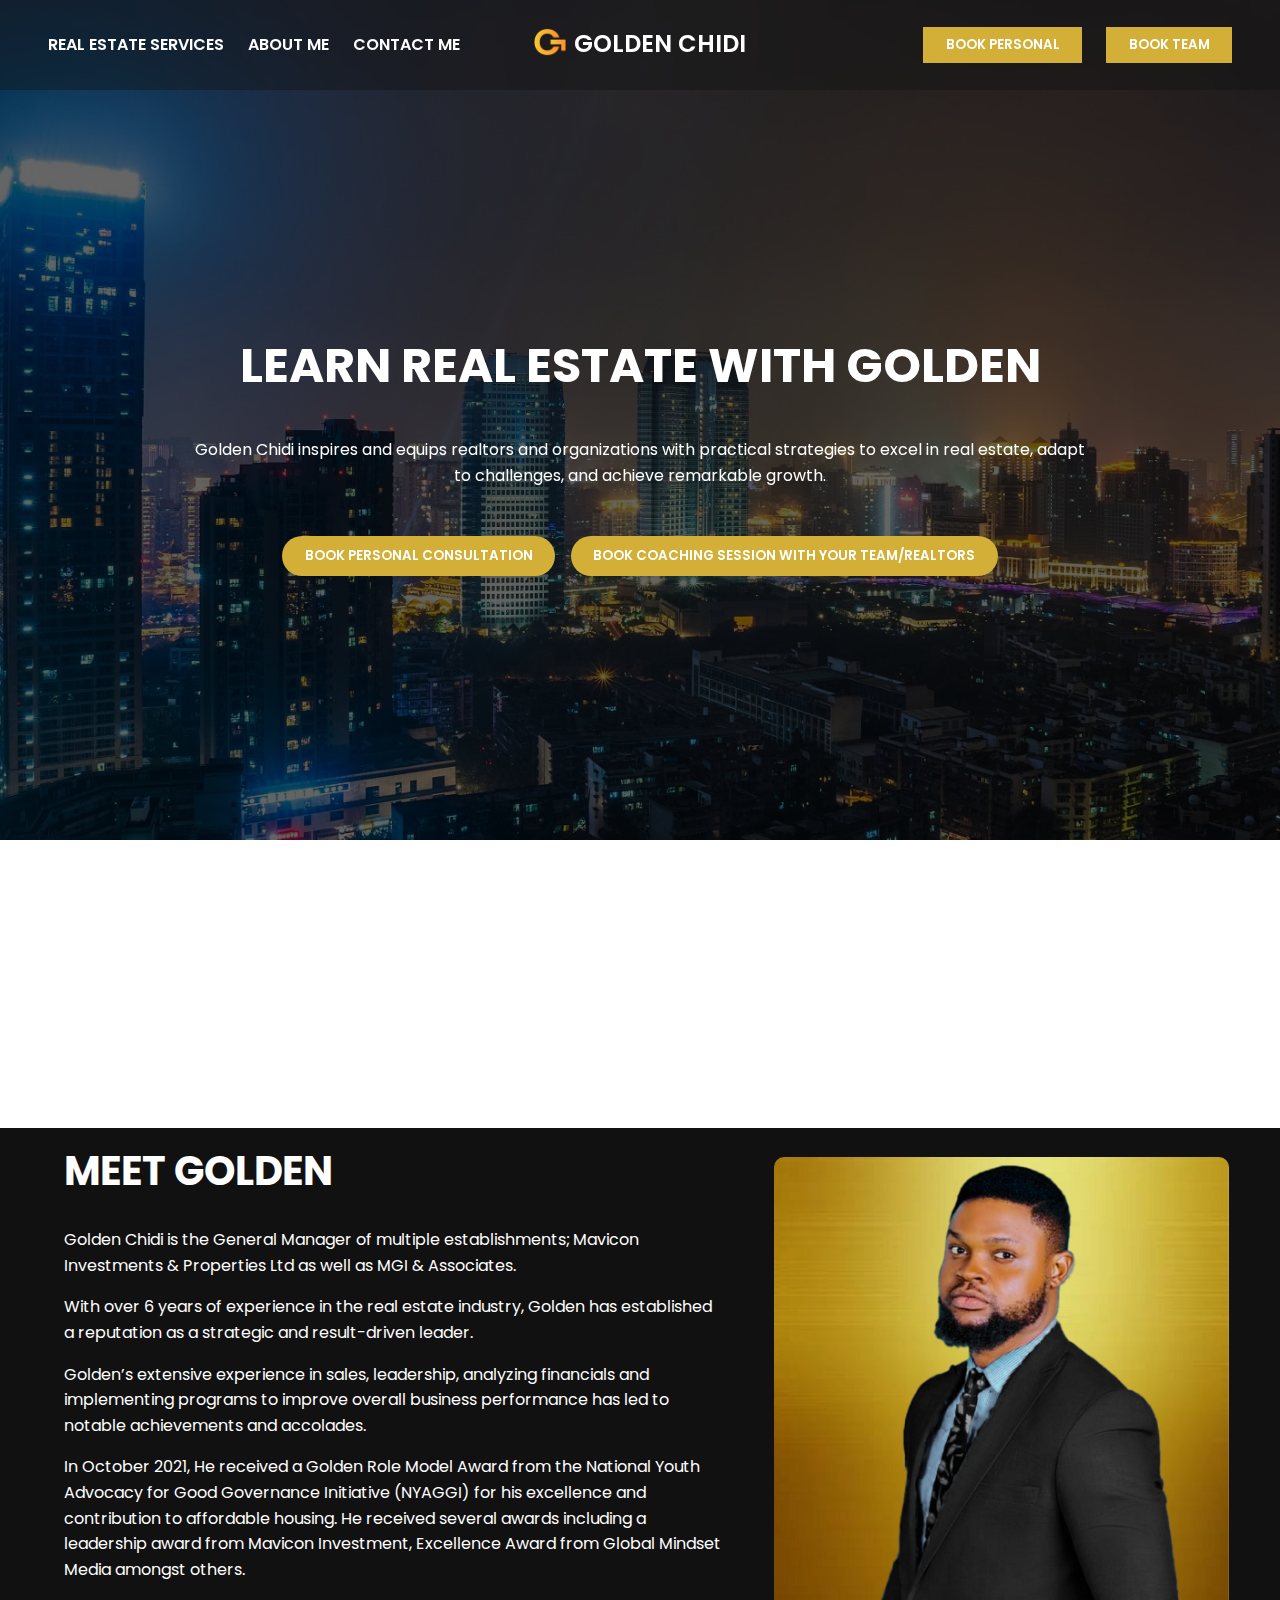
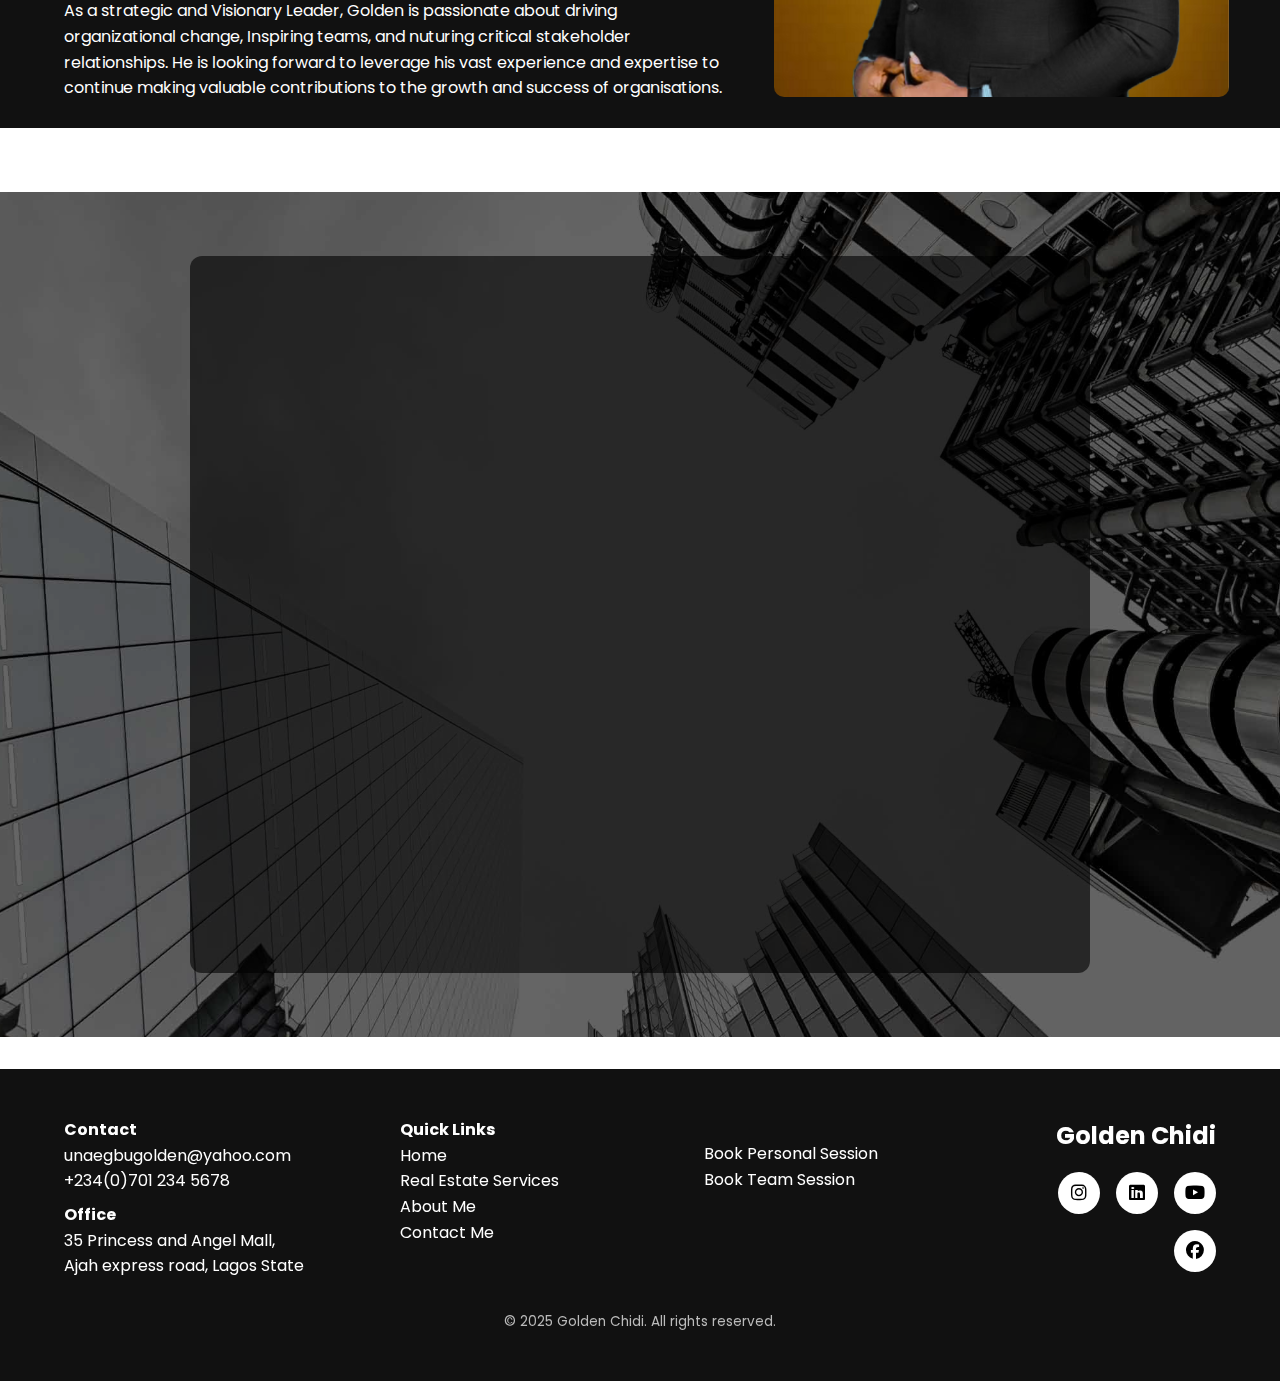
<file: index.html>
<!DOCTYPE html>
<html lang="en">
  <head>
    <meta charset="UTF-8" />
    <meta name="viewport" content="width=device-width, initial-scale=1.0" />
    <meta name="keywords" content="Real Estate, Lands" />
    <meta name="description" content="Real Estate with Golden Chidi" />
    <title>Golden Chidi</title>
    <!-- Favicon -->
    <link rel="icon" type="image/x-icon" href="images/favicon.png" />
    <link rel="icon" type="image/x-icon" href="images/favicon.png" />
    <link rel="stylesheet" href="styles.css" />
    <link rel="preconnect" href="https://fonts.googleapis.com" />
    <link rel="preconnect" href="https://fonts.gstatic.com" crossorigin />
    <link
      href="https://fonts.googleapis.com/css2?family=Lora&family=Poppins:wght@400;600&display=swap"
      rel="stylesheet"
    />

    <link
      rel="preload"
      href="https://cdnjs.cloudflare.com/ajax/libs/font-awesome/6.7.2/css/all.min.css"
      as="style"
      onload="this.onload=null;this.rel='stylesheet'"
    />
    <noscript
      ><link
        rel="stylesheet"
        href="https://cdnjs.cloudflare.com/ajax/libs/font-awesome/6.7.2/css/all.min.css"
    /></noscript>
  </head>
  <body>
    <div class="fixed-hero-bg desktop-only"></div>
    <nav class="navbar">
      <div class="container">
        <div class="nav-bar-row">
          <div class="nav-left">
            <a href="/pages/real-estate.html">REAL ESTATE SERVICES</a>
            <a href="pages/about.html">ABOUT ME</a>
            <a href="pages/contact-me.html">CONTACT ME</a>
          </div>
          <div class="nav-center">
            <a href="/" class="nav-logo-link">
              <img src="images/website logo.png" alt="Logo" class="nav-logo" />
            </a>
            <a href="/" class="nav-title">GOLDEN CHIDI</a>
          </div>
          <div class="nav-right">
            <a href="pages/book-personal.html" class="nav-btn"
              ><button>BOOK PERSONAL</button></a
            >
            <a href="pages/book-team.html" class="nav-btn"
              ><button>BOOK TEAM</button></a
            >
          </div>

          <div class="hamburger" onclick="toggleMenu(this)">
            <span></span>
            <span></span>
            <span></span>
          </div>
        </div>
        <ul class="mobile-menu">
          <li><a href="/pages/real-estate.html">REAL ESTATE SERVICES</a></li>
          <li><a href="pages/about.html">ABOUT ME</a></li>
          <li><a href="pages/book-personal.html">BOOK PERSONAL</a></li>
          <li><a href="pages/book-team.html">BOOK TEAM</a></li>
          <li><a href="pages/contact-me.html">CONTACT ME</a></li>
        </ul>
      </div>
    </nav>

    <section class="hero-section index-hero">
      <div class="text fade-slide-left delay-1">
        <h1 id="hero-heading">LEARN REAL ESTATE WITH GOLDEN</h1>
        <p class="fade-slide-right delay-2">
          Golden Chidi inspires and equips realtors and organizations with
          practical strategies to excel in real estate, adapt to challenges, and
          achieve remarkable growth.
        </p>
        <div class="hero-buttons scale-in delay-3">
          <a href="/pages/book-personal.html"
            ><button>BOOK PERSONAL CONSULTATION</button></a
          >
          <a href="/pages/book-team.html"
            ><button>BOOK COACHING SESSION WITH YOUR TEAM/REALTORS</button></a
          >
        </div>
      </div>
    </section>

    <section class="welcome-to">
      <h2 class="slide-up delay-4 welcome-heading">
        <span class="desktop-text"
          >Welcome to the official website of Golden Chidi</span
        >
        <span class="mobile-text"
          >Welcome to the Official<br />Website of<br />Golden Chidi</span
        >
      </h2>
      <p class="fade-in delay-5">Step into the world of Golden Chidi</p>
      <p class="slide-up delay-6">
        Discover proven real estate insights, powerful sales tactics, and the
        art of winning deals
      </p>
    </section>

    <section class="meet-golden" id="meet-golden">
      <div class="text">
        <h2>MEET GOLDEN</h2>
        <p>
          Golden Chidi is the General Manager of multiple establishments;
          Mavicon Investments & Properties Ltd as well as MGI & Associates.
        </p>
        <p>
          With over 6 years of experience in the real estate industry, Golden
          has established a reputation as a strategic and result-driven leader.
        </p>
        <p>
          Golden’s extensive experience in sales, leadership, analyzing
          financials and implementing programs to improve overall business
          performance has led to notable achievements and accolades.
        </p>
        <p>
          In October 2021, He received a Golden Role Model Award from the
          National Youth Advocacy for Good Governance Initiative (NYAGGI) for
          his excellence and contribution to affordable housing. He received
          several awards including a leadership award from Mavicon Investment,
          Excellence Award from Global Mindset Media amongst others.
        </p>
        <p>
          As a strategic and Visionary Leader, Golden is passionate about
          driving organizational change, Inspiring teams, and nuturing critical
          stakeholder relationships. He is looking forward to leverage his vast
          experience and expertise to continue making valuable contributions to
          the growth and success of organisations.
        </p>
      </div>

      <div class="profile-pic">
        <img
          src="images/profile.png"
          alt="Profile Picture"
          class="profile-img"
        />
      </div>
    </section>

    <div class="white-gap"></div>

    <section class="book-golden" id="book-golden">
      <div class="rotated-bg"></div>
      <div class="form-wrapper">
        <h2 class="fade-slide-left delay-1">WORK WITH GOLDEN</h2>
        <p class="fade-in delay-2">
          Golden Chidi is one of the world's most successful real estate agents
          and has helped hundreds of buyers find their dream home in Lagos,
          Nigeria, resulting in over $3 Billion of closed real estate
          transactions.
        </p>
        <form class="contact-form scale-in delay-3">
          <div class="form-row">
            <div class="form-group fade-in delay-4">
              <label for="name">Name*</label>
              <input type="text" id="name" name="name" required />
            </div>
            <div class="form-group fade-in delay-5">
              <label for="email">Email*</label>
              <input type="email" id="email" name="email" required />
            </div>
            <div class="form-group fade-in delay-6">
              <label for="phone">Phone*</label>
              <input type="tel" id="phone" name="phone" required />
            </div>
          </div>
          <div class="form-group fade-in delay-7">
            <label for="message">Message*</label>
            <textarea id="message" name="message" rows="5" required></textarea>
          </div>
          <div class="form-check fade-in delay-8">
            <input type="checkbox" id="privacy" required />
            <label for="privacy"
              >I Agree to
              <a href="/pages/privacy-policy.html">Privacy Policy</a></label
            >
          </div>
          <button type="submit" class="submit-btn scale-in delay-9">
            Submit
          </button>
        </form>
      </div>
    </section>

    <div class="white-gap" style="height: 2rem"></div>

    <footer class="site-footer">
      <div class="footer-content">
        <div class="footer-columns">
          <div class="footer-section align-left">
            <p><strong>Contact</strong></p>
            <p>unaegbugolden@yahoo.com</p>
            <p>+234(0)701 234 5678</p>
            <p class="office"><strong>Office</strong></p>
            <p>
              35 Princess and Angel Mall,<br />Ajah express road, Lagos State
            </p>
          </div>
          <div class="footer-section align-center">
            <p><strong>Quick Links</strong></p>
            <a href="/">Home</a>
            <a href="pages/real-estate.html">Real Estate Services</a>
            <a href="pages/about.html">About Me</a>
            <a href="pages/contact-me.html">Contact Me</a>
          </div>
          <div class="footer-section align-center2">
            <a href="pages/book-personal.html">Book Personal Session</a>
            <a href="pages/book-team.html">Book Team Session</a>
          </div>
          <div class="footer-section align-right">
            <p class="footer-name">Golden Chidi</p>
            <div class="social-icons right-icons">
              <a
                href="https://www.instagram.com/listings_bygolden"
                target="_blank"
                rel="noopener"
              >
                <i class="fab fa-instagram"></i>
              </a>
              <a
                href="https://www.linkedin.com/in/golden-chidi-unaegbu-52b3b5150"
                target="_blank"
                rel="noopener"
              >
                <i class="fab fa-linkedin"></i>
              </a>
              <a
                href="https://youtube.com/@thegoldenchidi"
                target="_blank"
                rel="noopener"
              >
                <i class="fab fa-youtube"></i>
              </a>
              <a
                href="https://www.facebook.com/unaegbu.golden"
                target="_blank"
                rel="noopener"
              >
                <i class="fab fa-facebook"></i>
              </a>
            </div>
          </div>
        </div>
        <p class="footer-copy">© 2025 Golden Chidi. All rights reserved.</p>
      </div>
    </footer>

    <script>
      function toggleMenu(el) {
        const menu = document.querySelector(".mobile-menu");
        el.classList.toggle("active");
        menu.classList.toggle("active");
      }

      document.addEventListener("click", function (event) {
        const hamburger = document.querySelector(".hamburger");
        const menu = document.querySelector(".mobile-menu");

        if (
          !hamburger.contains(event.target) &&
          !menu.contains(event.target) &&
          hamburger.classList.contains("active")
        ) {
          hamburger.classList.remove("active");
          menu.classList.remove("active");
        }
      });

      const observer = new IntersectionObserver(
        (entries) => {
          entries.forEach((entry) => {
            if (entry.isIntersecting) {
              entry.target.classList.add("revealed");
              observer.unobserve(entry.target);
            }
          });
        },
        { threshold: 0.1 }
      );

      document
        .querySelectorAll(
          ".fade-in, .fade-slide-left, .fade-slide-right, .scale-in, .slide-up"
        )
        .forEach((el) => {
          observer.observe(el);
        });

      // Rotating text for hero heading
      const texts = [
        "LEARN REAL ESTATE WITH GOLDEN",
        "PREMIUM & TRUSTED PROPERTY DEALS",
        "PROFESSIONAL PROPERTY BROKER",
      ];

      let count = 0;
      const heading = document.getElementById("hero-heading");

      setInterval(() => {
        // Add animation class
        heading.classList.add("fade-change");

        // Wait for fade-out, then swap text
        setTimeout(() => {
          count = (count + 1) % texts.length;
          heading.textContent = texts[count];
        }, 1000); // matches first half of animation

        // Remove animation class after full cycle
        setTimeout(() => {
          heading.classList.remove("fade-change");
        }, 2000);
      }, 3000); // every 3 seconds
    </script>
  </body>
</html>
</file>
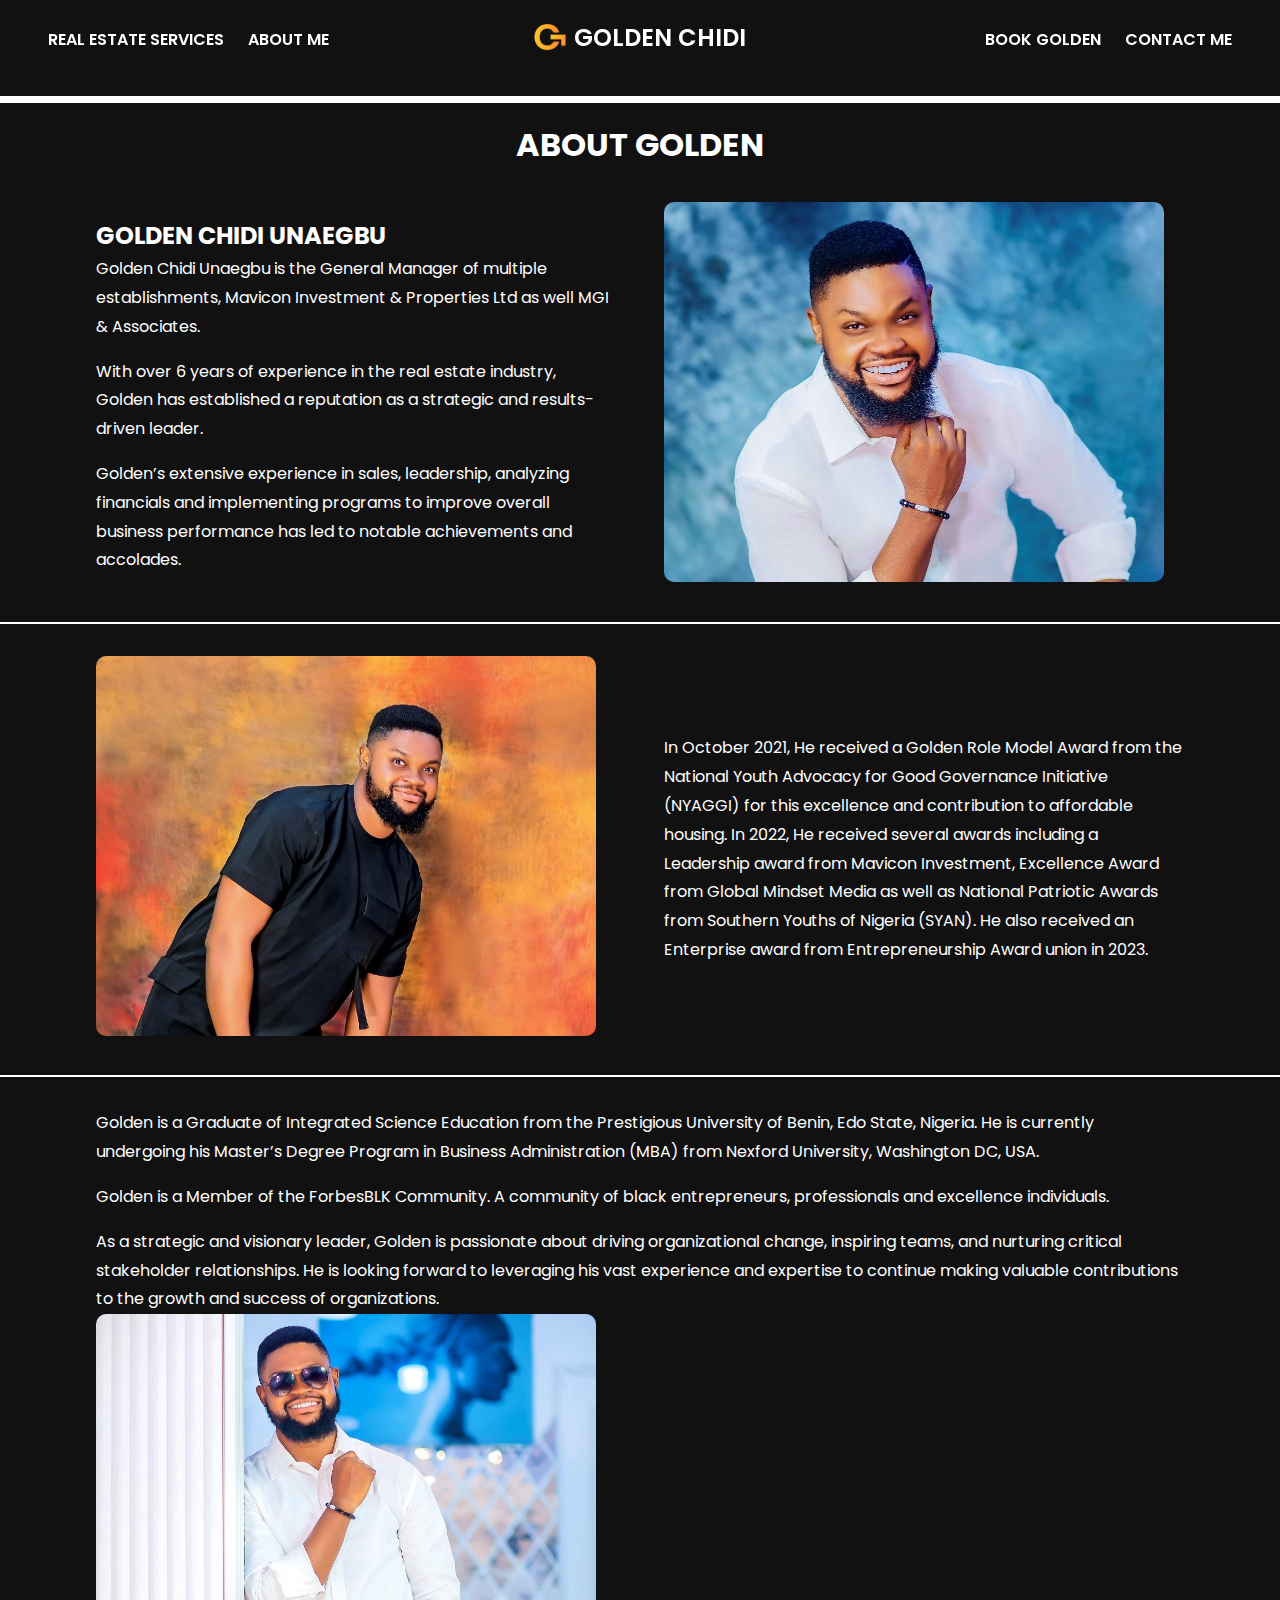
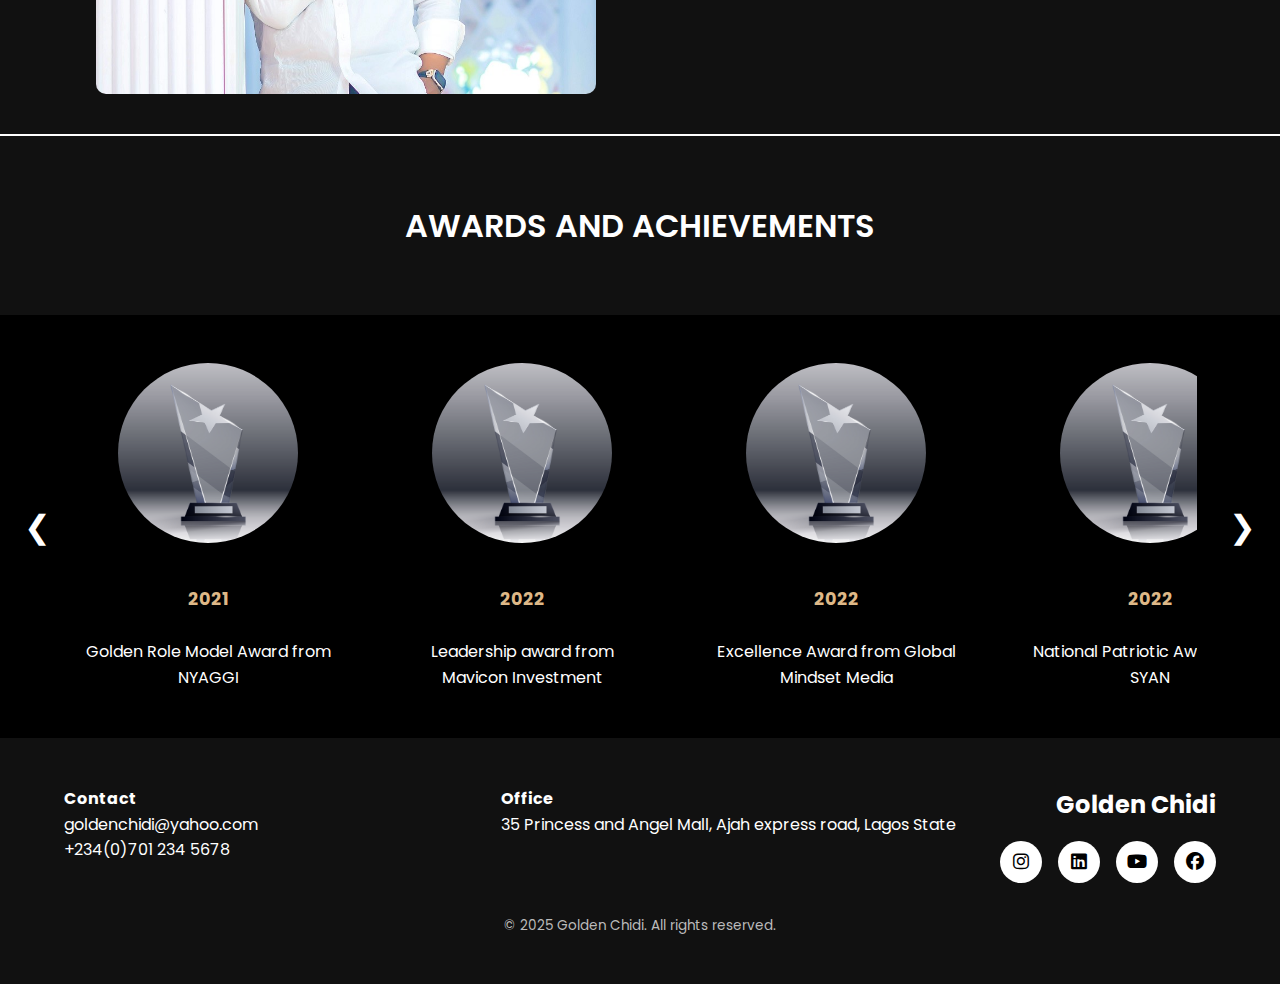
<file: aboutme/index.html>
<!DOCTYPE html>
<html lang="en">
  <head>
    <meta charset="UTF-8" />
    <meta name="viewport" content="width=device-width, initial-scale=1.0" />
    <meta name="keywords" content="Real Estate, Lands" />
    <meta name="description" content="Real Estate with Golden Chidi" />
    <title>About Golden</title>
    <link rel="icon" type="image/x-icon" href="/images/favicon.png" />
    <link rel="stylesheet" href="/styles.css" />
    <link rel="preconnect" href="https://fonts.googleapis.com" />
    <link rel="preconnect" href="https://fonts.gstatic.com" crossorigin />
    <link
      href="https://fonts.googleapis.com/css2?family=Poppins:wght@400;600&display=swap"
      rel="stylesheet"
    />
    <link
      rel="preload"
      href="https://cdnjs.cloudflare.com/ajax/libs/font-awesome/6.7.2/css/all.min.css"
      as="style"
      onload="this.onload=null;this.rel='stylesheet'"
    />
    <noscript>
      <link
        rel="stylesheet"
        href="https://cdnjs.cloudflare.com/ajax/libs/font-awesome/6.7.2/css/all.min.css"
      />
    </noscript>
  </head>

  <body class="about-page">
    <!-- Nav Bar -->
    <nav class="navbar">
      <div class="container">
        <div class="nav-bar-row">
          <div class="nav-left">
            <a href="/#search-home">REAL ESTATE SERVICES</a>
            <a href="/aboutme/">ABOUT ME</a>
          </div>
          <div class="nav-center">
            <a href="/" class="nav-logo-link">
              <img src="/images/website logo.png" alt="Logo" class="nav-logo" />
            </a>
            <a href="/" class="nav-title">GOLDEN CHIDI</a>
          </div>
          <div class="nav-right">
            <a href="/#book-golden" class="nav-btn">BOOK GOLDEN</a>
            <a href="/#contact-me" class="nav-btn">CONTACT ME</a>
          </div>
          <div class="hamburger" onclick="toggleMenu(this)">
            <span></span>
            <span></span>
            <span></span>
          </div>
          <ul class="mobile-menu">
            <li><a href="/#search-home">REAL ESTATE SERVICES</a></li>
            <li><a href="/aboutme/">ABOUT ME</a></li>
            <li><a href="/#book-golden">BOOK GOLDEN</a></li>
            <li><a href="/#contact-me">CONTACT ME</a></li>
          </ul>
        </div>
      </div>
    </nav>

    <section class="about-me" id="about-me">
      <div class="text">
        <h2>ABOUT GOLDEN</h2>
      </div>

      <div class="about-row right">
        <div class="about-text">
          <h2>GOLDEN CHIDI UNAEGBU</h2>
          <p>
            Golden Chidi Unaegbu is the General Manager of multiple
            establishments, Mavicon Investment & Properties Ltd as well MGI &
            Associates.
          </p>
          <p>
            With over 6 years of experience in the real estate industry, Golden
            has established a reputation as a strategic and results-driven
            leader.
          </p>
          <p>
            Golden’s extensive experience in sales, leadership, analyzing
            financials and implementing programs to improve overall business
            performance has led to notable achievements and accolades.
          </p>
        </div>
        <div class="about-img-wrapper">
          <img
            src="/images/golden.jpg"
            alt="Golden’s Picture"
            class="about-img"
          />
        </div>
      </div>

      <div class="about-row left">
        <div class="about-img-wrapper">
          <img
            src="/images/golden2.jpg"
            alt="Golden’s Picture 2"
            class="about-img"
          />
        </div>
        <div class="about-text">
          <p>
            In October 2021, He received a Golden Role Model Award from the
            National Youth Advocacy for Good Governance Initiative (NYAGGI) for
            this excellence and contribution to affordable housing. In 2022, He
            received several awards including a Leadership award from Mavicon
            Investment, Excellence Award from Global Mindset Media as well as
            National Patriotic Awards from Southern Youths of Nigeria (SYAN). He
            also received an Enterprise award from Entrepreneurship Award union
            in 2023.
          </p>
        </div>
      </div>

      <div class="about-row right">
        <div class="about-text">
          <p>
            Golden is a Graduate of Integrated Science Education from the
            Prestigious University of Benin, Edo State, Nigeria. He is currently
            undergoing his Master’s Degree Program in Business Administration
            (MBA) from Nexford University, Washington DC, USA.
          </p>
          <p>
            Golden is a Member of the ForbesBLK Community. A community of black
            entrepreneurs, professionals and excellence individuals.
          </p>
          <p>
            As a strategic and visionary leader, Golden is passionate about
            driving organizational change, inspiring teams, and nurturing
            critical stakeholder relationships. He is looking forward to
            leveraging his vast experience and expertise to continue making
            valuable contributions to the growth and success of organizations.
          </p>
        <div class="about-img-wrapper">
          <img
            src="/images/golden3.jpg"
            alt="Golden’s Picture 3"
            class="about-img"
          />
        </div>
      </div>
    </section>

    <div class="text2"><h2>AWARDS AND ACHIEVEMENTS</h2></div>

    <section class="awards-scroll-wrapper">
      <button class="scroll-btn left" onclick="scrollAwards('left')">
        &#10094;
      </button>
      <div class="awards-scroll" id="awards-scroll">
        <div class="awards-container">
          <div class="award-item">
            <img
              src="/images/award1.jpg"
              alt="Award 1"
              class="achievement-img"
            />
            <h3>2021</h3>
            <p>Golden Role Model Award from NYAGGI</p>
          </div>
          <div class="award-item">
            <img
              src="/images/award2.jpg"
              alt="Award 2"
              class="achievement-img"
            />
            <h3>2022</h3>
            <p>Leadership award from Mavicon Investment</p>
          </div>
          <div class="award-item">
            <img
              src="/images/award3.jpg"
              alt="Award 3"
              class="achievement-img"
            />
            <h3>2022</h3>
            <p>Excellence Award from Global Mindset Media</p>
          </div>
          <div class="award-item">
            <img
              src="/images/award4.jpg"
              alt="Award 4"
              class="achievement-img"
            />
            <h3>2022</h3>
            <p>National Patriotic Award from SYAN</p>
          </div>
          <div class="award-item">
            <img
              src="/images/award5.jpg"
              alt="Award 5"
              class="achievement-img"
            />
            <h3>2023</h3>
            <p>Enterprise award from Entrepreneurship Award Union</p>
          </div>
        </div>
      </div>
      <button class="scroll-btn right" onclick="scrollAwards('right')">
        &#10095;
      </button>
    </section>

    <footer class="site-footer">
      <div class="footer-content">
        <div class="footer-columns">
          <div class="footer-section align-left">
            <p><strong>Contact</strong></p>
            <p>goldenchidi@yahoo.com</p>
            <p>+234(0)701 234 5678</p>
          </div>
          <div class="footer-section align-center">
            <p><strong>Office</strong></p>
            <p>35 Princess and Angel Mall, Ajah express road, Lagos State</p>
          </div>
          <div class="footer-section align-right">
            <p class="footer-name">Golden Chidi</p>
            <div class="social-icons right-icons">
              <a
                href="https://www.instagram.com/listings_bygolden"
                target="_blank"
                rel="noopener"
                ><i class="fab fa-instagram"></i
              ></a>
              <a
                href="https://www.linkedin.com/in/golden-chidi-unaegbu-52b3b5150"
                target="_blank"
                rel="noopener"
                ><i class="fab fa-linkedin"></i
              ></a>
              <a
                href="https://youtube.com/@thegoldenchidi"
                target="_blank"
                rel="noopener"
                ><i class="fab fa-youtube"></i
              ></a>
              <a
                href="https://www.facebook.com/unaegbu.golden"
                target="_blank"
                rel="noopener"
                ><i class="fab fa-facebook"></i
              ></a>
            </div>
          </div>
        </div>
        <p class="footer-copy">© 2025 Golden Chidi. All rights reserved.</p>
      </div>
    </footer>

    <script>
      function toggleMenu(el) {
        const menu = document.querySelector(".mobile-menu");
        el.classList.toggle("active");
        menu.classList.toggle("active");
      }

      document.addEventListener("click", function (event) {
        const hamburger = document.querySelector(".hamburger");
        const menu = document.querySelector(".mobile-menu");

        if (
          !hamburger.contains(event.target) &&
          !menu.contains(event.target) &&
          hamburger.classList.contains("active")
        ) {
          hamburger.classList.remove("active");
          menu.classList.remove("active");
        }
      });

      function scrollAwards(direction) {
        const scrollContainer = document.querySelector(".awards-scroll");
        const scrollAmount = 330;
        scrollContainer.scrollBy({
          left: direction === "left" ? -scrollAmount : scrollAmount,
          behavior: "smooth",
        });
      }
    </script>
  </body>
</html>
</file>
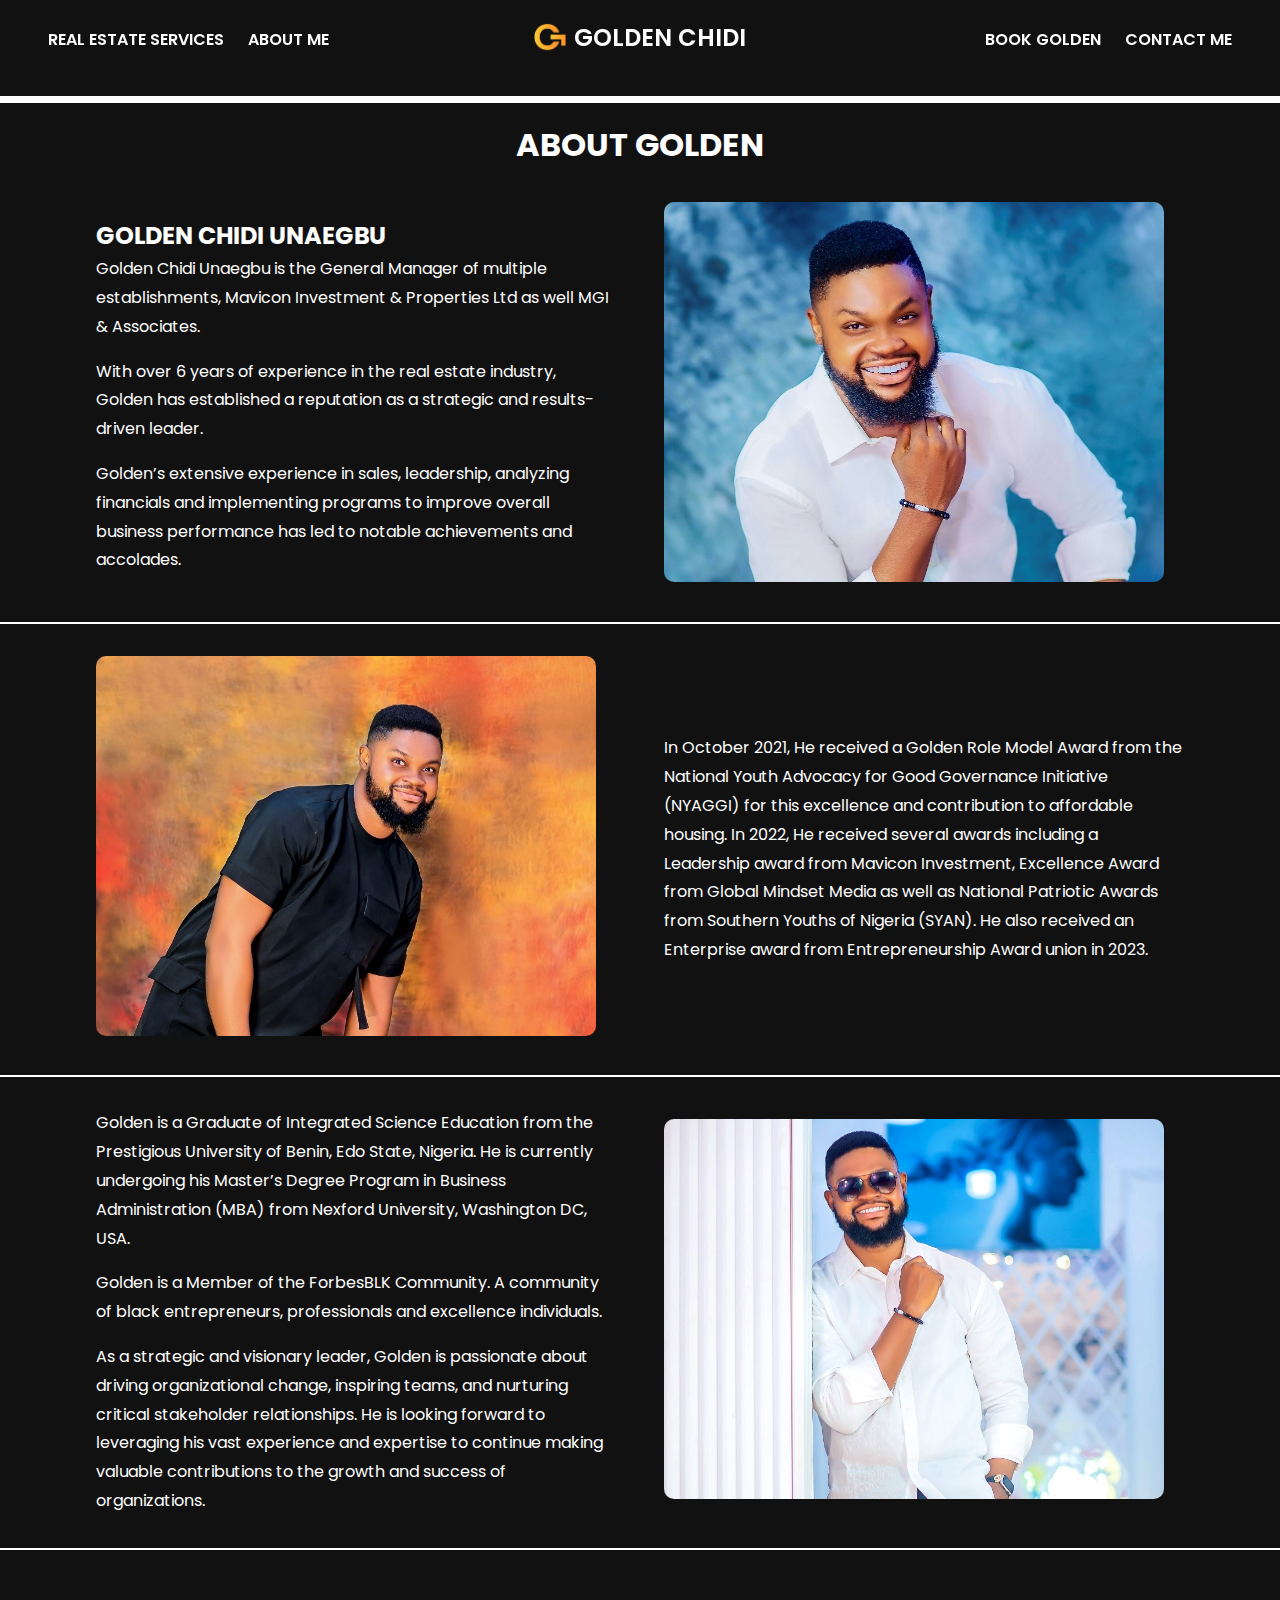
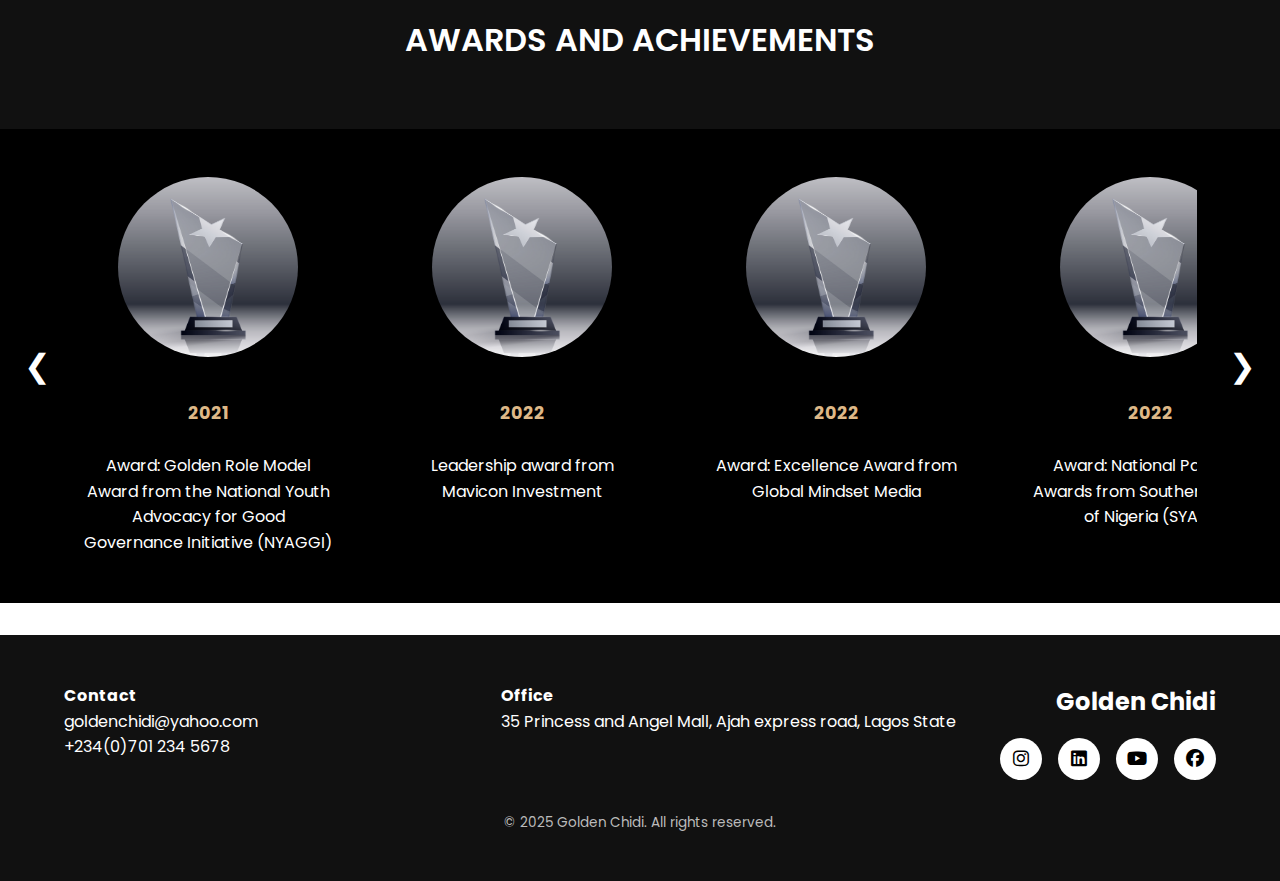
<file: about me.html>
<!DOCTYPE html>
<html lang="en">
  <head>
    <meta charset="UTF-8" />
    <meta name="viewport" content="width=device-width, initial-scale=1.0" />
    <meta name="keywords" content="Real Estate, Lands" />
    <meta name="description" content="Real Estate with Golden Chidi" />
    <title>About Golden</title>
    <!-- Favicon -->
    <link rel="icon" type="image/x-icon" href="images/favicon.png" />
    <!-- Fonts and Icons -->
    <link rel="stylesheet" href="styles.css" />
    <link rel="preconnect" href="https://fonts.googleapis.com" />
    <link rel="preconnect" href="https://fonts.gstatic.com" crossorigin />
    <link
      href="https://fonts.googleapis.com/css2?family=Poppins:wght@400;600&display=swap"
      rel="stylesheet"
    />
    <link
      rel="preload"
      href="https://cdnjs.cloudflare.com/ajax/libs/font-awesome/6.7.2/css/all.min.css"
      as="style"
      onload="this.onload=null;this.rel='stylesheet'"
    />
    <noscript
      ><link
        rel="stylesheet"
        href="https://cdnjs.cloudflare.com/ajax/libs/font-awesome/6.7.2/css/all.min.css"
    /></noscript>
  </head>

  <body class="about-page">
    <!-- Nav Bar -->
    <nav class="navbar">
      <div class="container">
        <div class="nav-bar-row">
          <div class="nav-left">
            <a href="index.html#search Home">REAL ESTATE SERVICES</a>
            <a href="index.html#about-me">ABOUT ME</a>
          </div>
          <div class="nav-center">
            <a href="index.html" class="nav-logo-link">
              <img src="images/website logo.png" alt="Logo" class="nav-logo"
            /></a>
            <a href="index.html" class="nav-title">GOLDEN CHIDI</a>
          </div>

          <div class="nav-right">
            <a href="index.html#book-golden" class="nav-btn">BOOK GOLDEN</a>
            <a href="index.html#contact-me" class="nav-btn">CONTACT ME</a>
          </div>

          <div class="hamburger" onclick="toggleMenu(this)">
  <span></span>
  <span></span>
  <span></span>
</div>


<ul class="mobile-menu">
  <li><a href="index.html#search Home">REAL ESTATE SERVICES</a></li>
  <li><a href="about me.html">ABOUT ME</a></li>
  <li><a href="index.html#book-golden">BOOK GOLDEN</a></li>
  <li><a href="index.html#contact-me">CONTACT ME</a></li>
</ul>

    </nav>

    <section class="about-me" id="about-me">
      <div class="text">
        <h2>ABOUT GOLDEN</h2>
      </div>

      <!-- Row 1: Text Left, Image Right -->
      <div class="about-row right">
        <div class="about-text">
          <h2>GOLDEN CHIDI UNAEGBU</h2>
          <p>
            Golden Chidi Unaegbu is the General Manager of multiple
            establishments, Mavicon Investment & Properties Ltd as well MGI &
            Associates.
          </p>
          <p>
            With over 6 years of experience in the real estate industry, Golden
            has established a reputation as a strategic and results-driven
            leader.
          </p>
          <p>
            Golden’s extensive experience in sales, leadership, analyzing
            financials and implementing programs to improve overall business
            performance has led to notable achievements and accolades.
          </p>
        </div>
        <div class="about-img-wrapper">
          <img
            src="images/golden.jpg"
            alt="Golden’s Picture"
            class="about-img"
          />
        </div>
      </div>

      <!-- Row 2: Image Left, Text Right -->
      <div class="about-row left">
        <div class="about-img-wrapper">
          <img
            src="images/golden2.jpg"
            alt="Golden’s Picture 2"
            class="about-img"
          />
        </div>
        <div class="about-text">
          <p>
            In October 2021, He received a Golden Role Model Award from the
            National Youth Advocacy for Good Governance Initiative (NYAGGI) for
            this excellence and contribution to affordable housing. In 2022, He
            received several awards including a Leadership award from Mavicon
            Investment, Excellence Award from Global Mindset Media as well as
            National Patriotic Awards from Southern Youths of Nigeria (SYAN). He
            also received an Enterprise award from Entrepreneurship Award union
            in 2023.
          </p>
        </div>
      </div>

      <!-- Row 3: Text Left, Image Right -->
      <div class="about-row right">
        <div class="about-text">
          <p>
            Golden is a Graduate of Integrated Science Education from the
            Prestigious University of Benin, Edo State, Nigeria. He is currently
            undergoing his Master’s Degree Program in Business Administration
            (MBA) from Nexford University, Washington DC, USA.
          </p>
          <p>
            Golden is a Member of the ForbesBLK Community. A community of black
            entrepreneurs, professionals and excellence individuals.
          </p>
          <p>
            As a strategic and visionary leader, Golden is passionate about
            driving organizational change, inspiring teams, and nurturing
            critical stakeholder relationships. He is looking forward to
            leveraging his vast experience and expertise to continue making
            valuable contributions to the growth and success of organizations.
          </p>
        </div>
        <div class="about-img-wrapper">
          <img
            src="images/golden3.jpg"
            alt="Golden’s Picture 3"
            class="about-img"
          />
        </div>
      </div>
    </section>

    <div class="text2"><h2>AWARDS AND ACHIEVEMENTS</h2></div>

    <section class="awards-scroll-wrapper">
      <button class="scroll-btn left" onclick="scrollAwards('left')">
        &#10094;
      </button>

      <div class="awards-scroll" id="awards-scroll">
        <div class="awards-container">
          <div class="award-item">
            <img
              src="images/award1.jpg"
              alt="Award 1"
              class="achievement-img"
            />
            <h3>2021</h3>
            <p>
              Award: Golden Role Model Award from the National Youth Advocacy
              for Good Governance Initiative (NYAGGI)
            </p>
          </div>

          <div class="award-item">
            <img
              src="images/award2.jpg"
              alt="Award 2"
              class="achievement-img"
            />
            <h3>2022</h3>
            <p>Leadership award from Mavicon Investment</p>
          </div>

          <div class="award-item">
            <img
              src="images/award3.jpg"
              alt="Award 3"
              class="achievement-img"
            />
            <h3>2022</h3>
            <p>Award: Excellence Award from Global Mindset Media</p>
          </div>

          <div class="award-item">
            <img
              src="images/award4.jpg"
              alt="Award 4"
              class="achievement-img"
            />
            <h3>2022</h3>
            <p>
              Award: National Patriotic Awards from Southern Youths of Nigeria
              (SYAN)
            </p>
          </div>

          <div class="award-item">
            <img
              src="images/award5.jpg"
              alt="Award 5"
              class="achievement-img"
            />
            <h3>2023</h3>
            <p>Award: Enterprise award from Entrepreneurship Award union</p>
          </div>
        </div>
      </div>
      <button class="scroll-btn right" onclick="scrollAwards('right')">
        &#10095;
      </button>
    </section>

    <div class="white-gap" style="height: 2rem"></div>

    <footer class="site-footer">
      <div class="footer-content">
        <div class="footer-columns">
          <!-- Contact Left -->
          <div class="footer-section align-left">
            <p><strong>Contact</strong></p>
            <p>goldenchidi@yahoo.com</p>
            <p>+234(0)701 234 5678</p>
          </div>

          <!-- Office Center -->
          <div class="footer-section align-center">
            <p><strong>Office</strong></p>
            <p>35 Princess and Angel Mall, Ajah express road, Lagos State</p>
          </div>

           <!-- Golden Chidi Right + Social Icons -->
          <div class="footer-section align-right">
            <p class="footer-name">Golden Chidi</p>
            <div class="social-icons right-icons">
  <a href="https://www.instagram.com/listings_bygolden?igsh=MW5rY2FjZzFpNDgxdw%3D%3D&utm_source=qr" target="_blank" rel="noopener">
    <i class="fab fa-instagram"></i>
  </a>
  <a href="https://www.linkedin.com/in/golden-chidi-unaegbu-52b3b5150?utm_source=share&utm_campaign=share_via&utm_content=profile&utm_medium=ios_app" target="_blank" rel="noopener">
    <i class="fab fa-linkedin"></i>
  </a>
  <a href="https://youtube.com/@thegoldenchidi?si=eN1dq9000Jh9TbEb" target="_blank" rel="noopener">
    <i class="fab fa-youtube"></i>
  </a>
  <a href="https://www.facebook.com/unaegbu.golden?mibextid=wwXIfr" target="_blank" rel="noopener">
    <i class="fab fa-facebook"></i>
  </a>
</div>

          </div>
        </div>

        <p class="footer-copy">© 2025 Golden Chidi. All rights reserved.</p>
      </div>
    </footer>
  </body>
</html>

<script>
   function toggleMenu(el) {
    const menu = document.querySelector(".mobile-menu");
    el.classList.toggle("active");
    menu.classList.toggle("active");
  }

  // CLOSE MENU WHEN CLICKING OUTSIDE
  document.addEventListener("click", function (event) {
    const hamburger = document.querySelector(".hamburger");
    const menu = document.querySelector(".mobile-menu");

    // Check if the click was outside the hamburger and menu
    if (
      !hamburger.contains(event.target) &&
      !menu.contains(event.target) &&
      hamburger.classList.contains("active")
    ) {
      hamburger.classList.remove("active");
      menu.classList.remove("active");
    }
  });
  function scrollAwards(direction) {
  const scrollContainer = document.querySelector('.awards-scroll');
  const scrollAmount = 330; // Adjust based on award-item width + gap

  if (direction === 'left') {
    scrollContainer.scrollBy({ left: -scrollAmount, behavior: 'smooth' });
  } else {
    scrollContainer.scrollBy({ left: scrollAmount, behavior: 'smooth' });
  }
}

</script>
</file>
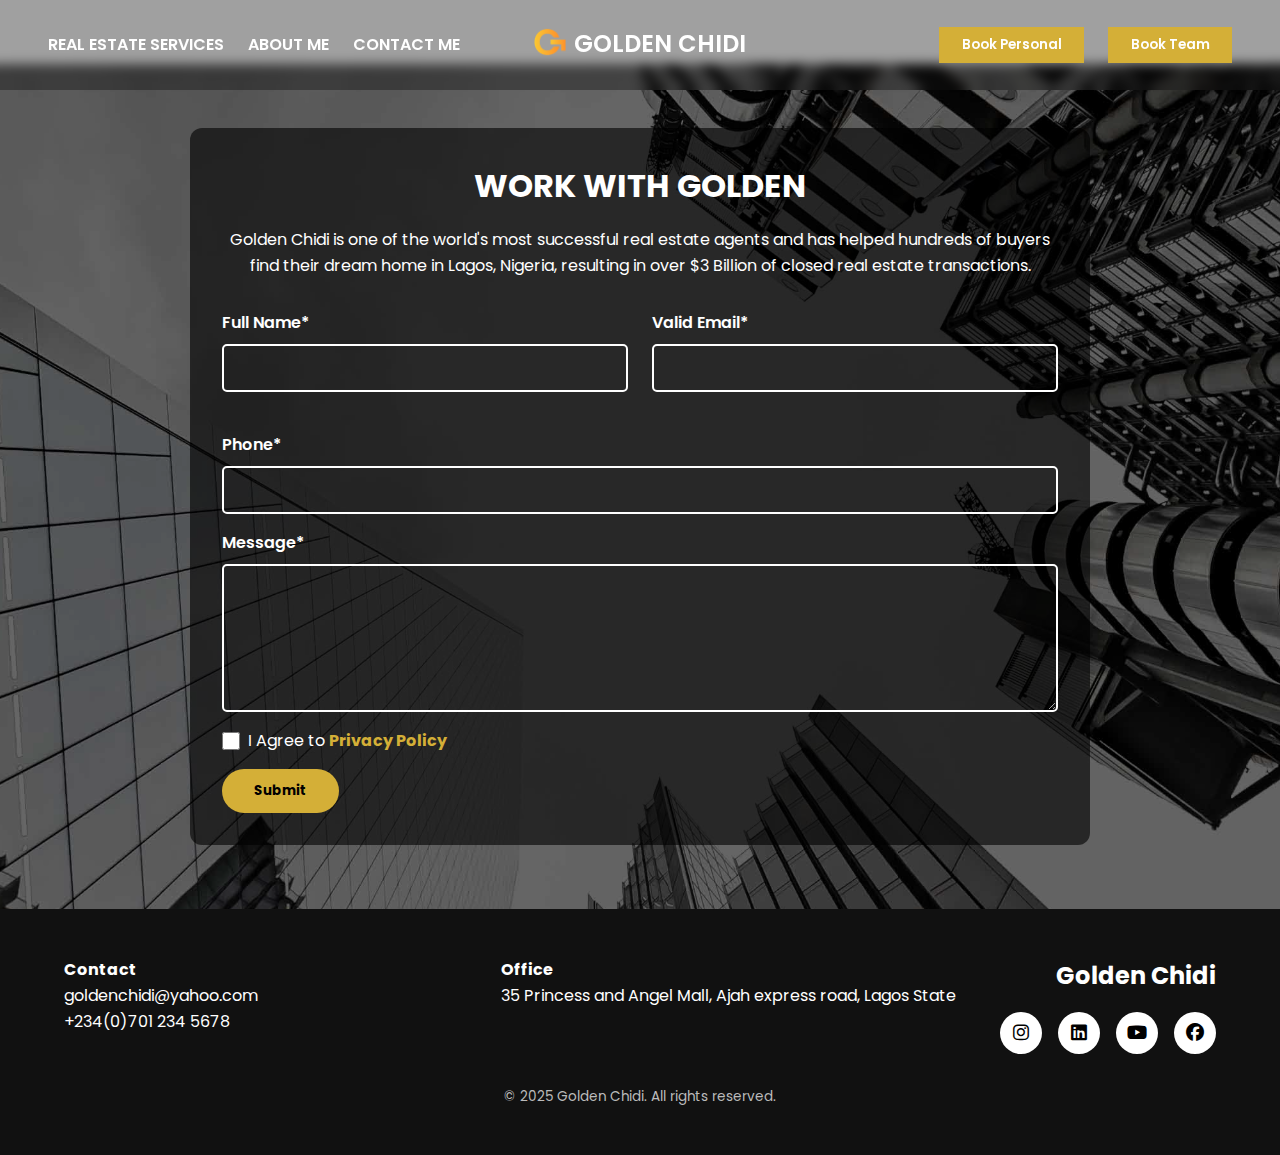
<file: book-personal.html>
<!DOCTYPE html>
<html lang="en">
  <head>
    <meta charset="UTF-8" />
    <meta name="viewport" content="width=device-width, initial-scale=1.0" />
    <title>Book Personal</title>
    <link rel="icon" type="image/x-icon" href="/images/favicon.png" />
    <link rel="stylesheet" href="/styles.css" />
    <link rel="preconnect" href="https://fonts.googleapis.com" />
    <link rel="preconnect" href="https://fonts.gstatic.com" crossorigin />
    <link
      href="https://fonts.googleapis.com/css2?family=Poppins:wght@400;600&display=swap"
      rel="stylesheet"
    />
    <link
      rel="preload"
      href="https://cdnjs.cloudflare.com/ajax/libs/font-awesome/6.7.2/css/all.min.css"
      as="style"
      onload="this.onload=null;this.rel='stylesheet'"
    />
    <noscript>
      <link
        rel="stylesheet"
        href="https://cdnjs.cloudflare.com/ajax/libs/font-awesome/6.7.2/css/all.min.css"
      />
    </noscript>
  </head>

  <body class="about-page">
    <!-- Nav Bar -->
    <nav class="navbar">
      <div class="container">
        <div class="nav-bar-row">
          <div class="nav-left">
            <a href="#real-estate-services">REAL ESTATE SERVICES</a>
            <a href="aboutme/">ABOUT ME</a>
            <a href="#contact-me">CONTACT ME</a>
          </div>
          <div class="nav-center">
            <a href="/" class="nav-logo-link">
              <img src="/images/website logo.png" alt="Logo" class="nav-logo" />
            </a>
            <a href="/" class="nav-title">GOLDEN CHIDI</a>
          </div>
          <div class="nav-right">
            <a href="/book-personal.html" class="nav-btn"
              ><button>Book Personal</button></a
            >
            <a href="/book-team.html" class="nav-btn"
              ><button>Book Team</button></a
            >
          </div>

          <div class="hamburger" onclick="toggleMenu(this)">
            <span></span>
            <span></span>
            <span></span>
          </div>
        </div>
        <ul class="mobile-menu">
          <li><a href="#search-home">REAL ESTATE SERVICES</a></li>
          <li><a href="aboutme/">ABOUT ME</a></li>
          <li><a href="/book-personal.html">BOOK PERSONAL</a></li>
          <li><a href="/book-team.html">BOOK TEAM</a></li>
          <li><a href="#contact-me">CONTACT ME</a></li>
        </ul>
      </div>
    </nav>

    <div class="white-gap"></div>

    <section class="book-golden" id="book-golden">
      <div class="rotated-bg"></div>
      <div class="form-wrapper">
        <h2>WORK WITH GOLDEN</h2>
        <p>
          Golden Chidi is one of the world's most successful real estate agents
          and has helped hundreds of buyers find their dream home in Lagos,
          Nigeria, resulting in over $3 Billion of closed real estate
          transactions.
        </p>

        <form
          action="https://formsubmit.co/doxahmedia@gmail.com"
          method="POST"
          class="contact-form"
        >
          <!-- Honeypot anti-spam field (invisible to humans) -->
          <input type="text" name="_honey" style="display: none" />

          <!-- Redirect on success -->
          <input
            type="hidden"
            name="_next"
            value="https://goldenchidi.site/thank-you.html"
          />

          <!-- Redirect on error -->
          <input
            type="hidden"
            name="_error"
            value="https://goldenchidi.site/error.html"
          />

          <div class="form-row">
            <div class="form-group">
              <label for="name">Full Name*</label>
              <input type="text" id="name" name="name" required />
            </div>
            <div class="form-group">
              <label for="email">Valid Email*</label>
              <input type="email" id="email" name="email" required />
            </div>
            <div class="form-group">
              <label for="phone">Phone*</label>
              <input type="tel" id="phone" name="phone" required />
            </div>
          </div>
          <div class="form-group">
            <label for="message">Message*</label>
            <textarea id="message" name="message" rows="5" required></textarea>
          </div>
          <div class="form-check">
            <input type="checkbox" id="privacy" required />
            <label for="privacy"
              >I Agree to <a href="#">Privacy Policy</a></label
            >
          </div>
          <button type="submit" class="submit-btn">Submit</button>
        </form>
      </div>
    </section>

    <footer class="site-footer">
      <div class="footer-content">
        <div class="footer-columns">
          <div class="footer-section align-left">
            <p><strong>Contact</strong></p>
            <p>goldenchidi@yahoo.com</p>
            <p>+234(0)701 234 5678</p>
          </div>
          <div class="footer-section align-center">
            <p><strong>Office</strong></p>
            <p>35 Princess and Angel Mall, Ajah express road, Lagos State</p>
          </div>
          <div class="footer-section align-right">
            <p class="footer-name">Golden Chidi</p>
            <div class="social-icons right-icons">
              <a
                href="https://www.instagram.com/listings_bygolden"
                target="_blank"
                rel="noopener"
                ><i class="fab fa-instagram"></i
              ></a>
              <a
                href="https://www.linkedin.com/in/golden-chidi-unaegbu-52b3b5150"
                target="_blank"
                rel="noopener"
                ><i class="fab fa-linkedin"></i
              ></a>
              <a
                href="https://youtube.com/@thegoldenchidi"
                target="_blank"
                rel="noopener"
                ><i class="fab fa-youtube"></i
              ></a>
              <a
                href="https://www.facebook.com/unaegbu.golden"
                target="_blank"
                rel="noopener"
                ><i class="fab fa-facebook"></i
              ></a>
            </div>
          </div>
        </div>
        <p class="footer-copy">© 2025 Golden Chidi. All rights reserved.</p>
      </div>
    </footer>

    <script>
      function toggleMenu(el) {
        const menu = document.querySelector(".mobile-menu");
        el.classList.toggle("active");
        menu.classList.toggle("active");
      }

      document.addEventListener("click", function (event) {
        const hamburger = document.querySelector(".hamburger");
        const menu = document.querySelector(".mobile-menu");

        if (
          !hamburger.contains(event.target) &&
          !menu.contains(event.target) &&
          hamburger.classList.contains("active")
        ) {
          hamburger.classList.remove("active");
          menu.classList.remove("active");
        }
      });
    </script>
  </body>
</html>
</file>
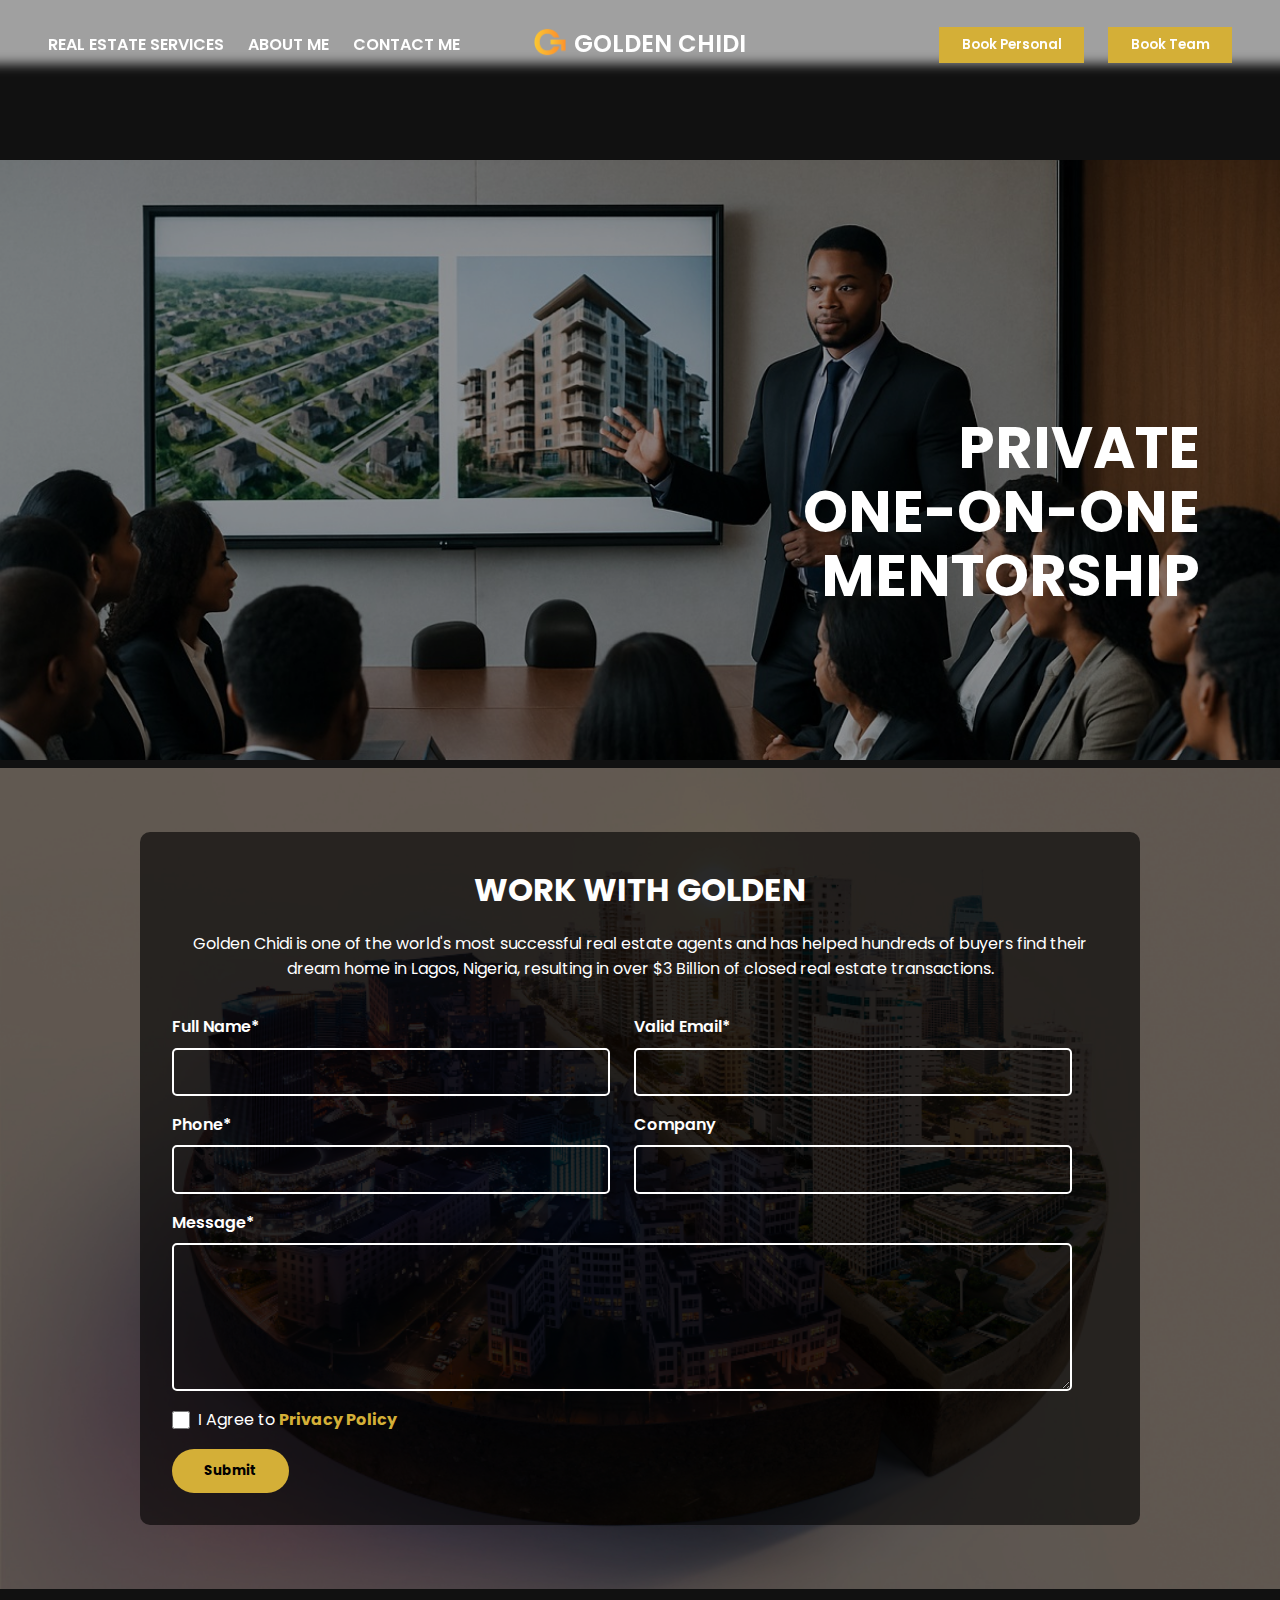
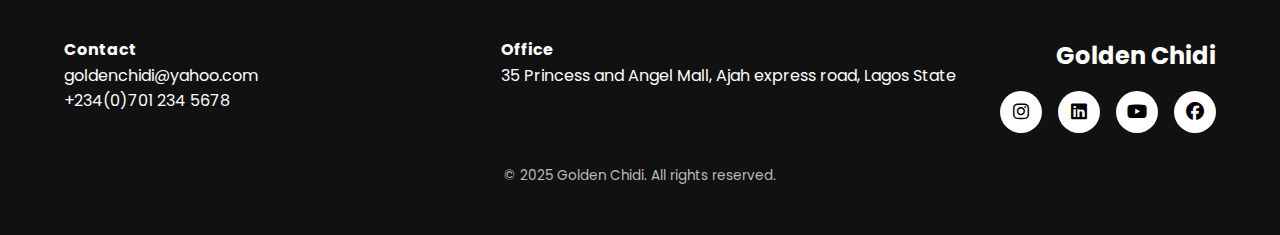
<file: book-team.html>
<!DOCTYPE html>
<html lang="en">
  <head>
    <meta charset="UTF-8" />
    <meta name="viewport" content="width=device-width, initial-scale=1.0" />
    <title>Book Team</title>
    <link rel="icon" type="image/x-icon" href="/images/favicon.png" />
    <link rel="stylesheet" href="/styles.css" />
    <link rel="preconnect" href="https://fonts.googleapis.com" />
    <link rel="preconnect" href="https://fonts.gstatic.com" crossorigin />
    <link
      href="https://fonts.googleapis.com/css2?family=Poppins:wght@400;600&display=swap"
      rel="stylesheet"
    />
    <link
      rel="preload"
      href="https://cdnjs.cloudflare.com/ajax/libs/font-awesome/6.7.2/css/all.min.css"
      as="style"
      onload="this.onload=null;this.rel='stylesheet'"
    />
    <noscript>
      <link
        rel="stylesheet"
        href="https://cdnjs.cloudflare.com/ajax/libs/font-awesome/6.7.2/css/all.min.css"
      />
    </noscript>
  </head>

  <body class="about-page">
    <!-- Nav Bar -->
    <nav class="navbar">
      <div class="container">
        <div class="nav-bar-row">
          <div class="nav-left">
            <a href="#real-estate-services">REAL ESTATE SERVICES</a>
            <a href="aboutme/">ABOUT ME</a>
            <a href="contact-me.html">CONTACT ME</a>
          </div>
          <div class="nav-center">
            <a href="/" class="nav-logo-link">
              <img src="/images/website logo.png" alt="Logo" class="nav-logo" />
            </a>
            <a href="/" class="nav-title">GOLDEN CHIDI</a>
          </div>
          <div class="nav-right">
            <a href="/book-personal.html" class="nav-btn"
              ><button>Book Personal</button></a
            >
            <a href="/book-team.html" class="nav-btn"
              ><button>Book Team</button></a
            >
          </div>

          <div class="hamburger" onclick="toggleMenu(this)">
            <span></span>
            <span></span>
            <span></span>
          </div>
        </div>
        <ul class="mobile-menu">
          <li><a href="#search-home">REAL ESTATE SERVICES</a></li>
          <li><a href="aboutme/">ABOUT ME</a></li>
          <li><a href="/book-personal.html">BOOK PERSONAL</a></li>
          <li><a href="/book-team.html">BOOK TEAM</a></li>
          <li><a href="contact-me.html">CONTACT ME</a></li>
        </ul>
      </div>
    </nav>

    <div class="white-gap"></div>

<div class="book-img-container">
  <img
    src="/images/book-team.jpg"
    alt="Golden’s Picture"
    class="book-img"
  />
  <div class="book-img-text">
    <h2>PRIVATE<br>ONE-ON-ONE MENTORSHIP</h2>
  </div>
</div>


    <section class="bookteam-golden" id="bookteam-golden">
      <div class="team-bg"></div>
      <div class="form-wrapper">
        <h2>WORK WITH GOLDEN</h2>
        <p>
          Golden Chidi is one of the world's most successful real estate agents
          and has helped hundreds of buyers find their dream home in Lagos,
          Nigeria, resulting in over $3 Billion of closed real estate
          transactions.
        </p>
       <form 
  action="https://formsubmit.co/doxahmedia@gmail.com" 
  method="POST" 
  class="contact-form">

  <!-- Honeypot anti-spam field (invisible to humans) -->
  <input type="text" name="_honey" style="display:none">

  <!-- Redirect on success -->
  <input type="hidden" name="_next" value="https://goldenchidi.site/thank-you.html">

  <!-- Redirect on error -->
  <input type="hidden" name="_error" value="https://goldenchidi.site/error.html">
  
          <div class="form-row">
            <div class="form-group">
              <label for="name">Full Name*</label>
              <input type="text" id="name" name="name" required />
            </div>
            <div class="form-group">
              <label for="email">Valid Email*</label>
              <input type="email" id="email" name="email" required />
            </div>
          </div>
          <div class="form-row">
            <div class="form-group">
              <label for="phone">Phone*</label>
              <input type="tel" id="phone" name="phone" required />
            </div>
            <div class="form-group">
              <label for="email">Company</label>
              <input type="text" id="company" name="company" />
            </div>
          </div>
          <div class="form-group">
            <label for="message">Message*</label>
            <textarea id="message" name="message" rows="5" required></textarea>
          </div>
          <div class="form-check">
            <input type="checkbox" id="privacy" required />
            <label for="privacy"
              >I Agree to <a href="#">Privacy Policy</a></label
            >
          </div>
          <button type="submit" class="submit-btn">Submit</button>
        </form>
    </section>

    <footer class="site-footer">
      <div class="footer-content">
        <div class="footer-columns">
          <div class="footer-section align-left">
            <p><strong>Contact</strong></p>
            <p>goldenchidi@yahoo.com</p>
            <p>+234(0)701 234 5678</p>
          </div>
          <div class="footer-section align-center">
            <p><strong>Office</strong></p>
            <p>35 Princess and Angel Mall, Ajah express road, Lagos State</p>
          </div>
          <div class="footer-section align-right">
            <p class="footer-name">Golden Chidi</p>
            <div class="social-icons right-icons">
              <a
                href="https://www.instagram.com/listings_bygolden"
                target="_blank"
                rel="noopener"
                ><i class="fab fa-instagram"></i
              ></a>
              <a
                href="https://www.linkedin.com/in/golden-chidi-unaegbu-52b3b5150"
                target="_blank"
                rel="noopener"
                ><i class="fab fa-linkedin"></i
              ></a>
              <a
                href="https://youtube.com/@thegoldenchidi"
                target="_blank"
                rel="noopener"
                ><i class="fab fa-youtube"></i
              ></a>
              <a
                href="https://www.facebook.com/unaegbu.golden"
                target="_blank"
                rel="noopener"
                ><i class="fab fa-facebook"></i
              ></a>
            </div>
          </div>
        </div>
        <p class="footer-copy">© 2025 Golden Chidi. All rights reserved.</p>
      </div>
    </footer>

    <script>
      function toggleMenu(el) {
        const menu = document.querySelector(".mobile-menu");
        el.classList.toggle("active");
        menu.classList.toggle("active");
      }

      document.addEventListener("click", function (event) {
        const hamburger = document.querySelector(".hamburger");
        const menu = document.querySelector(".mobile-menu");

        if (
          !hamburger.contains(event.target) &&
          !menu.contains(event.target) &&
          hamburger.classList.contains("active")
        ) {
          hamburger.classList.remove("active");
          menu.classList.remove("active");
        }
      });
    </script>
  </body>
</html>
</file>
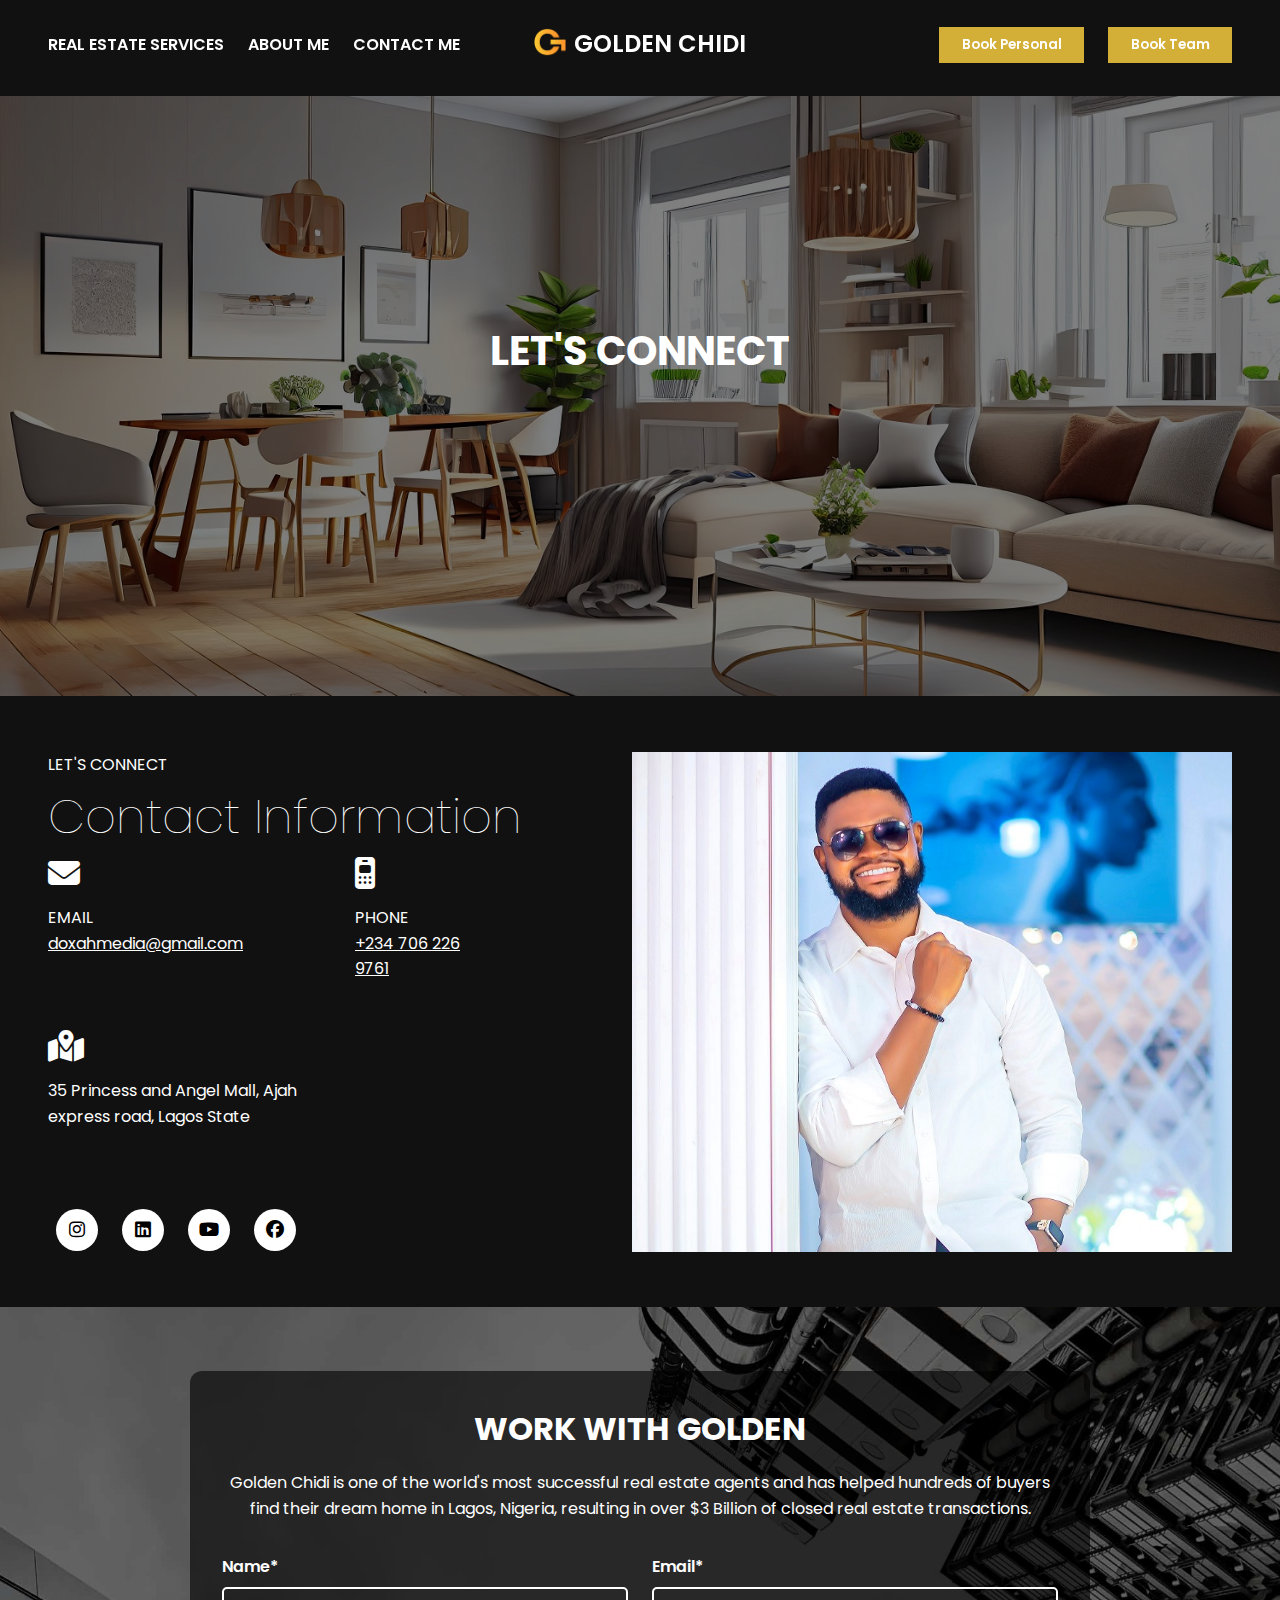
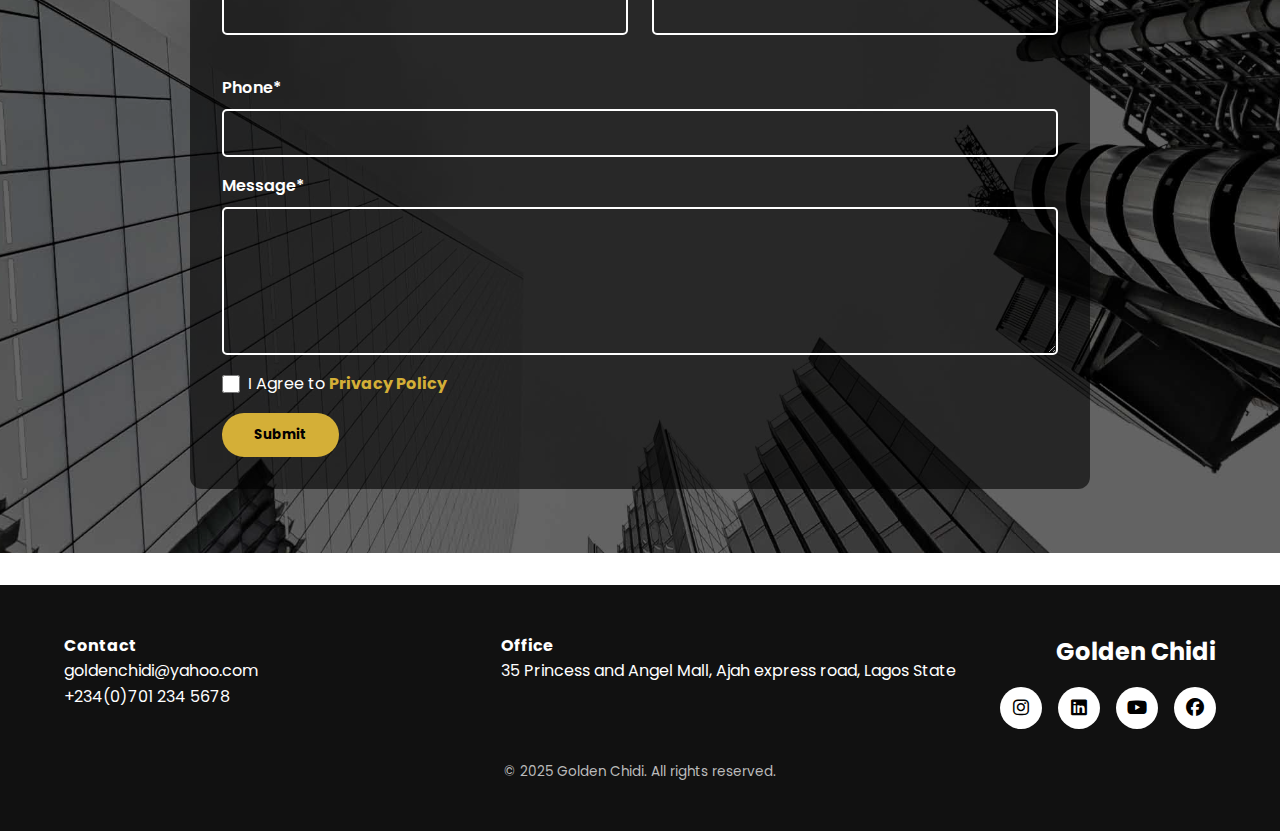
<file: contact-me.html>
<!DOCTYPE html>
<html lang="en">
  <head>
    <meta charset="UTF-8" />
    <meta name="viewport" content="width=device-width, initial-scale=1.0" />
    <meta name="keywords" content="Real Estate, Lands" />
    <meta name="description" content="Real Estate with Golden Chidi" />
    <title>Contact Golden</title>
    <link rel="icon" type="image/x-icon" href="/images/favicon.png" />
    <link rel="stylesheet" href="/styles.css" />
    <link rel="preconnect" href="https://fonts.googleapis.com" />
    <link rel="preconnect" href="https://fonts.gstatic.com" crossorigin />
    <link
      href="https://fonts.googleapis.com/css2?family=Poppins:wght@400;600&display=swap"
      rel="stylesheet"
    />
    <link
      rel="preload"
      href="https://cdnjs.cloudflare.com/ajax/libs/font-awesome/6.7.2/css/all.min.css"
      as="style"
      onload="this.onload=null;this.rel='stylesheet'"
    />
    <noscript>
      <link
        rel="stylesheet"
        href="https://cdnjs.cloudflare.com/ajax/libs/font-awesome/6.7.2/css/all.min.css"
      />
    </noscript>
  </head>

  <body class="about-page">
    <!-- Nav Bar -->
    <nav class="navbar">
      <div class="container">
        <div class="nav-bar-row">
          <div class="nav-left">
            <a href="#real-estate-services">REAL ESTATE SERVICES</a>
            <a href="/aboutme/">ABOUT ME</a>
            <a href="contact-me.html">CONTACT ME</a>
          </div>
          <div class="nav-center">
            <a href="/" class="nav-logo-link">
              <img src="/images/website logo.png" alt="Logo" class="nav-logo" />
            </a>
            <a href="/" class="nav-title">GOLDEN CHIDI</a>
          </div>
          <div class="nav-right">
            <a href="/book-personal.html" class="nav-btn"
              ><button>Book Personal</button></a
            >
            <a href="/book-team.html" class="nav-btn"
              ><button>Book Team</button></a
            >
          </div>

          <div class="hamburger" onclick="toggleMenu(this)">
            <span></span>
            <span></span>
            <span></span>
          </div>
        </div>
        <ul class="mobile-menu">
          <li><a href="#search-home">REAL ESTATE SERVICES</a></li>
          <li><a href="/aboutme/">ABOUT ME</a></li>
          <li><a href="/book-personal.html">BOOK PERSONAL</a></li>
          <li><a href="/book-team.html">BOOK TEAM</a></li>
          <li><a href="contact-me.html">CONTACT ME</a></li>
        </ul>
      </div>
    </nav>

    <div class="contact-img-container">
      <img src="/images/contact.jpg" alt="Real Estate" class="contact-img" />
      <div class="contact-img-text">
        <h2>LET'S CONNECT</h2>
      </div>
    </div>

    <section class="contact-information">
      <div class="contact-container">
        <p>LET'S CONNECT</p>
        <h3>Contact Information</h3>
        <div class="links">
          <div class="links-2">
            <div class="email">
              <i class="fa-solid fa-envelope"></i>
              <span>EMAIL</span>
              <a href="mailto:doxahmedia@gmail.com">doxahmedia@gmail.com</a>
            </div>

            <div class="email">
              <i class="fa-solid fa-mobile-retro"></i>
              <span>PHONE</span>
              <a href="tel:+234 706 226 9761">+234 706 226 9761</a>
            </div>
          </div>
          <i class="fa-solid fa-map-location-dot"></i>
          <span
            >35 Princess and Angel Mall, Ajah<br />express road, Lagos
            State</span
          >
        </div>

        <div class="contact-social-icons left-icons">
          <a
            href="https://www.instagram.com/listings_bygolden"
            target="_blank"
            rel="noopener"
          >
            <i class="fab fa-instagram"></i>
          </a>
          <a
            href="https://www.linkedin.com/in/golden-chidi-unaegbu-52b3b5150"
            target="_blank"
            rel="noopener"
          >
            <i class="fab fa-linkedin"></i>
          </a>
          <a
            href="https://youtube.com/@thegoldenchidi"
            target="_blank"
            rel="noopener"
          >
            <i class="fab fa-youtube"></i>
          </a>
          <a
            href="https://www.facebook.com/unaegbu.golden"
            target="_blank"
            rel="noopener"
          >
            <i class="fab fa-facebook"></i>
          </a>
        </div>
      </div>
      </div>

      <div class="contact-img-wrapper">
        <img
          src="/images/golden3.jpg"
          alt="Golden’s Picture"
          class="contact2-img"
        />
      </div>
    </section>

    <section class="book-golden" id="book-golden">
      <div class="rotated-bg"></div>
      <div class="form-wrapper">
        <h2>WORK WITH GOLDEN</h2>
        <p>
          Golden Chidi is one of the world's most successful real estate agents
          and has helped hundreds of buyers find their dream home in Lagos,
          Nigeria, resulting in over $3 Billion of closed real estate
          transactions.
        </p>
        <form class="contact-form">
          <div class="form-row">
            <div class="form-group">
              <label for="name">Name*</label>
              <input type="text" id="name" name="name" required />
            </div>
            <div class="form-group">
              <label for="email">Email*</label>
              <input type="email" id="email" name="email" required />
            </div>
            <div class="form-group">
              <label for="phone">Phone*</label>
              <input type="tel" id="phone" name="phone" required />
            </div>
          </div>
          <div class="form-group">
            <label for="message">Message*</label>
            <textarea id="message" name="message" rows="5" required></textarea>
          </div>
          <div class="form-check">
            <input type="checkbox" id="privacy" required />
            <label for="privacy"
              >I Agree to <a href="#">Privacy Policy</a></label
            >
          </div>
          <button type="submit" class="submit-btn">Submit</button>
        </form>
      </div>
    </section>

    <div class="white-gap" style="height: 2rem"></div>

    <footer class="site-footer">
      <div class="footer-content">
        <div class="footer-columns">
          <div class="footer-section align-left">
            <p><strong>Contact</strong></p>
            <p>goldenchidi@yahoo.com</p>
            <p>+234(0)701 234 5678</p>
          </div>
          <div class="footer-section align-center">
            <p><strong>Office</strong></p>
            <p>35 Princess and Angel Mall, Ajah express road, Lagos State</p>
          </div>
          <div class="footer-section align-right">
            <p class="footer-name">Golden Chidi</p>
            <div class="social-icons right-icons">
              <a
                href="https://www.instagram.com/listings_bygolden"
                target="_blank"
                rel="noopener"
              >
                <i class="fab fa-instagram"></i>
              </a>
              <a
                href="https://www.linkedin.com/in/golden-chidi-unaegbu-52b3b5150"
                target="_blank"
                rel="noopener"
              >
                <i class="fab fa-linkedin"></i>
              </a>
              <a
                href="https://youtube.com/@thegoldenchidi"
                target="_blank"
                rel="noopener"
              >
                <i class="fab fa-youtube"></i>
              </a>
              <a
                href="https://www.facebook.com/unaegbu.golden"
                target="_blank"
                rel="noopener"
              >
                <i class="fab fa-facebook"></i>
              </a>
            </div>
          </div>
        </div>
        <p class="footer-copy">© 2025 Golden Chidi. All rights reserved.</p>
      </div>
    </footer>

    <script>
      function toggleMenu(el) {
        const menu = document.querySelector(".mobile-menu");
        el.classList.toggle("active");
        menu.classList.toggle("active");
      }

      document.addEventListener("click", function (event) {
        const hamburger = document.querySelector(".hamburger");
        const menu = document.querySelector(".mobile-menu");

        if (
          !hamburger.contains(event.target) &&
          !menu.contains(event.target) &&
          hamburger.classList.contains("active")
        ) {
          hamburger.classList.remove("active");
          menu.classList.remove("active");
        }
      });
    </script>
  </body>
</html>
</file>
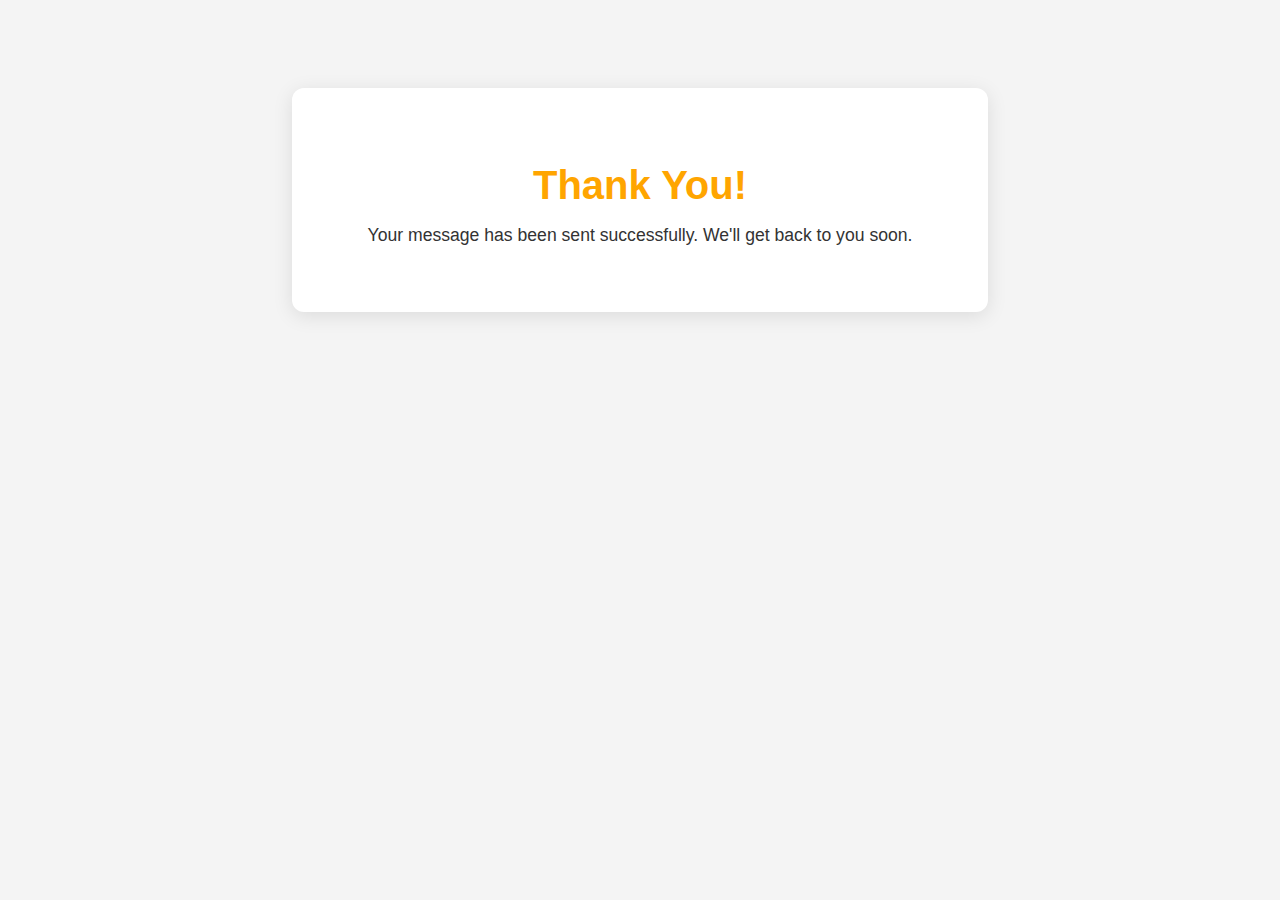
<file: thank-you.html>
<!DOCTYPE html>
<html lang="en">
  <head>
    <meta charset="UTF-8" />
    <meta name="viewport" content="width=device-width, initial-scale=1.0" />
    <title>Thank You</title>
    <style>
      body {
        font-family: "Poppins", sans-serif;
        background-color: #f4f4f4;
        color: #333;
        text-align: center;
        padding: 5rem 2rem;
      }
      .thank-you {
        background: white;
        padding: 3rem;
        border-radius: 12px;
        max-width: 600px;
        margin: auto;
        box-shadow: 0 4px 20px rgba(0, 0, 0, 0.1);
      }
      h1 {
        color: orange;
        font-size: 2.5rem;
        margin-bottom: 1rem;
      }
      p {
        font-size: 1.1rem;
      }
    </style>
  </head>
  <body>
    <div class="thank-you">
      <h1>Thank You!</h1>
      <p>
        Your message has been sent successfully. We'll get back to you soon.
      </p>
    </div>
  </body>
</html>
</file>
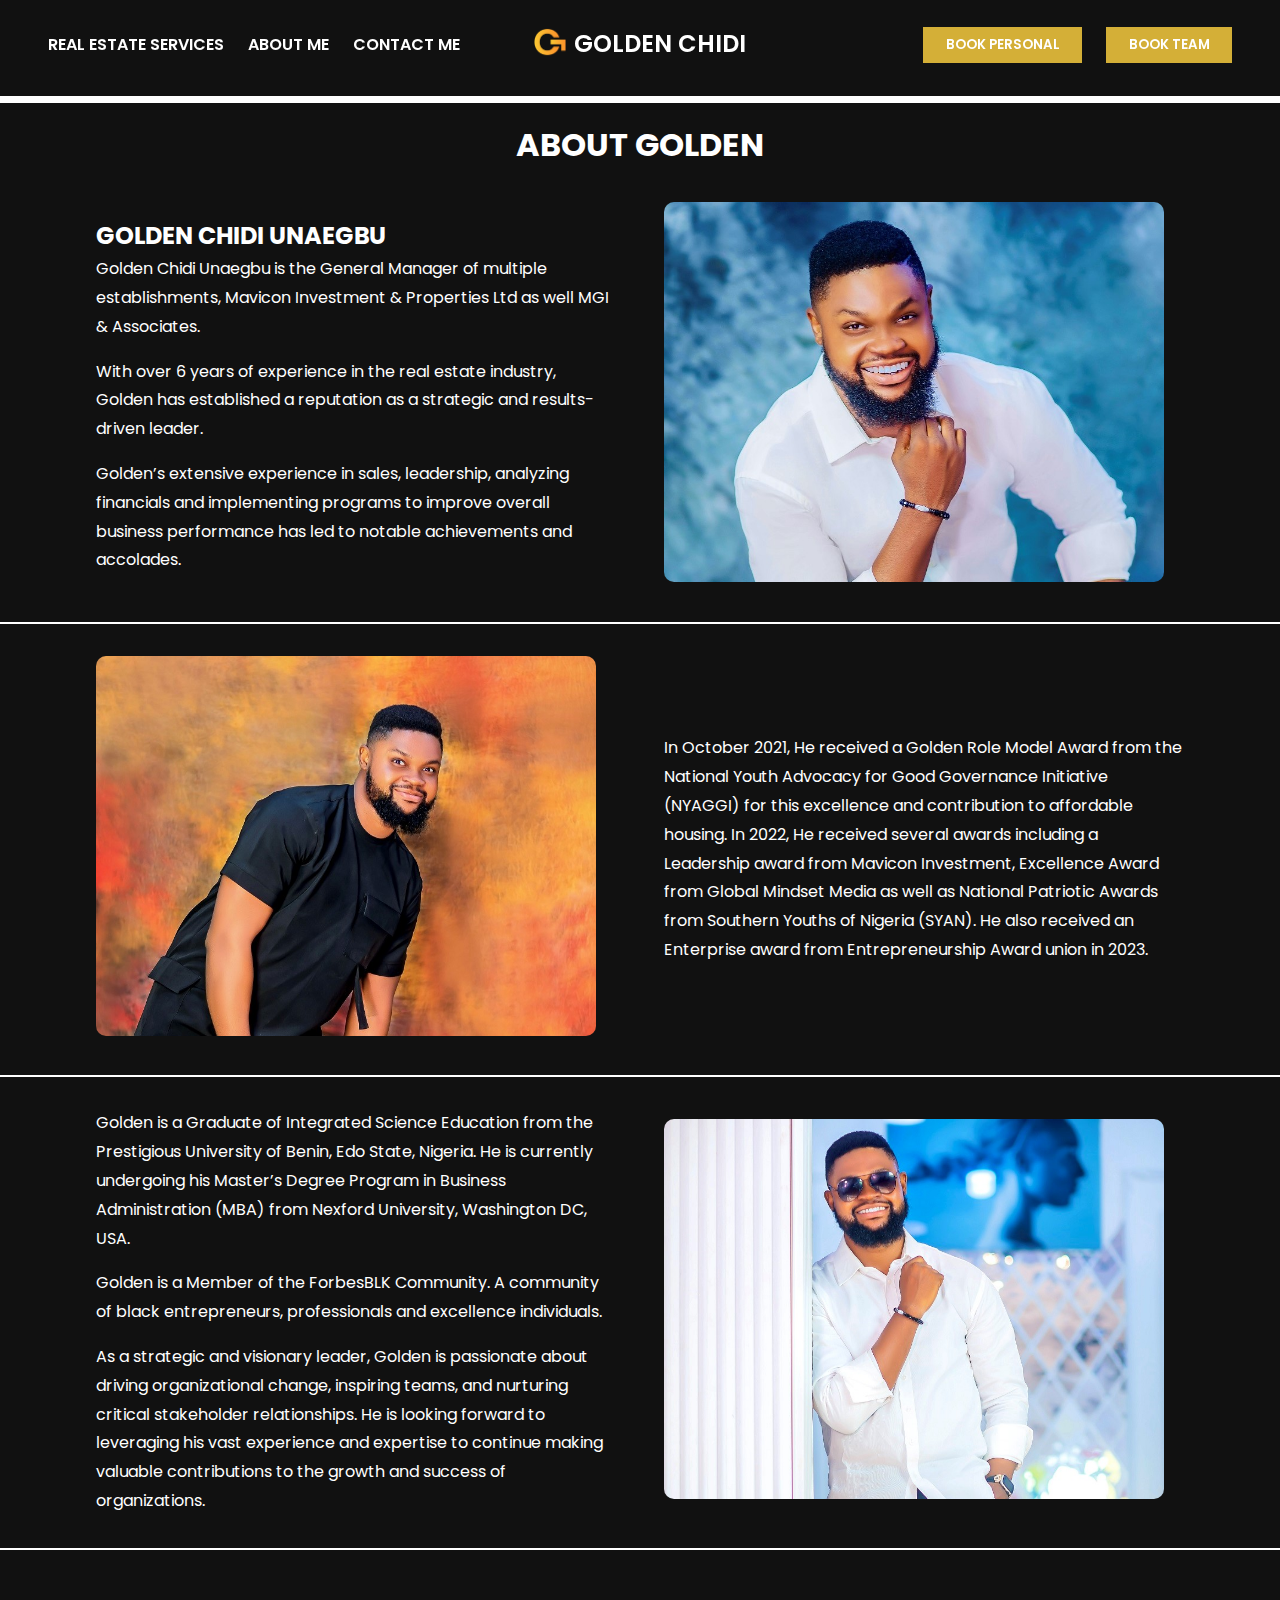
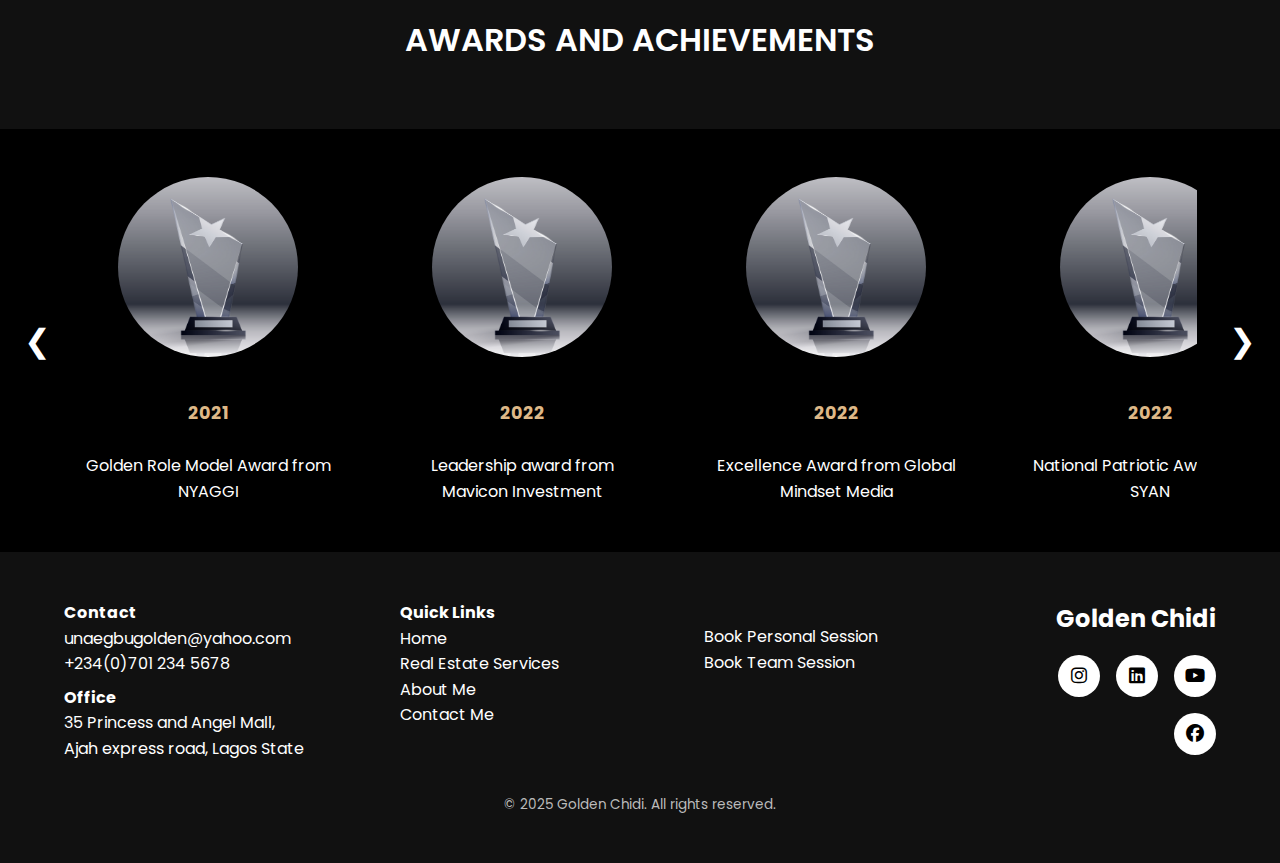
<file: pages/about.html>
<!DOCTYPE html>
<html lang="en">
  <head>
    <meta charset="UTF-8" />
    <meta name="viewport" content="width=device-width, initial-scale=1.0" />
    <meta name="keywords" content="Real Estate, Lands" />
    <meta name="description" content="Real Estate with Golden Chidi" />
    <title>About Golden</title>
    <link rel="icon" type="image/x-icon" href="/images/favicon.png" />
    <link rel="stylesheet" href="/styles.css" />
    <link rel="preconnect" href="https://fonts.googleapis.com" />
    <link rel="preconnect" href="https://fonts.gstatic.com" crossorigin />
    <link
      href="https://fonts.googleapis.com/css2?family=Poppins:wght@400;600&display=swap"
      rel="stylesheet"
    />
    <link
      rel="preload"
      href="https://cdnjs.cloudflare.com/ajax/libs/font-awesome/6.7.2/css/all.min.css"
      as="style"
      onload="this.onload=null;this.rel='stylesheet'"
    />
    <noscript>
      <link
        rel="stylesheet"
        href="https://cdnjs.cloudflare.com/ajax/libs/font-awesome/6.7.2/css/all.min.css"
      />
    </noscript>
  </head>

  <body class="about-page">
    <!-- Nav Bar -->
    <nav class="navbar">
      <div class="container">
        <div class="nav-bar-row">
          <div class="nav-left">
            <a href="/pages/real-estate.html">REAL ESTATE SERVICES</a>
            <a href="/pages/about.html">ABOUT ME</a>
            <a href="/pages/contact-me.html">CONTACT ME</a>
          </div>
          <div class="nav-center">
            <a href="/" class="nav-logo-link">
              <img src="/images/website logo.png" alt="Logo" class="nav-logo" />
            </a>
            <a href="/" class="nav-title">GOLDEN CHIDI</a>
          </div>
          <div class="nav-right">
            <a href="/pages/book-personal.html" class="nav-btn"
              ><button>BOOK PERSONAL</button></a
            >
            <a href="/pages/book-team.html" class="nav-btn"
              ><button>BOOK TEAM</button></a
            >
          </div>

          <div class="hamburger" onclick="toggleMenu(this)">
            <span></span>
            <span></span>
            <span></span>
          </div>
        </div>
        <ul class="mobile-menu">
          <li><a href="/pages/real-estate.html">REAL ESTATE SERVICES</a></li>
          <li><a href="/pages/about.html">ABOUT ME</a></li>
          <li><a href="/pages/book-personal.html">BOOK PERSONAL</a></li>
          <li><a href="/pages/book-team.html">BOOK TEAM</a></li>
          <li><a href="/pages/contact-me.html">CONTACT ME</a></li>
        </ul>
      </div>
    </nav>

    <section class="about-me" id="about-me">
      <div class="text">
        <h2>ABOUT GOLDEN</h2>
      </div>

      <div class="about-row right">
        <div class="about-text">
          <h2>GOLDEN CHIDI UNAEGBU</h2>
          <p>
            Golden Chidi Unaegbu is the General Manager of multiple
            establishments, Mavicon Investment & Properties Ltd as well MGI &
            Associates.
          </p>
          <p>
            With over 6 years of experience in the real estate industry, Golden
            has established a reputation as a strategic and results-driven
            leader.
          </p>
          <p>
            Golden’s extensive experience in sales, leadership, analyzing
            financials and implementing programs to improve overall business
            performance has led to notable achievements and accolades.
          </p>
        </div>
        <div class="about-img-wrapper">
          <img
            src="/images/golden.jpg"
            alt="Golden’s Picture"
            class="about-img"
          />
        </div>
      </div>

      <div class="about-row left">
        <div class="about-img-wrapper">
          <img
            src="/images/golden2.jpg"
            alt="Golden’s Picture 2"
            class="about-img"
          />
        </div>
        <div class="about-text">
          <p>
            In October 2021, He received a Golden Role Model Award from the
            National Youth Advocacy for Good Governance Initiative (NYAGGI) for
            this excellence and contribution to affordable housing. In 2022, He
            received several awards including a Leadership award from Mavicon
            Investment, Excellence Award from Global Mindset Media as well as
            National Patriotic Awards from Southern Youths of Nigeria (SYAN). He
            also received an Enterprise award from Entrepreneurship Award union
            in 2023.
          </p>
        </div>
      </div>

      <div class="about-row right">
        <div class="about-text">
          <p>
            Golden is a Graduate of Integrated Science Education from the
            Prestigious University of Benin, Edo State, Nigeria. He is currently
            undergoing his Master’s Degree Program in Business Administration
            (MBA) from Nexford University, Washington DC, USA.
          </p>
          <p>
            Golden is a Member of the ForbesBLK Community. A community of black
            entrepreneurs, professionals and excellence individuals.
          </p>
          <p>
            As a strategic and visionary leader, Golden is passionate about
            driving organizational change, inspiring teams, and nurturing
            critical stakeholder relationships. He is looking forward to
            leveraging his vast experience and expertise to continue making
            valuable contributions to the growth and success of organizations.
          </p>
        </div>
        <div class="about-img-wrapper">
          <img
            src="/images/golden3.jpg"
            alt="Golden’s Picture 3"
            class="about-img"
          />
        </div>
      </div>
    </section>

    <div class="text2"><h2>AWARDS AND ACHIEVEMENTS</h2></div>

    <section class="awards-scroll-wrapper">
      <button class="scroll-btn left" onclick="scrollAwards('left')">
        &#10094;
      </button>
      <div class="awards-scroll" id="awards-scroll">
        <div class="awards-container">
          <div class="award-item">
            <img
              src="/images/award1.jpg"
              alt="Award 1"
              class="achievement-img"
            />
            <h3>2021</h3>
            <p>Golden Role Model Award from NYAGGI</p>
          </div>
          <div class="award-item">
            <img
              src="/images/award2.jpg"
              alt="Award 2"
              class="achievement-img"
            />
            <h3>2022</h3>
            <p>Leadership award from Mavicon Investment</p>
          </div>
          <div class="award-item">
            <img
              src="/images/award3.jpg"
              alt="Award 3"
              class="achievement-img"
            />
            <h3>2022</h3>
            <p>Excellence Award from Global Mindset Media</p>
          </div>
          <div class="award-item">
            <img
              src="/images/award4.jpg"
              alt="Award 4"
              class="achievement-img"
            />
            <h3>2022</h3>
            <p>National Patriotic Award from SYAN</p>
          </div>
          <div class="award-item">
            <img
              src="/images/award5.jpg"
              alt="Award 5"
              class="achievement-img"
            />
            <h3>2023</h3>
            <p>Enterprise award from Entrepreneurship Award Union</p>
          </div>
        </div>
      </div>
      <button class="scroll-btn right" onclick="scrollAwards('right')">
        &#10095;
      </button>
    </section>

    <footer class="site-footer">
      <div class="footer-content">
        <div class="footer-columns">
          <div class="footer-section align-left">
            <p><strong>Contact</strong></p>
            <p>unaegbugolden@yahoo.com</p>
            <p>+234(0)701 234 5678</p>
            <p class="office"><strong>Office</strong></p>
            <p>
              35 Princess and Angel Mall,<br />Ajah express road, Lagos State
            </p>
          </div>
          <div class="footer-section align-center">
            <p><strong>Quick Links</strong></p>
            <a href="/">Home</a>
            <a href="/pages/real-estate.html">Real Estate Services</a>
            <a href="/pages/about.html">About Me</a>
            <a href="/pages/contact-me.html">Contact Me</a>
          </div>
          <div class="footer-section align-center2">
            <a href="/pages/book-personal.html">Book Personal Session</a>
            <a href="/pages/book-team.html">Book Team Session</a>
          </div>
          <div class="footer-section align-right">
            <p class="footer-name">Golden Chidi</p>
            <div class="social-icons right-icons">
              <a
                href="https://www.instagram.com/listings_bygolden"
                target="_blank"
                rel="noopener"
              >
                <i class="fab fa-instagram"></i>
              </a>
              <a
                href="https://www.linkedin.com/in/golden-chidi-unaegbu-52b3b5150"
                target="_blank"
                rel="noopener"
              >
                <i class="fab fa-linkedin"></i>
              </a>
              <a
                href="https://youtube.com/@thegoldenchidi"
                target="_blank"
                rel="noopener"
              >
                <i class="fab fa-youtube"></i>
              </a>
              <a
                href="https://www.facebook.com/unaegbu.golden"
                target="_blank"
                rel="noopener"
              >
                <i class="fab fa-facebook"></i>
              </a>
            </div>
          </div>
        </div>
        <p class="footer-copy">© 2025 Golden Chidi. All rights reserved.</p>
      </div>
    </footer>

    <script>
      function toggleMenu(el) {
        const menu = document.querySelector(".mobile-menu");
        el.classList.toggle("active");
        menu.classList.toggle("active");
      }

      document.addEventListener("click", function (event) {
        const hamburger = document.querySelector(".hamburger");
        const menu = document.querySelector(".mobile-menu");

        if (
          !hamburger.contains(event.target) &&
          !menu.contains(event.target) &&
          hamburger.classList.contains("active")
        ) {
          hamburger.classList.remove("active");
          menu.classList.remove("active");
        }
      });

      function scrollAwards(direction) {
        const scrollContainer = document.querySelector(".awards-scroll");
        const scrollAmount = 330;
        scrollContainer.scrollBy({
          left: direction === "left" ? -scrollAmount : scrollAmount,
          behavior: "smooth",
        });
      }
    </script>
  </body>
</html>
</file>
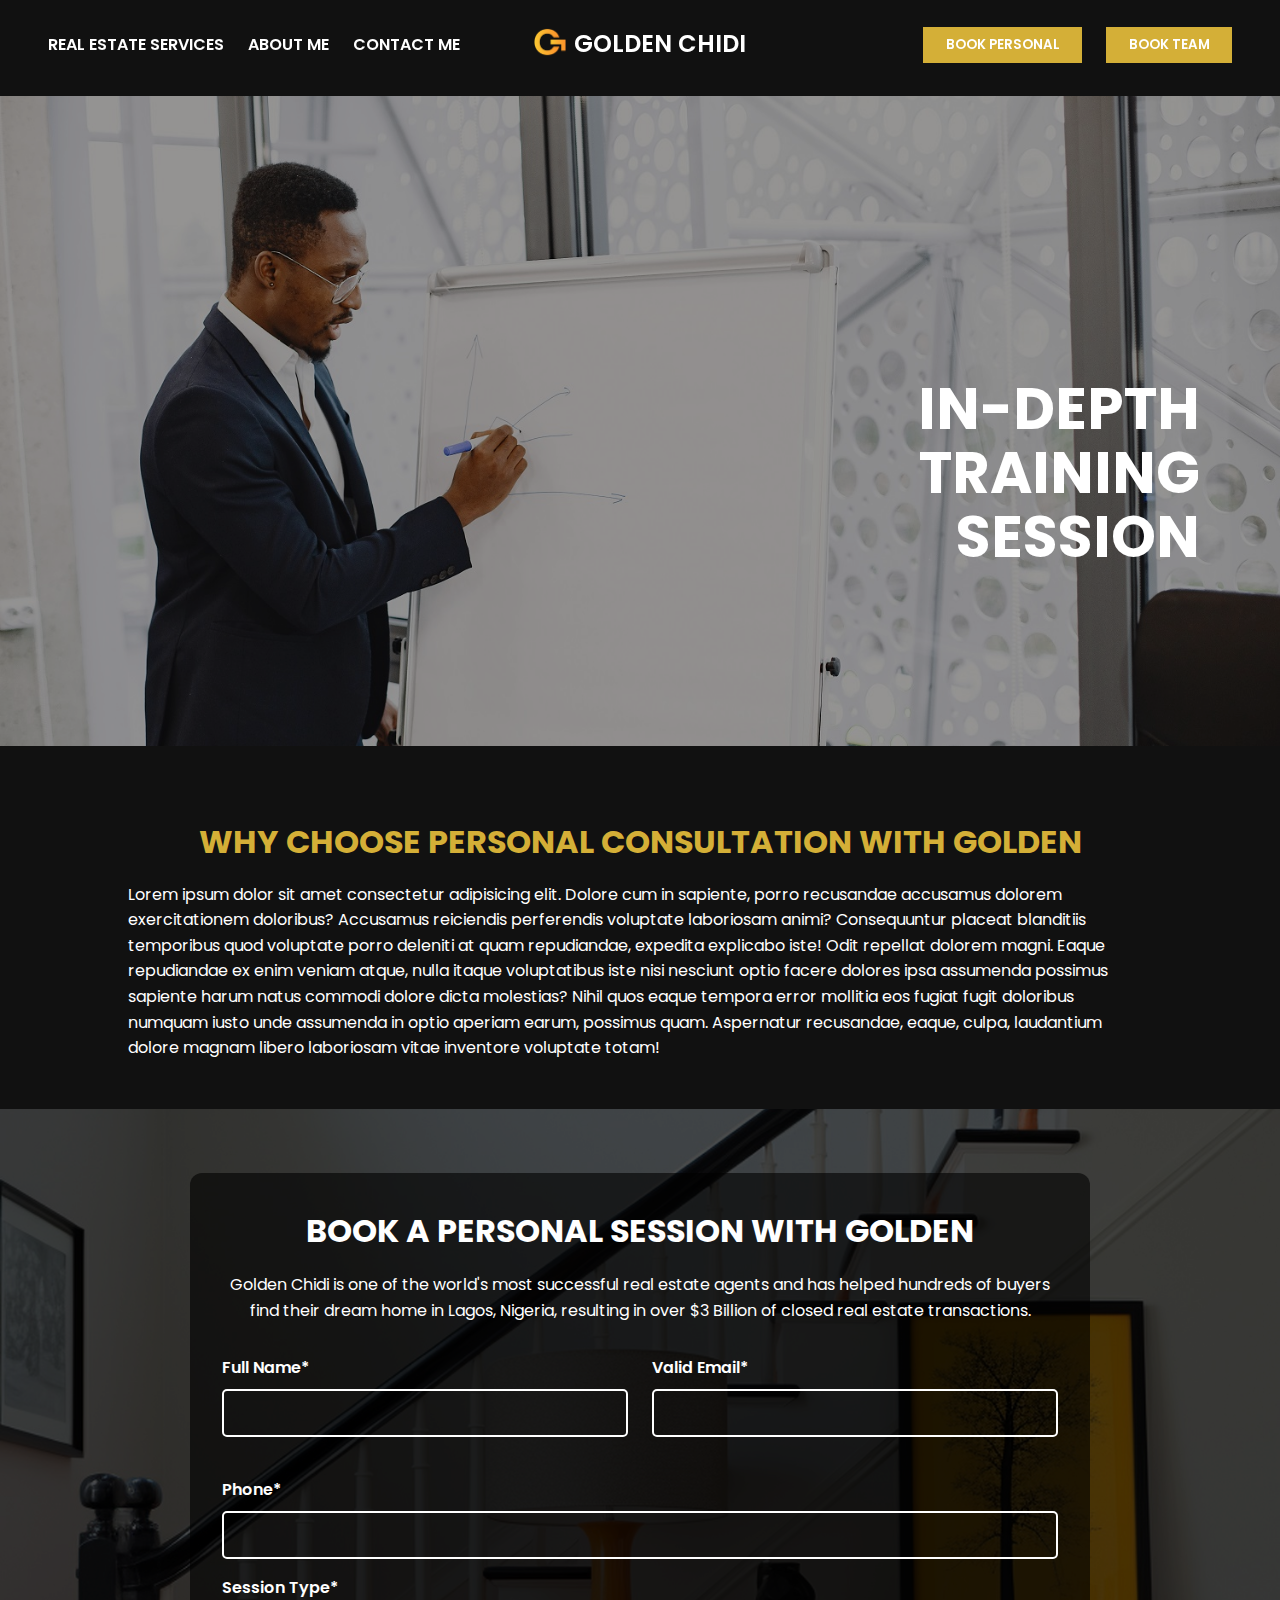
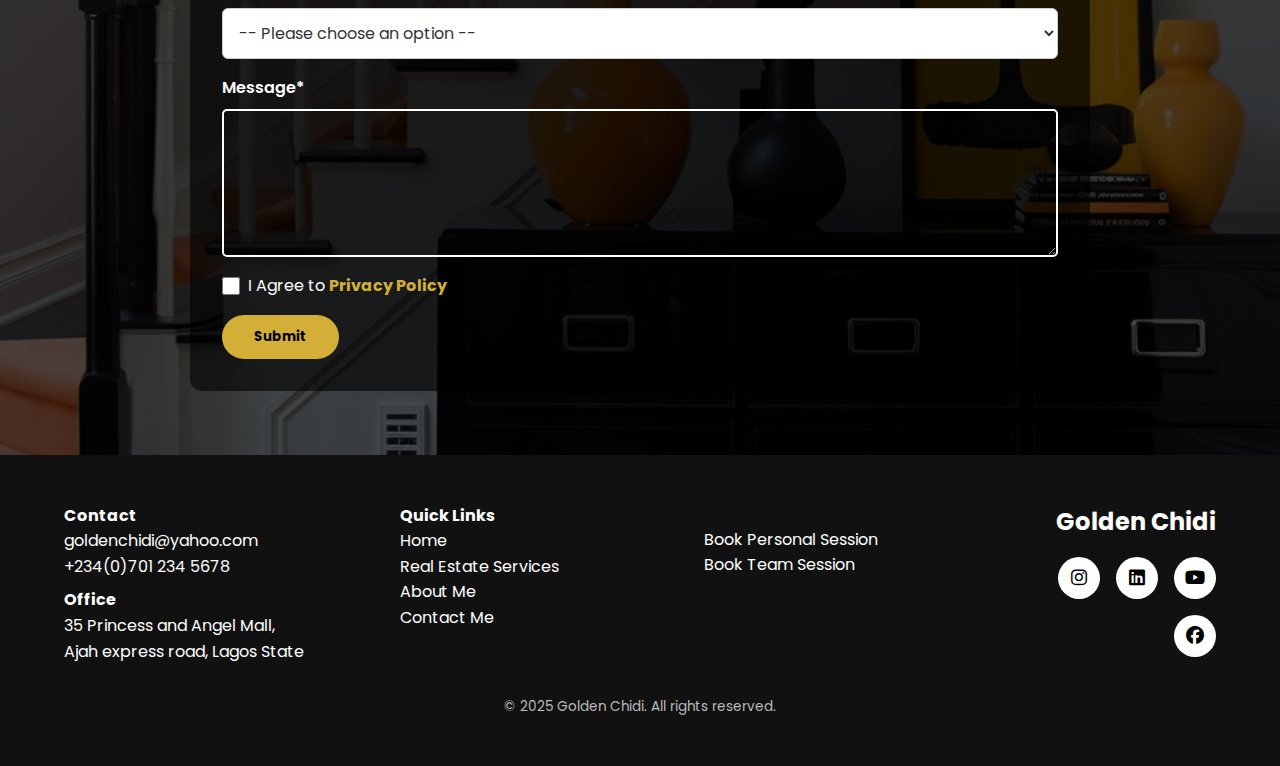
<file: pages/book-personal.html>
<!DOCTYPE html>
<html lang="en">
  <head>
    <meta charset="UTF-8" />
    <meta name="viewport" content="width=device-width, initial-scale=1.0" />
    <title>Book Personal</title>
    <link rel="icon" type="image/x-icon" href="/images/favicon.png" />
    <link rel="stylesheet" href="/styles.css" />
    <link rel="preconnect" href="https://fonts.googleapis.com" />
    <link rel="preconnect" href="https://fonts.gstatic.com" crossorigin />
    <link
      href="https://fonts.googleapis.com/css2?family=Poppins:wght@400;600&display=swap"
      rel="stylesheet"
    />
    <link
      rel="preload"
      href="https://cdnjs.cloudflare.com/ajax/libs/font-awesome/6.7.2/css/all.min.css"
      as="style"
      onload="this.onload=null;this.rel='stylesheet'"
    />
    <noscript>
      <link
        rel="stylesheet"
        href="https://cdnjs.cloudflare.com/ajax/libs/font-awesome/6.7.2/css/all.min.css"
      />
    </noscript>
  </head>

  <body class="about-page">
    <!-- Nav Bar -->
    <nav class="navbar">
      <div class="container">
        <div class="nav-bar-row">
          <div class="nav-left">
            <a href="#real-estate-services">REAL ESTATE SERVICES</a>
            <a href="/pages/about.html">ABOUT ME</a>
            <a href="/pages/contact-me.html">CONTACT ME</a>
          </div>
          <div class="nav-center">
            <a href="/" class="nav-logo-link">
              <img src="/images/website logo.png" alt="Logo" class="nav-logo" />
            </a>
            <a href="/" class="nav-title">GOLDEN CHIDI</a>
          </div>
          <div class="nav-right">
            <a href="/pages/book-personal.html" class="nav-btn"
              ><button>BOOK PERSONAL</button></a
            >
            <a href="/pages/book-team.html" class="nav-btn"
              ><button>BOOK TEAM</button></a
            >
          </div>

          <div class="hamburger" onclick="toggleMenu(this)">
            <span></span>
            <span></span>
            <span></span>
          </div>
        </div>
        <ul class="mobile-menu">
          <li><a href="#search-home">REAL ESTATE SERVICES</a></li>
          <li><a href="/pages/about.html">ABOUT ME</a></li>
          <li><a href="/pages/book-personal.html">BOOK PERSONAL</a></li>
          <li><a href="/pages/book-team.html">BOOK TEAM</a></li>
          <li><a href="/pages/contact-me.html">CONTACT ME</a></li>
        </ul>
      </div>
    </nav>

    <div class="training-img-container">
      <img
        src="/images/training.jpg"
        alt="Training Image"
        class="training-img"
      />
      <div class="book-img-text">
        <h2>IN-DEPTH<br />TRAINING SESSION</h2>
      </div>
    </div>

    <div class="training-text">
      <h3>WHY CHOOSE PERSONAL CONSULTATION WITH GOLDEN</h3>
      <p>
        Lorem ipsum dolor sit amet consectetur adipisicing elit. Dolore cum in
        sapiente, porro recusandae accusamus dolorem exercitationem doloribus?
        Accusamus reiciendis perferendis voluptate laboriosam animi?
        Consequuntur placeat blanditiis temporibus quod voluptate porro deleniti
        at quam repudiandae, expedita explicabo iste! Odit repellat dolorem
        magni. Eaque repudiandae ex enim veniam atque, nulla itaque voluptatibus
        iste nisi nesciunt optio facere dolores ipsa assumenda possimus sapiente
        harum natus commodi dolore dicta molestias? Nihil quos eaque tempora
        error mollitia eos fugiat fugit doloribus numquam iusto unde assumenda
        in optio aperiam earum, possimus quam. Aspernatur recusandae, eaque,
        culpa, laudantium dolore magnam libero laboriosam vitae inventore
        voluptate totam!
      </p>
    </div>

    <section class="book-one-on-one" id="book-one-on-one">
      <div class="one-on-one-bg"></div>
      <div class="form-wrapper">
        <h2>BOOK A PERSONAL SESSION WITH GOLDEN</h2>
        <p>
          Golden Chidi is one of the world's most successful real estate agents
          and has helped hundreds of buyers find their dream home in Lagos,
          Nigeria, resulting in over $3 Billion of closed real estate
          transactions.
        </p>

        <form
          action="https://formsubmit.co/doxahmedia@gmail.com"
          method="POST"
          class="contact-form"
        >
          <!-- Honeypot anti-spam field (invisible to humans) -->
          <input type="text" name="_honey" style="display: none" />

          <!-- Redirect on success -->
          <input
            type="hidden"
            name="_next"
            value="https://goldenchidi.site/thank-you.html"
          />

          <!-- Redirect on error -->
          <input
            type="hidden"
            name="_error"
            value="https://goldenchidi.site/error.html"
          />

          <div class="form-row">
            <div class="form-group">
              <label for="name">Full Name*</label>
              <input type="text" id="name" name="name" required />
            </div>
            <div class="form-group">
              <label for="email">Valid Email*</label>
              <input type="email" id="email" name="email" required />
            </div>
            <div class="form-group">
              <label for="phone">Phone*</label>
              <input type="tel" id="phone" name="phone" required />
            </div>
          </div>
          <div class="form-group">
            <label for="service">Session Type*</label>
            <select id="service" name="service" required>
              <option value="">-- Please choose an option --</option>
              <option value="in-person">In Person</option>
              <option value="virtual">Virtual Session</option>
            </select>
          </div>
          <div class="form-group">
            <label for="message">Message*</label>
            <textarea id="message" name="message" rows="5" required></textarea>
          </div>
          <div class="form-check">
            <input type="checkbox" id="privacy" required />
            <label for="privacy"
              >I Agree to <a href="#">Privacy Policy</a></label
            >
          </div>
          <button type="submit" class="submit-btn">Submit</button>
        </form>
      </div>
    </section>

    <footer class="site-footer">
      <div class="footer-content">
        <div class="footer-columns">
          <div class="footer-section align-left">
            <p><strong>Contact</strong></p>
            <p>goldenchidi@yahoo.com</p>
            <p>+234(0)701 234 5678</p>
            <p class="office"><strong>Office</strong></p>
            <p>
              35 Princess and Angel Mall,<br />Ajah express road, Lagos State
            </p>
          </div>
          <div class="footer-section align-center">
            <p><strong>Quick Links</strong></p>
            <a href="/">Home</a>
            <p>Real Estate Services</p>
            <a href="about.html">About Me</a>
            <a href="contact-me.html">Contact Me</a>
          </div>
          <div class="footer-section align-center2">
            <a href="book-personal.html">Book Personal Session</a>
            <a href="book-team.html">Book Team Session</a>
          </div>
          <div class="footer-section align-right">
            <p class="footer-name">Golden Chidi</p>
            <div class="social-icons right-icons">
              <a
                href="https://www.instagram.com/listings_bygolden"
                target="_blank"
                rel="noopener"
              >
                <i class="fab fa-instagram"></i>
              </a>
              <a
                href="https://www.linkedin.com/in/golden-chidi-unaegbu-52b3b5150"
                target="_blank"
                rel="noopener"
              >
                <i class="fab fa-linkedin"></i>
              </a>
              <a
                href="https://youtube.com/@thegoldenchidi"
                target="_blank"
                rel="noopener"
              >
                <i class="fab fa-youtube"></i>
              </a>
              <a
                href="https://www.facebook.com/unaegbu.golden"
                target="_blank"
                rel="noopener"
              >
                <i class="fab fa-facebook"></i>
              </a>
            </div>
          </div>
        </div>
        <p class="footer-copy">© 2025 Golden Chidi. All rights reserved.</p>
      </div>
    </footer>

    <script>
      function toggleMenu(el) {
        const menu = document.querySelector(".mobile-menu");
        el.classList.toggle("active");
        menu.classList.toggle("active");
      }

      document.addEventListener("click", function (event) {
        const hamburger = document.querySelector(".hamburger");
        const menu = document.querySelector(".mobile-menu");

        if (
          !hamburger.contains(event.target) &&
          !menu.contains(event.target) &&
          hamburger.classList.contains("active")
        ) {
          hamburger.classList.remove("active");
          menu.classList.remove("active");
        }
      });
    </script>
  </body>
</html>
</file>
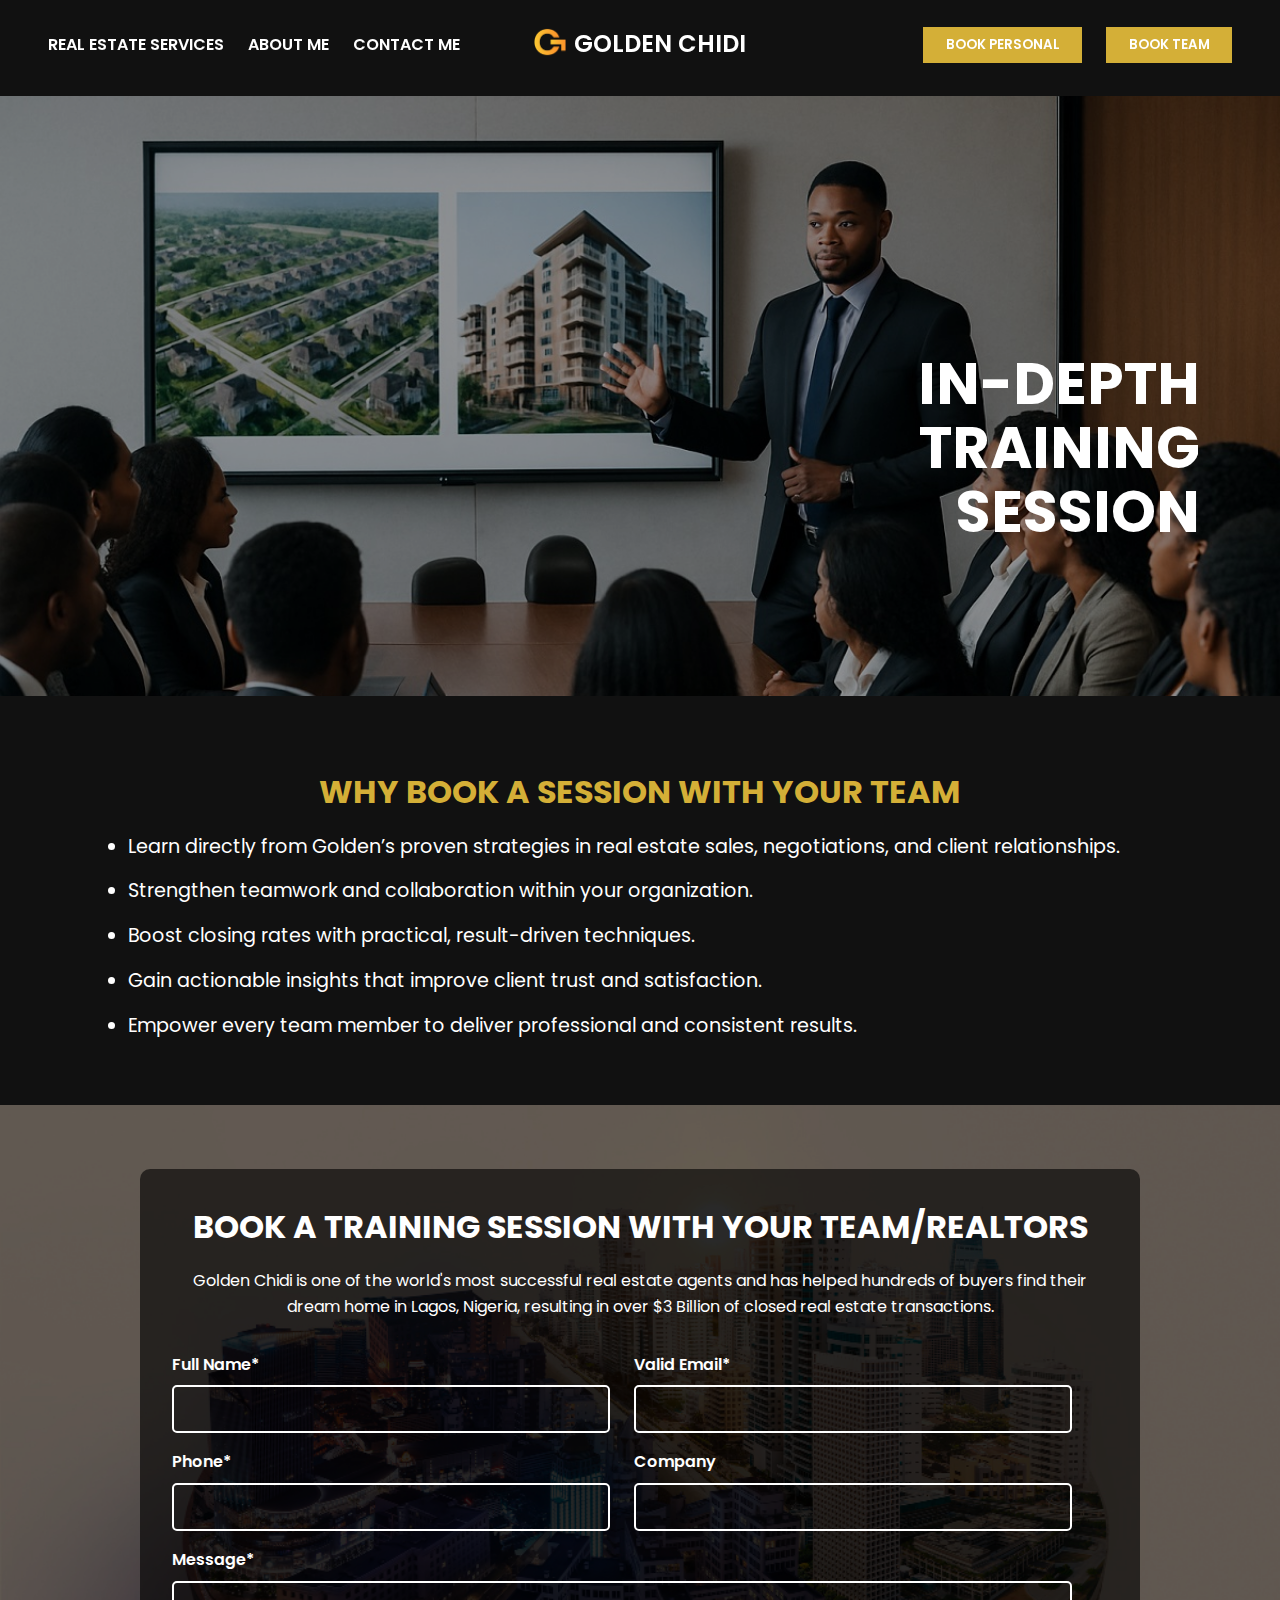
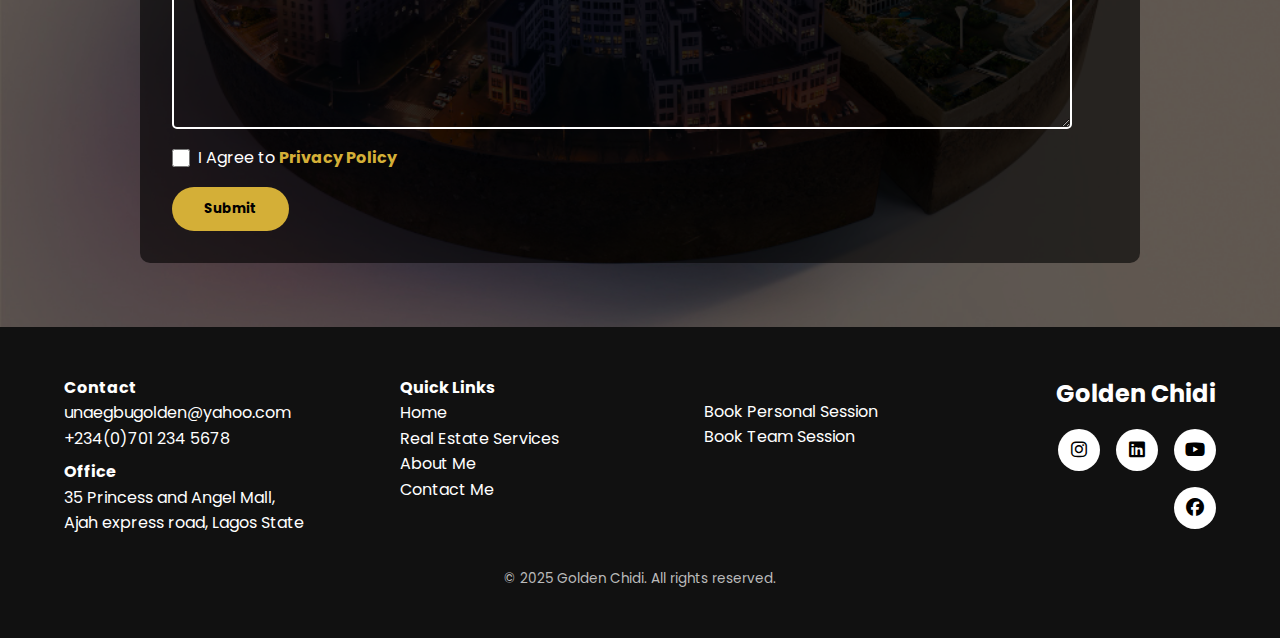
<file: pages/book-team.html>
<!DOCTYPE html>
<html lang="en">
  <head>
    <meta charset="UTF-8" />
    <meta name="viewport" content="width=device-width, initial-scale=1.0" />
    <title>Book Team</title>
    <link rel="icon" type="image/x-icon" href="/images/favicon.png" />
    <link rel="stylesheet" href="/styles.css" />
    <link rel="preconnect" href="https://fonts.googleapis.com" />
    <link rel="preconnect" href="https://fonts.gstatic.com" crossorigin />
    <link
      href="https://fonts.googleapis.com/css2?family=Poppins:wght@400;600&display=swap"
      rel="stylesheet"
    />
    <link
      rel="preload"
      href="https://cdnjs.cloudflare.com/ajax/libs/font-awesome/6.7.2/css/all.min.css"
      as="style"
      onload="this.onload=null;this.rel='stylesheet'"
    />
    <noscript>
      <link
        rel="stylesheet"
        href="https://cdnjs.cloudflare.com/ajax/libs/font-awesome/6.7.2/css/all.min.css"
      />
    </noscript>
  </head>

  <body class="about-page">
    <!-- Nav Bar -->
    <nav class="navbar">
      <div class="container">
        <div class="nav-bar-row">
          <div class="nav-left">
            <a href="/pages/real-estate.html">REAL ESTATE SERVICES</a>
            <a href="/pages/about.html">ABOUT ME</a>
            <a href="/pages/contact-me.html">CONTACT ME</a>
          </div>
          <div class="nav-center">
            <a href="/" class="nav-logo-link">
              <img src="/images/website logo.png" alt="Logo" class="nav-logo" />
            </a>
            <a href="/" class="nav-title">GOLDEN CHIDI</a>
          </div>
          <div class="nav-right">
            <a href="/pages/book-personal.html" class="nav-btn"
              ><button>BOOK PERSONAL</button></a
            >
            <a href="/pages/book-team.html" class="nav-btn"
              ><button>BOOK TEAM</button></a
            >
          </div>

          <div class="hamburger" onclick="toggleMenu(this)">
            <span></span>
            <span></span>
            <span></span>
          </div>
        </div>
        <ul class="mobile-menu">
          <li><a href="/pages/real-estate.html">REAL ESTATE SERVICES</a></li>
          <li><a href="/pages/about.html">ABOUT ME</a></li>
          <li><a href="/pages/book-personal.html">BOOK PERSONAL</a></li>
          <li><a href="/pages/book-team.html">BOOK TEAM</a></li>
          <li><a href="/pages/contact-me.html">CONTACT ME</a></li>
        </ul>
      </div>
    </nav>

<div class="book-img-container">
  <img
    src="/images/book-team.jpg"
    alt="Golden’s Picture"
    class="book-img"
  />
  <div class="book-team-img-text">
    <h2>IN-DEPTH<br>TRAINING SESSION</h2>
  </div>
</div>

 <div class="training-team-text">
  <h3>WHY BOOK A SESSION WITH YOUR TEAM</h3>
      <ul>
  <li>Learn directly from Golden’s proven strategies in real estate sales, negotiations, and client relationships.</li>
  <li>Strengthen teamwork and collaboration within your organization.</li>
  <li>Boost closing rates with practical, result-driven techniques.</li>
  <li>Gain actionable insights that improve client trust and satisfaction.</li>
  <li>Empower every team member to deliver professional and consistent results.</li>
</ul>
    </div>

    <section class="bookteam-golden" id="bookteam-golden">
      <div class="team-bg"></div>
      <div class="form-wrapper">
        <h2>BOOK A TRAINING SESSION WITH YOUR TEAM/REALTORS</h2>
        <p>
          Golden Chidi is one of the world's most successful real estate agents
          and has helped hundreds of buyers find their dream home in Lagos,
          Nigeria, resulting in over $3 Billion of closed real estate
          transactions.
        </p>
       <form 
  action="https://formsubmit.co/unaegbugolden@yahoo.com" 
  method="POST" 
  class="contact-form">

  <!-- Honeypot anti-spam field (invisible to humans) -->
  <input type="text" name="_honey" style="display:none">

  <!-- Redirect on success -->
  <input type="hidden" name="_next" value="https://goldenchidi.site/thank-you.html">

  <!-- Redirect on error -->
  <input type="hidden" name="_error" value="https://goldenchidi.site/error.html">
  
          <div class="form-row">
            <div class="form-group">
              <label for="name">Full Name*</label>
              <input type="text" id="name" name="name" required />
            </div>
            <div class="form-group">
              <label for="email">Valid Email*</label>
              <input type="email" id="email" name="email" required />
            </div>
          </div>
          <div class="form-row">
            <div class="form-group">
              <label for="phone">Phone*</label>
              <input type="tel" id="phone" name="phone" required />
            </div>
            <div class="form-group">
              <label for="email">Company</label>
              <input type="text" id="company" name="company" />
            </div>
          </div>
          <div class="form-group">
            <label for="message">Message*</label>
            <textarea id="message" name="message" rows="5" required></textarea>
          </div>
          <div class="form-check">
            <input type="checkbox" id="privacy" required />
            <label for="privacy"
              >I Agree to <a href="/pages/privacy-policy.html">Privacy Policy</a></label
            >
          </div>
          <button type="submit" class="submit-btn">Submit</button>
        </form>
    </section>

    <footer class="site-footer">
      <div class="footer-content">
        <div class="footer-columns">
          <div class="footer-section align-left">
            <p><strong>Contact</strong></p>
            <p>unaegbugolden@yahoo.com</p>
            <p>+234(0)701 234 5678</p>
            <p class="office"><strong>Office</strong></p>
            <p>
              35 Princess and Angel Mall,<br />Ajah express road, Lagos State
            </p>
          </div>
          <div class="footer-section align-center">
            <p><strong>Quick Links</strong></p>
            <a href="/">Home</a>
            <a href="/pages/real-estate.html">Real Estate Services</a>
            <a href="/pages/about.html">About Me</a>
            <a href="/pages/contact-me.html">Contact Me</a>
          </div>
          <div class="footer-section align-center2">
            <a href="/pages/book-personal.html">Book Personal Session</a>
            <a href="/pages/book-team.html">Book Team Session</a>
          </div>
          <div class="footer-section align-right">
            <p class="footer-name">Golden Chidi</p>
            <div class="social-icons right-icons">
              <a
                href="https://www.instagram.com/listings_bygolden"
                target="_blank"
                rel="noopener"
              >
                <i class="fab fa-instagram"></i>
              </a>
              <a
                href="https://www.linkedin.com/in/golden-chidi-unaegbu-52b3b5150"
                target="_blank"
                rel="noopener"
              >
                <i class="fab fa-linkedin"></i>
              </a>
              <a
                href="https://youtube.com/@thegoldenchidi"
                target="_blank"
                rel="noopener"
              >
                <i class="fab fa-youtube"></i>
              </a>
              <a
                href="https://www.facebook.com/unaegbu.golden"
                target="_blank"
                rel="noopener"
              >
                <i class="fab fa-facebook"></i>
              </a>
            </div>
          </div>
        </div>
        <p class="footer-copy">© 2025 Golden Chidi. All rights reserved.</p>
      </div>
    </footer>

    <script>
      function toggleMenu(el) {
        const menu = document.querySelector(".mobile-menu");
        el.classList.toggle("active");
        menu.classList.toggle("active");
      }

      document.addEventListener("click", function (event) {
        const hamburger = document.querySelector(".hamburger");
        const menu = document.querySelector(".mobile-menu");

        if (
          !hamburger.contains(event.target) &&
          !menu.contains(event.target) &&
          hamburger.classList.contains("active")
        ) {
          hamburger.classList.remove("active");
          menu.classList.remove("active");
        }
      });
    </script>
  </body>
</html>
</file>
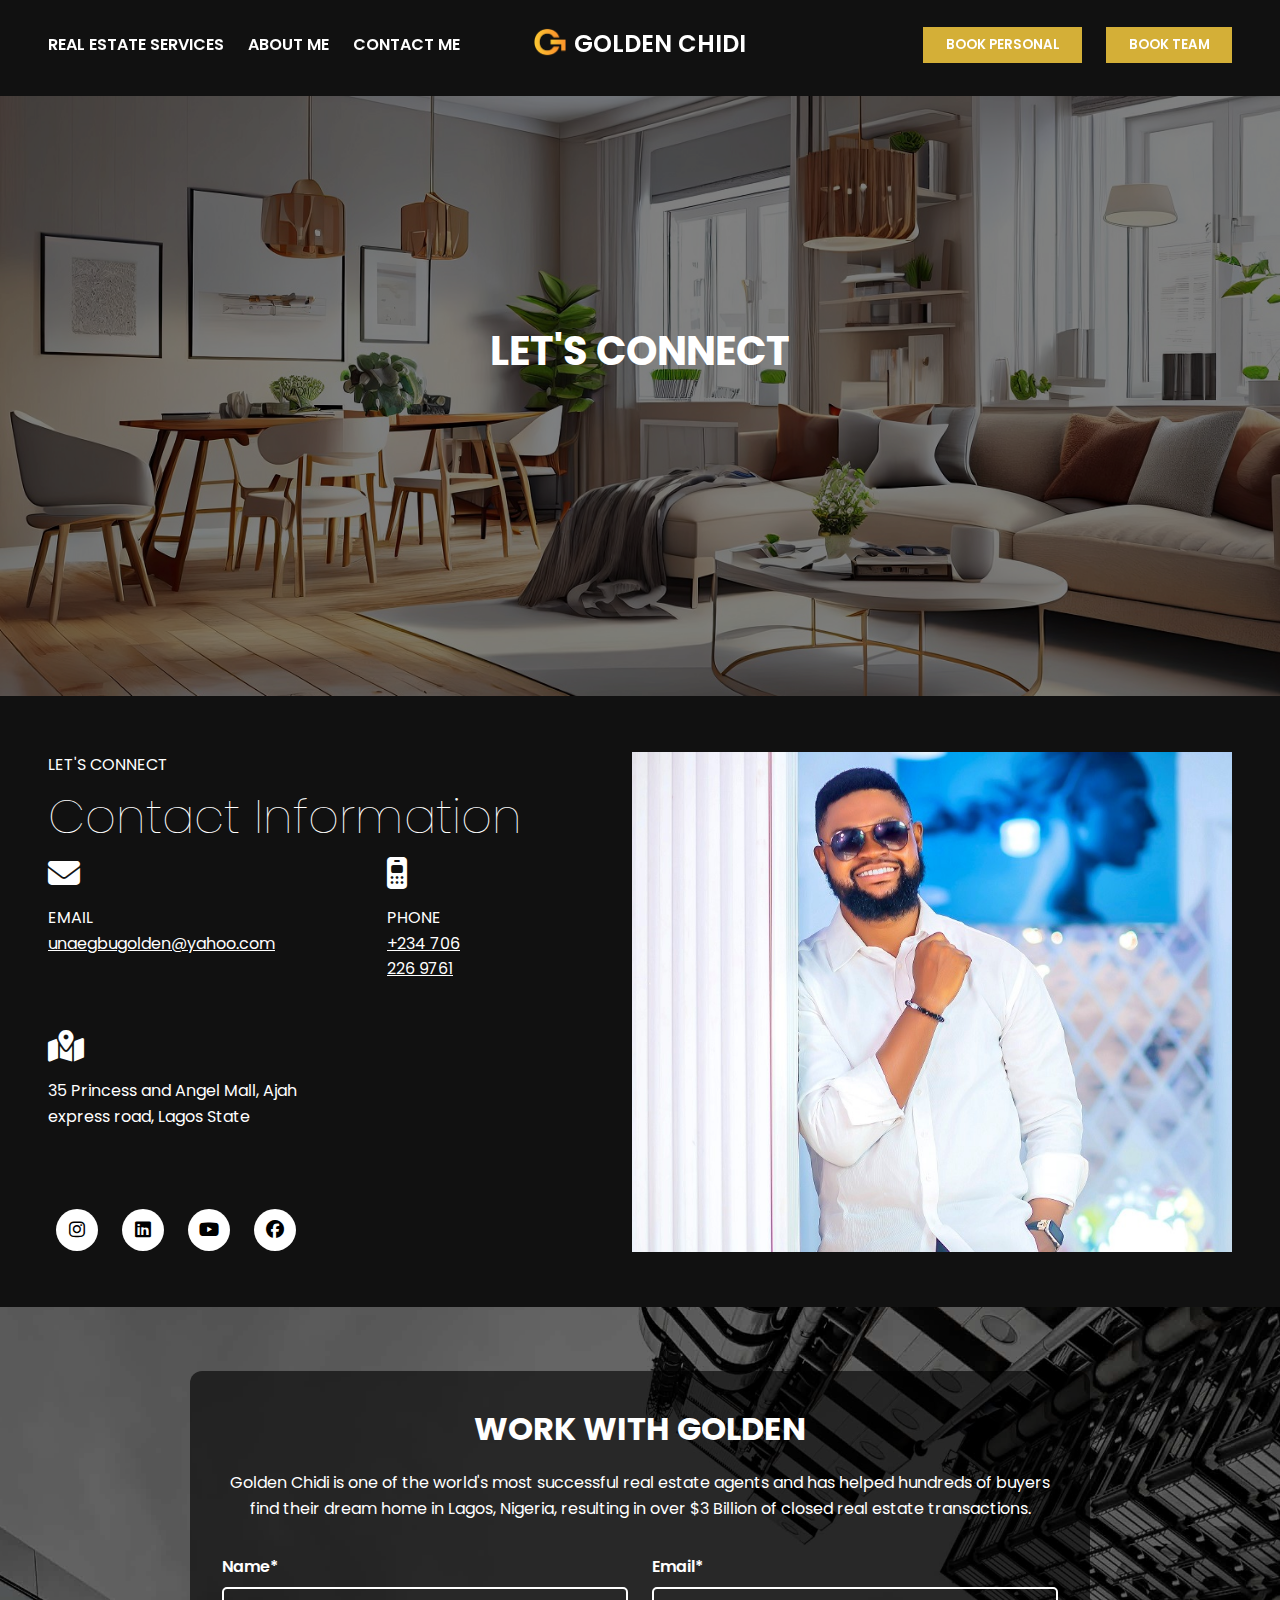
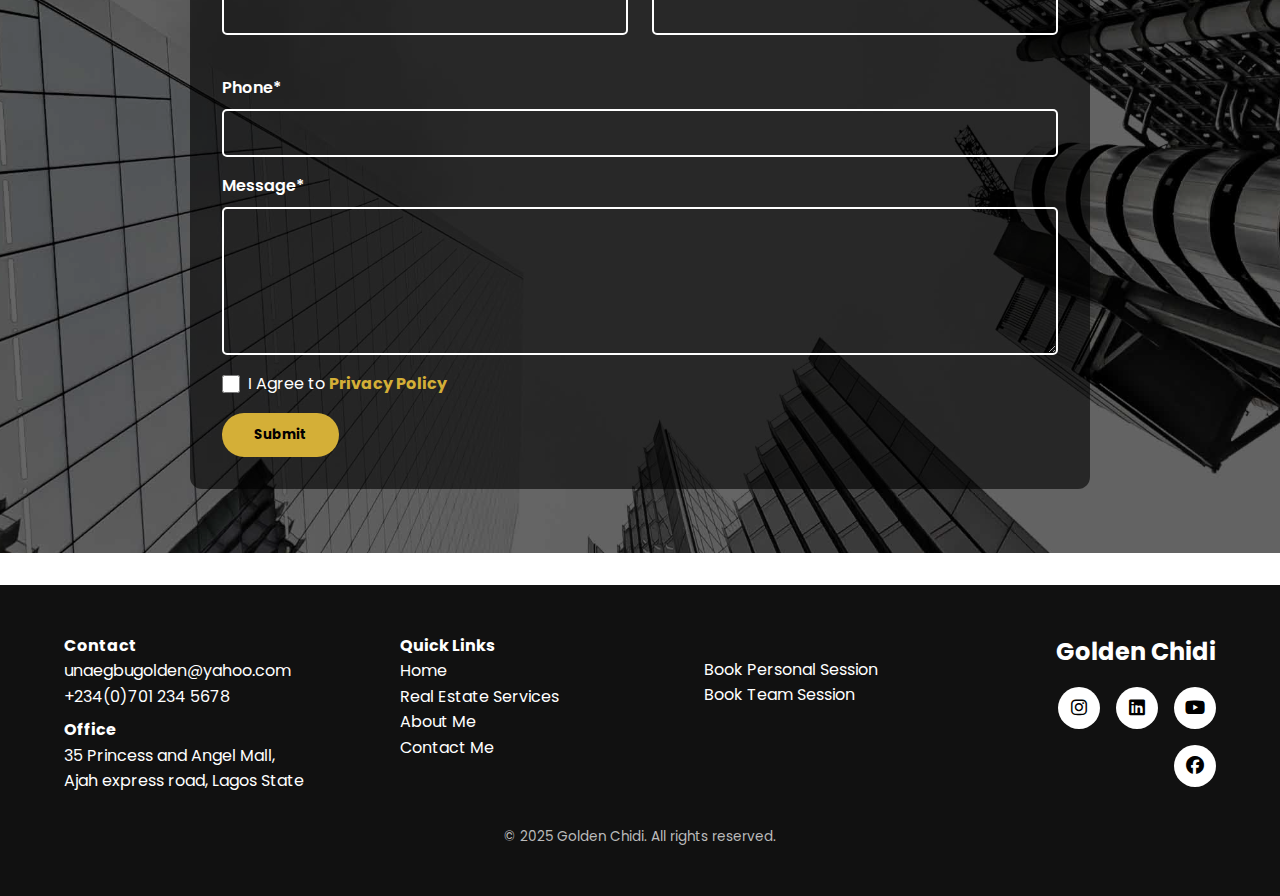
<file: pages/contact-me.html>
<!DOCTYPE html>
<html lang="en">
  <head>
    <meta charset="UTF-8" />
    <meta name="viewport" content="width=device-width, initial-scale=1.0" />
    <meta name="keywords" content="Real Estate, Lands" />
    <meta name="description" content="Real Estate with Golden Chidi" />
    <title>Contact Golden</title>
    <link rel="icon" type="image/x-icon" href="/images/favicon.png" />
    <link rel="stylesheet" href="/styles.css" />
    <link rel="preconnect" href="https://fonts.googleapis.com" />
    <link rel="preconnect" href="https://fonts.gstatic.com" crossorigin />
    <link
      href="https://fonts.googleapis.com/css2?family=Poppins:wght@400;600&display=swap"
      rel="stylesheet"
    />
    <link
      rel="preload"
      href="https://cdnjs.cloudflare.com/ajax/libs/font-awesome/6.7.2/css/all.min.css"
      as="style"
      onload="this.onload=null;this.rel='stylesheet'"
    />
    <noscript>
      <link
        rel="stylesheet"
        href="https://cdnjs.cloudflare.com/ajax/libs/font-awesome/6.7.2/css/all.min.css"
      />
    </noscript>
  </head>

  <body class="about-page">
    <!-- Nav Bar -->
    <nav class="navbar">
      <div class="container">
        <div class="nav-bar-row">
          <div class="nav-left">
            <a href="/pages/real-estate.html">REAL ESTATE SERVICES</a>
            <a href="/pages/about.html">ABOUT ME</a>
            <a href="/pages/contact-me.html">CONTACT ME</a>
          </div>
          <div class="nav-center">
            <a href="/" class="nav-logo-link">
              <img src="/images/website logo.png" alt="Logo" class="nav-logo" />
            </a>
            <a href="/" class="nav-title">GOLDEN CHIDI</a>
          </div>
          <div class="nav-right">
            <a href="/pages/book-personal.html" class="nav-btn"
              ><button>BOOK PERSONAL</button></a
            >
            <a href="/pages/book-team.html" class="nav-btn"
              ><button>BOOK TEAM</button></a
            >
          </div>

          <div class="hamburger" onclick="toggleMenu(this)">
            <span></span>
            <span></span>
            <span></span>
          </div>
        </div>
        <ul class="mobile-menu">
          <li><a href="/pages/real-estate.html">REAL ESTATE SERVICES</a></li>
          <li><a href="/pages/about.html">ABOUT ME</a></li>
          <li><a href="/pages/book-personal.html">BOOK PERSONAL</a></li>
          <li><a href="/pages/book-team.html">BOOK TEAM</a></li>
          <li><a href="/pages/contact-me.html">CONTACT ME</a></li>
        </ul>
      </div>
    </nav>

    <div class="contact-img-container">
      <img src="/images/contact.jpg" alt="Real Estate" class="contact-img" />
      <div class="contact-img-text">
        <h2>LET'S CONNECT</h2>
      </div>
    </div>

    <section class="contact-information">
      <div class="contact-container">
        <p>LET'S CONNECT</p>
        <h3>Contact Information</h3>
        <div class="links">
          <div class="links-2">
            <div class="email">
              <i class="fa-solid fa-envelope"></i>
              <span>EMAIL</span>
              <a href="mailto:unaegbugolden@yahoo.com">unaegbugolden@yahoo.com</a>
            </div>

            <div class="email">
              <i class="fa-solid fa-mobile-retro"></i>
              <span>PHONE</span>
              <a href="tel:+234 706 226 9761">+234 706 226 9761</a>
            </div>
          </div>
          <i class="fa-solid fa-map-location-dot"></i>
          <span
            >35 Princess and Angel Mall, Ajah<br />express road, Lagos
            State</span
          >
        </div>

        <div class="contact-social-icons left-icons">
          <a
            href="https://www.instagram.com/listings_bygolden"
            target="_blank"
            rel="noopener"
          >
            <i class="fab fa-instagram"></i>
          </a>
          <a
            href="https://www.linkedin.com/in/golden-chidi-unaegbu-52b3b5150"
            target="_blank"
            rel="noopener"
          >
            <i class="fab fa-linkedin"></i>
          </a>
          <a
            href="https://youtube.com/@thegoldenchidi"
            target="_blank"
            rel="noopener"
          >
            <i class="fab fa-youtube"></i>
          </a>
          <a
            href="https://www.facebook.com/unaegbu.golden"
            target="_blank"
            rel="noopener"
          >
            <i class="fab fa-facebook"></i>
          </a>
        </div>
      </div>
      </div>

      <div class="contact-img-wrapper">
        <img
          src="/images/golden3.jpg"
          alt="Golden’s Picture"
          class="contact2-img"
        />
      </div>
    </section>

    <section class="book-golden" id="book-golden">
      <div class="rotated-bg"></div>
      <div class="form-wrapper">
        <h2>WORK WITH GOLDEN</h2>
        <p>
          Golden Chidi is one of the world's most successful real estate agents
          and has helped hundreds of buyers find their dream home in Lagos,
          Nigeria, resulting in over $3 Billion of closed real estate
          transactions.
        </p>
        <form class="contact-form">
          <div class="form-row">
            <div class="form-group">
              <label for="name">Name*</label>
              <input type="text" id="name" name="name" required />
            </div>
            <div class="form-group">
              <label for="email">Email*</label>
              <input type="email" id="email" name="email" required />
            </div>
            <div class="form-group">
              <label for="phone">Phone*</label>
              <input type="tel" id="phone" name="phone" required />
            </div>
          </div>
          <div class="form-group">
            <label for="message">Message*</label>
            <textarea id="message" name="message" rows="5" required></textarea>
          </div>
          <div class="form-check">
            <input type="checkbox" id="privacy" required />
            <label for="privacy"
              >I Agree to <a href="/pages/privacy-policy.html">Privacy Policy</a></label
            >
          </div>
          <button type="submit" class="submit-btn">Submit</button>
        </form>
      </div>
    </section>

    <div class="white-gap" style="height: 2rem"></div>

    <footer class="site-footer">
      <div class="footer-content">
        <div class="footer-columns">
          <div class="footer-section align-left">
            <p><strong>Contact</strong></p>
            <p>unaegbugolden@yahoo.com</p>
            <p>+234(0)701 234 5678</p>
            <p class="office"><strong>Office</strong></p>
            <p>
              35 Princess and Angel Mall,<br />Ajah express road, Lagos State
            </p>
          </div>
          <div class="footer-section align-center">
            <p><strong>Quick Links</strong></p>
            <a href="/">Home</a>
           <a href="/pages/real-estate.html">Real Estate Services</a>
            <a href="/pages/about.html">About Me</a>
            <a href="/pages/contact-me.html">Contact Me</a>
          </div>
          <div class="footer-section align-center2">
            <a href="/pages/book-personal.html">Book Personal Session</a>
            <a href="/pages/book-team.html">Book Team Session</a>
          </div>
          <div class="footer-section align-right">
            <p class="footer-name">Golden Chidi</p>
            <div class="social-icons right-icons">
              <a
                href="https://www.instagram.com/listings_bygolden"
                target="_blank"
                rel="noopener"
              >
                <i class="fab fa-instagram"></i>
              </a>
              <a
                href="https://www.linkedin.com/in/golden-chidi-unaegbu-52b3b5150"
                target="_blank"
                rel="noopener"
              >
                <i class="fab fa-linkedin"></i>
              </a>
              <a
                href="https://youtube.com/@thegoldenchidi"
                target="_blank"
                rel="noopener"
              >
                <i class="fab fa-youtube"></i>
              </a>
              <a
                href="https://www.facebook.com/unaegbu.golden"
                target="_blank"
                rel="noopener"
              >
                <i class="fab fa-facebook"></i>
              </a>
            </div>
          </div>
        </div>
        <p class="footer-copy">© 2025 Golden Chidi. All rights reserved.</p>
      </div>
    </footer>

    <script>
      function toggleMenu(el) {
        const menu = document.querySelector(".mobile-menu");
        el.classList.toggle("active");
        menu.classList.toggle("active");
      }

      document.addEventListener("click", function (event) {
        const hamburger = document.querySelector(".hamburger");
        const menu = document.querySelector(".mobile-menu");

        if (
          !hamburger.contains(event.target) &&
          !menu.contains(event.target) &&
          hamburger.classList.contains("active")
        ) {
          hamburger.classList.remove("active");
          menu.classList.remove("active");
        }
      });
    </script>
  </body>
</html>
</file>
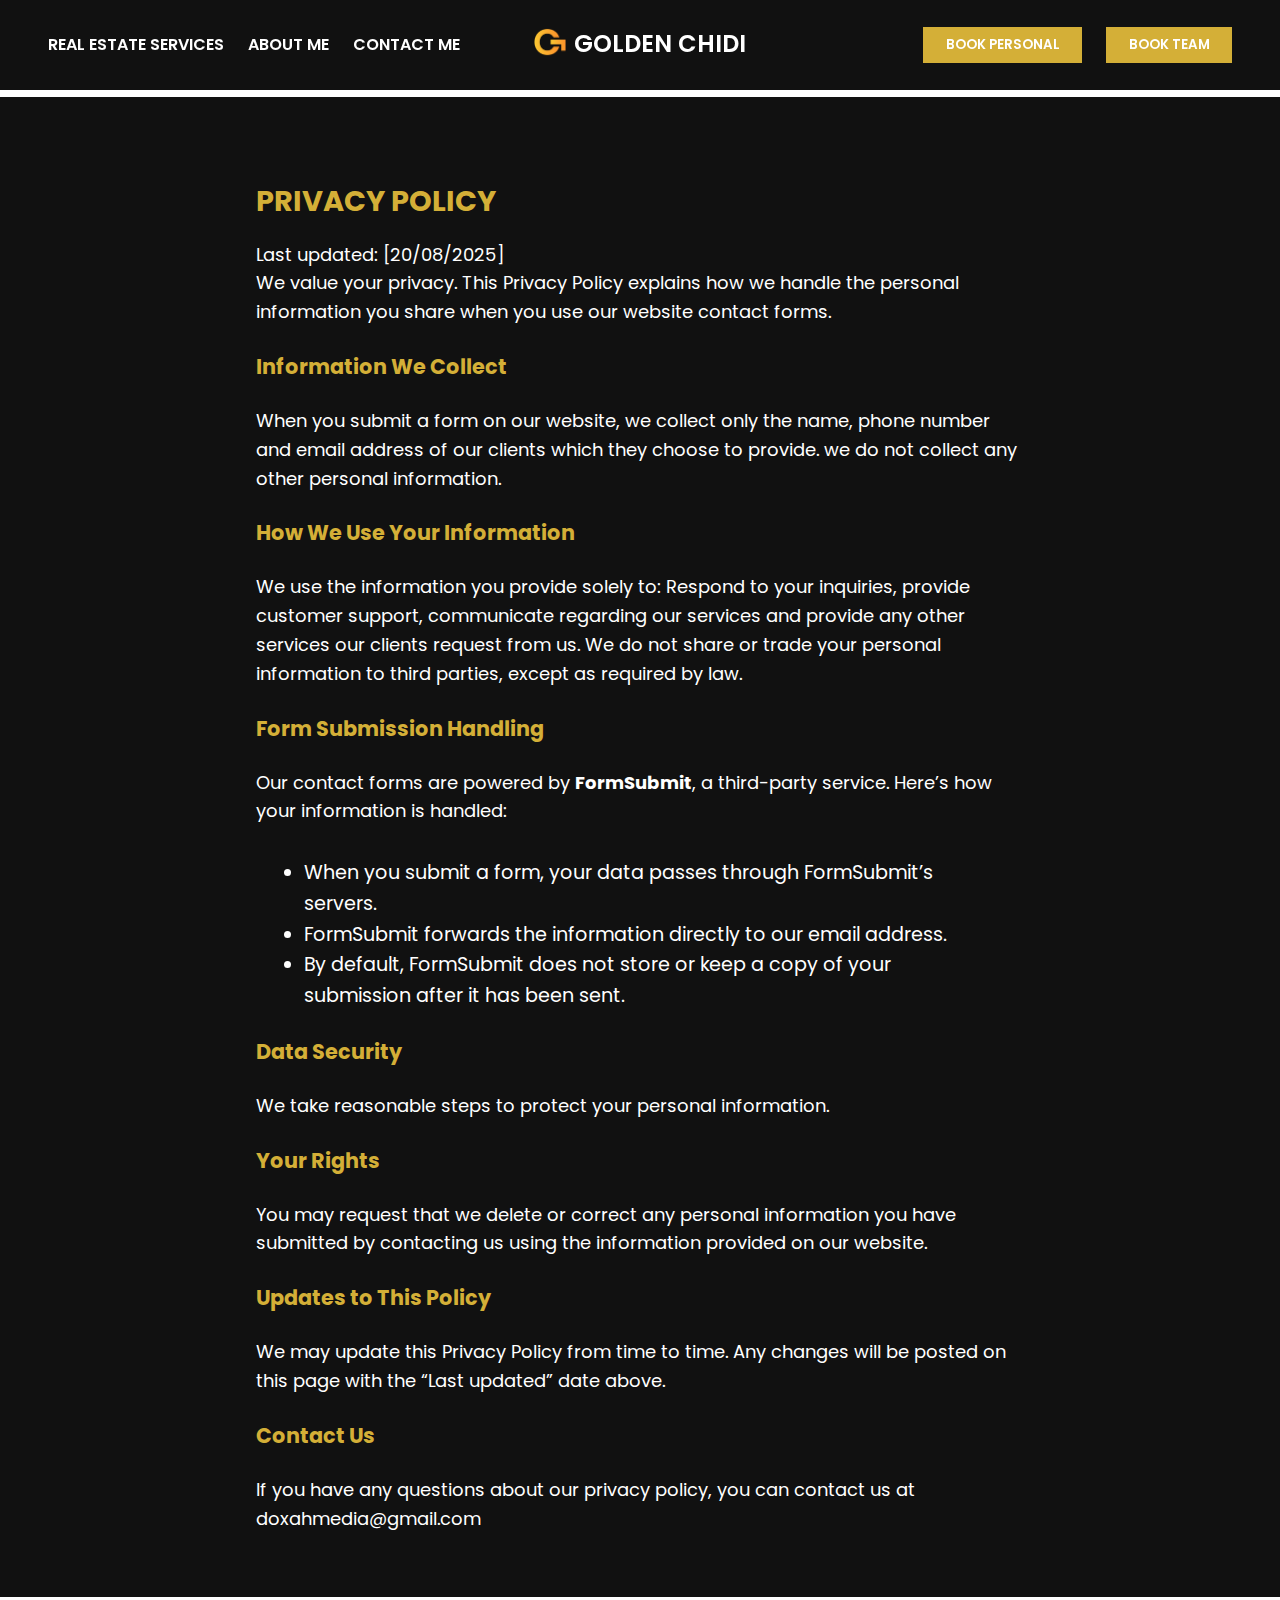
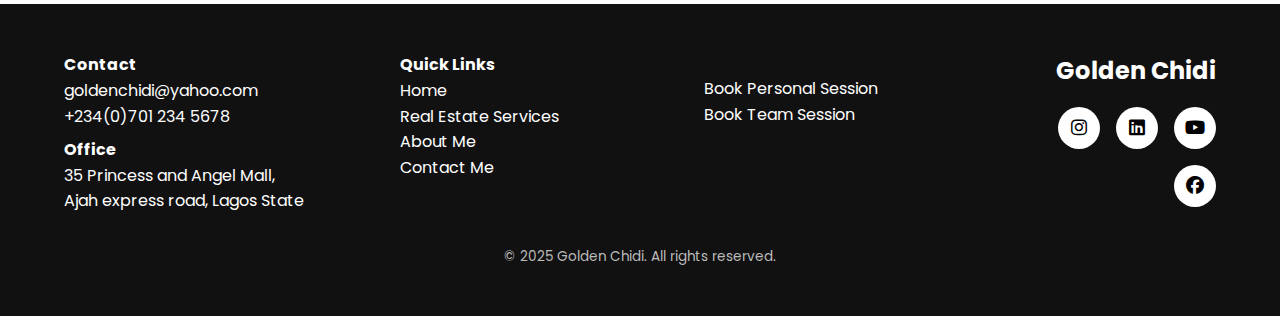
<file: pages/privacy-policy.html>
<!DOCTYPE html>
<html lang="en">
<head>
    <meta charset="UTF-8">
    <meta name="viewport" content="width=device-width, initial-scale=1.0">
    <title>Privacy Policy</title>
    <link rel="icon" type="image/x-icon" href="/images/favicon.png" />
    <link rel="stylesheet" href="/styles.css" />
    <link rel="preconnect" href="https://fonts.googleapis.com" />
    <link rel="preconnect" href="https://fonts.gstatic.com" crossorigin />
    <link
      href="https://fonts.googleapis.com/css2?family=Poppins:wght@400;600&display=swap"
      rel="stylesheet"
    />
    <link
      rel="preload"
      href="https://cdnjs.cloudflare.com/ajax/libs/font-awesome/6.7.2/css/all.min.css"
      as="style"
      onload="this.onload=null;this.rel='stylesheet'"
    />
    <noscript>
      <link
        rel="stylesheet"
        href="https://cdnjs.cloudflare.com/ajax/libs/font-awesome/6.7.2/css/all.min.css"
      />
    </noscript>
    
</head>
<body>
 <!-- Nav Bar -->
    <nav class="navbar">
      <div class="container">
        <div class="nav-bar-row">
          <div class="nav-left">
            <a href="#real-estate-services">REAL ESTATE SERVICES</a>
            <a href="/pages/about.html">ABOUT ME</a>
            <a href="/pages/contact-me.html">CONTACT ME</a>
          </div>
          <div class="nav-center">
            <a href="/" class="nav-logo-link">
              <img src="/images/website logo.png" alt="Logo" class="nav-logo" />
            </a>
            <a href="/" class="nav-title">GOLDEN CHIDI</a>
          </div>
          <div class="nav-right">
            <a href="/pages/book-personal.html" class="nav-btn"
              ><button>BOOK PERSONAL</button></a
            >
            <a href="/pages/book-team.html" class="nav-btn"
              ><button>BOOK TEAM</button></a
            >
          </div>

          <div class="hamburger" onclick="toggleMenu(this)">
            <span></span>
            <span></span>
            <span></span>
          </div>
        </div>
        <ul class="mobile-menu">
          <li><a href="#search-home">REAL ESTATE SERVICES</a></li>
          <li><a href="/pages/about.html">ABOUT ME</a></li>
          <li><a href="/pages/book-personal.html">BOOK PERSONAL</a></li>
          <li><a href="/pages/book-team.html">BOOK TEAM</a></li>
          <li><a href="/pages/contact-me.html">CONTACT ME</a></li>
        </ul>
      </div>
    </nav>

    <section class="privacy">
        <h2>PRIVACY POLICY</h2>
        <P>Last updated: [20/08/2025]<br> We value your privacy. This Privacy Policy explains how we handle 
           the personal information you share when you use our website contact forms.</P>

        <h3>Information We Collect</h3>
        <p>When you submit a form on our website, we collect only the name, phone number and email address 
         of our clients which they choose to provide. we do not collect any other personal information.</p>

        <h3>How We Use Your Information</h3>
        <p>We use the information you provide solely to: Respond to your inquiries, provide customer support, 
         communicate regarding our services and provide any other services our clients request from us. We do 
         not share or trade your personal information to third parties, except as required by law.</p>

        <h3>Form Submission Handling</h3>
        <p>Our contact forms are powered by <strong>FormSubmit</strong>, a third-party service. Here’s how 
         your information is handled:
        <ul>
            <li>When you submit a form, your data passes through FormSubmit’s servers.</li>
            <li>FormSubmit forwards the information directly to our email address.</li>
            <li>By default, FormSubmit does not store or keep a copy of your submission after it has been sent.</li>
        </ul>
        </p>
        <h3>Data Security</h3>
        <p>We take reasonable steps to protect your personal information.</p>
        <h3>Your Rights</h3>
        <p>You may request that we delete or correct any personal information you have submitted by contacting us 
         using the information provided on our website.</p>
        <h3>Updates to This Policy</h3>
        <p>We may update this Privacy Policy from time to time. Any changes will be posted on this page with the 
         “Last updated” date above.</p>
        <h3>Contact Us</h3>
        <p>If you have any questions about our privacy policy, you can contact us at doxahmedia@gmail.com</p>
    </section>

    <footer class="site-footer">
      <div class="footer-content">
        <div class="footer-columns">
          <div class="footer-section align-left">
            <p><strong>Contact</strong></p>
            <p>goldenchidi@yahoo.com</p>
            <p>+234(0)701 234 5678</p>
            <p class="office"><strong>Office</strong></p>
            <p>
              35 Princess and Angel Mall,<br />Ajah express road, Lagos State
            </p>
          </div>
          <div class="footer-section align-center">
            <p><strong>Quick Links</strong></p>
            <a href="/">Home</a>
            <p>Real Estate Services</p>
            <a href="about.html">About Me</a>
            <a href="contact-me.html">Contact Me</a>
          </div>
          <div class="footer-section align-center2">
            <a href="book-personal.html">Book Personal Session</a>
            <a href="book-team.html">Book Team Session</a>
          </div>
          <div class="footer-section align-right">
            <p class="footer-name">Golden Chidi</p>
            <div class="social-icons right-icons">
              <a
                href="https://www.instagram.com/listings_bygolden"
                target="_blank"
                rel="noopener"
              >
                <i class="fab fa-instagram"></i>
              </a>
              <a
                href="https://www.linkedin.com/in/golden-chidi-unaegbu-52b3b5150"
                target="_blank"
                rel="noopener"
              >
                <i class="fab fa-linkedin"></i>
              </a>
              <a
                href="https://youtube.com/@thegoldenchidi"
                target="_blank"
                rel="noopener"
              >
                <i class="fab fa-youtube"></i>
              </a>
              <a
                href="https://www.facebook.com/unaegbu.golden"
                target="_blank"
                rel="noopener"
              >
                <i class="fab fa-facebook"></i>
              </a>
            </div>
          </div>
        </div>
        <p class="footer-copy">© 2025 Golden Chidi. All rights reserved.</p>
      </div>
    </footer>

    <script>
      function toggleMenu(el) {
        const menu = document.querySelector(".mobile-menu");
        el.classList.toggle("active");
        menu.classList.toggle("active");
      }

      document.addEventListener("click", function (event) {
        const hamburger = document.querySelector(".hamburger");
        const menu = document.querySelector(".mobile-menu");

        if (
          !hamburger.contains(event.target) &&
          !menu.contains(event.target) &&
          hamburger.classList.contains("active")
        ) {
          hamburger.classList.remove("active");
          menu.classList.remove("active");
        }
      });
    </script>
</body>
</html>
</file>
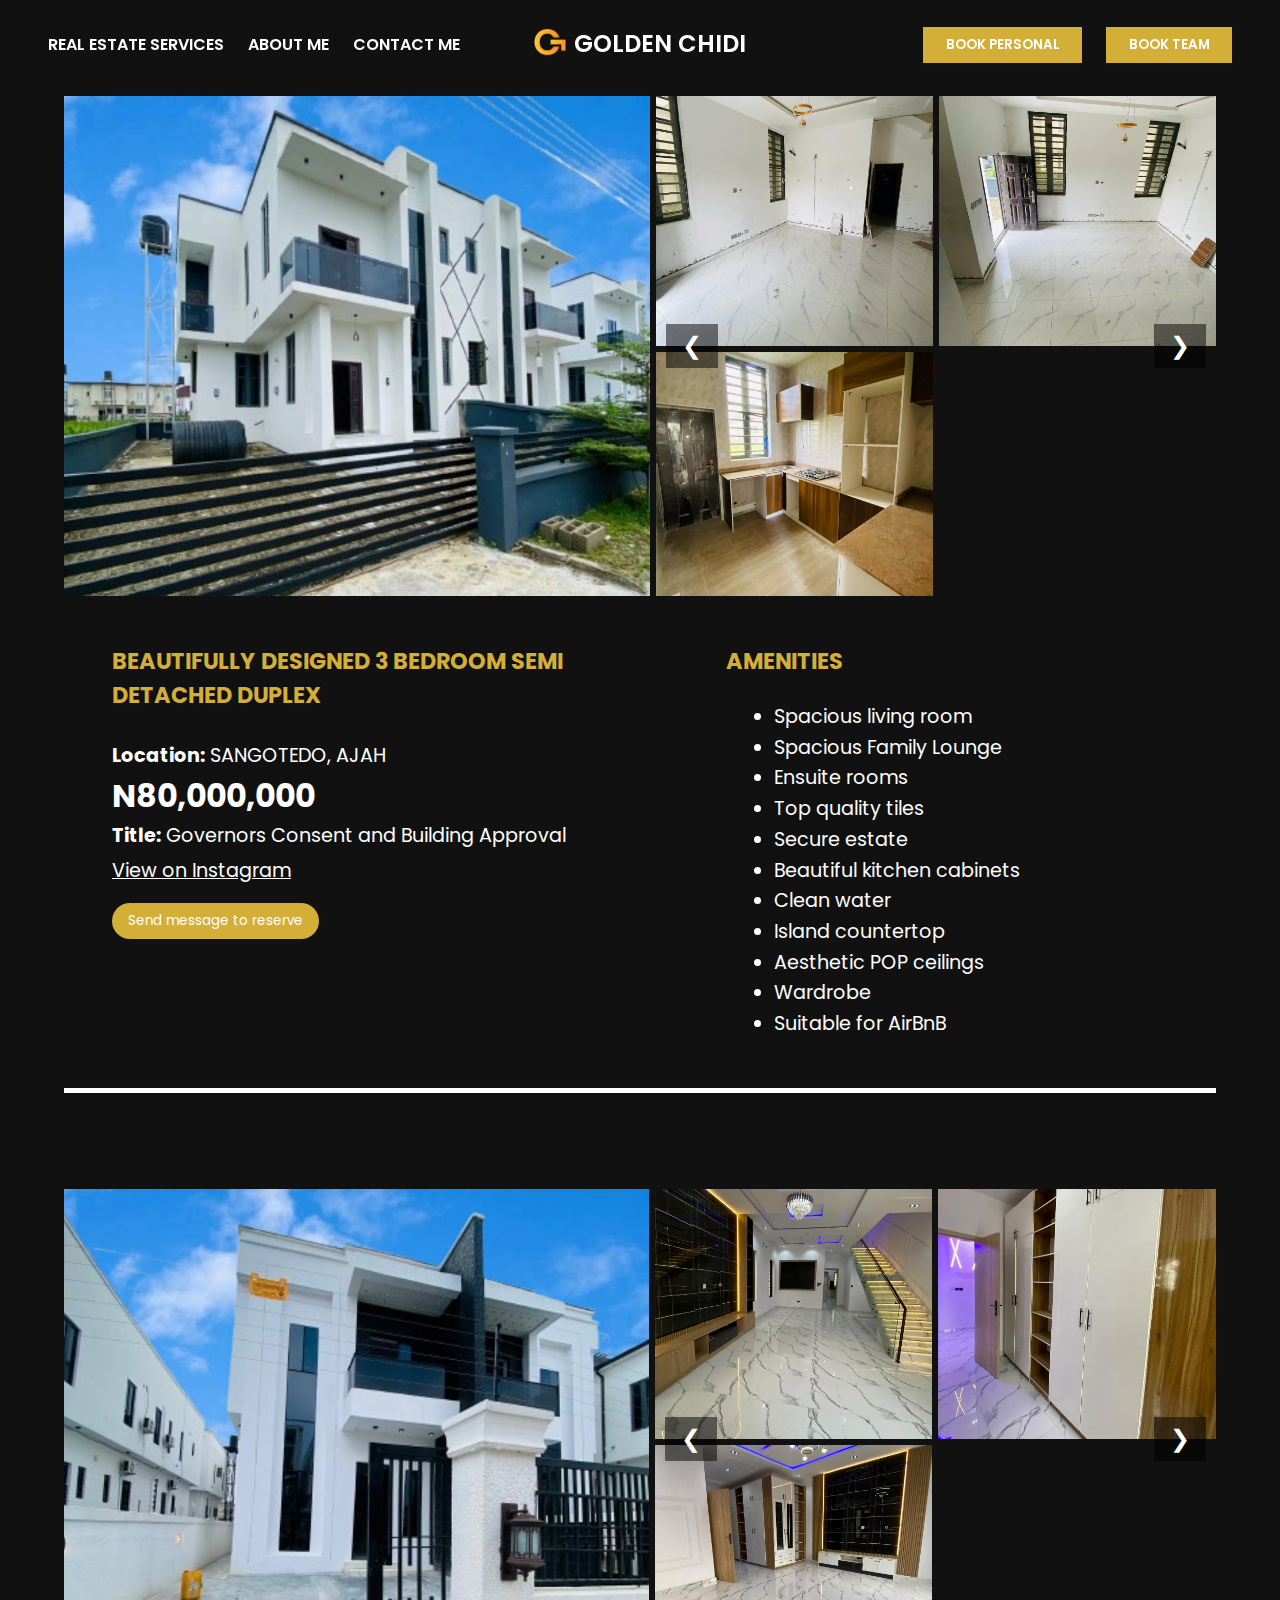
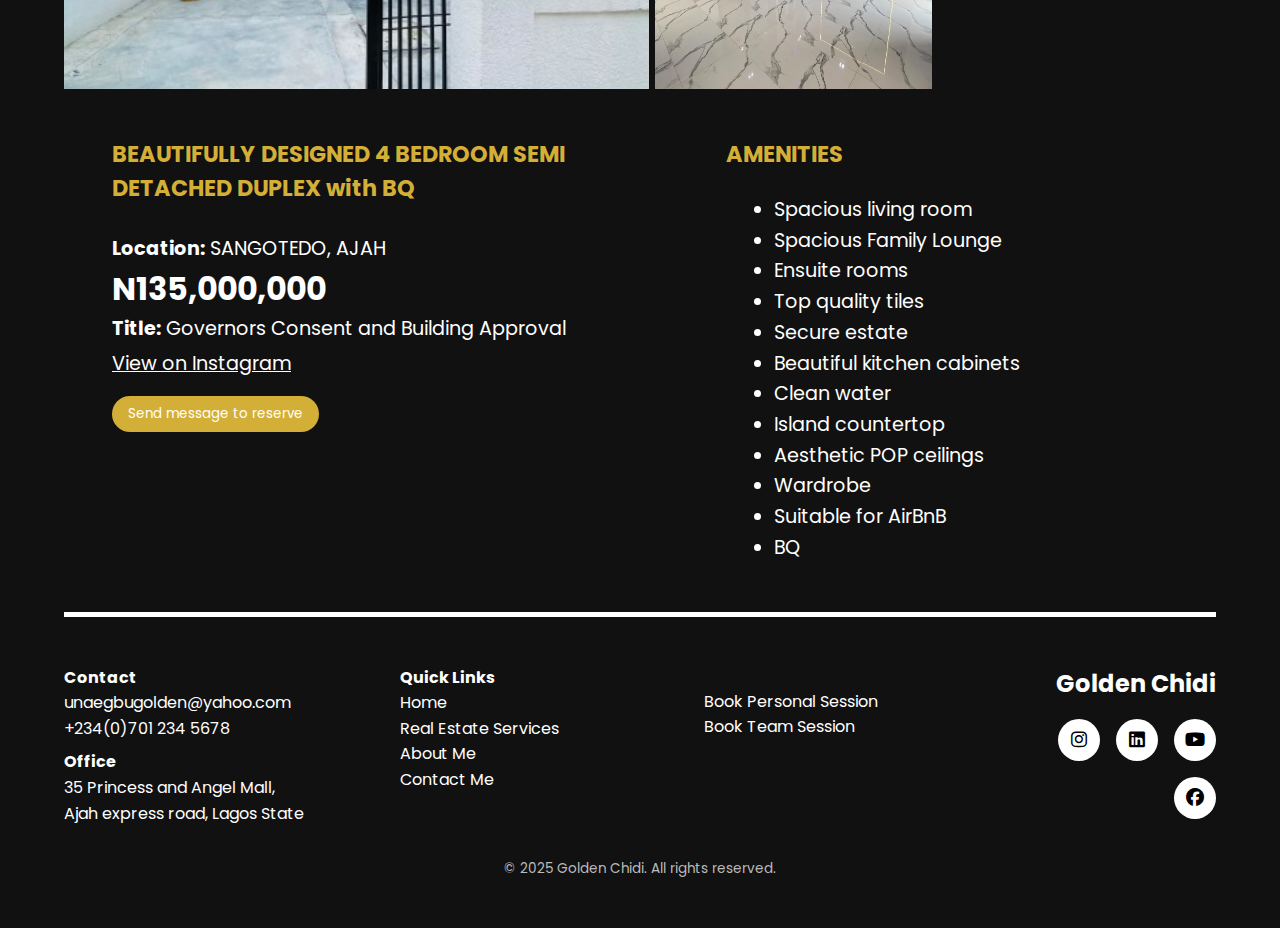
<file: pages/real-estate.html>
<!DOCTYPE html>
<html lang="en">
  <head>
    <meta charset="UTF-8" />
    <meta name="viewport" content="width=device-width, initial-scale=1.0" />
    <title>Real Estate Services</title>
    <link rel="icon" type="image/x-icon" href="/images/favicon.png" />
    <link rel="stylesheet" href="/styles.css" />
    <link rel="preconnect" href="https://fonts.googleapis.com" />
    <link rel="preconnect" href="https://fonts.gstatic.com" crossorigin />
    <link
      href="https://fonts.googleapis.com/css2?family=Poppins:wght@400;600&display=swap"
      rel="stylesheet"
    />
    <link
      rel="preload"
      href="https://cdnjs.cloudflare.com/ajax/libs/font-awesome/6.7.2/css/all.min.css"
      as="style"
      onload="this.onload=null;this.rel='stylesheet'"
    />
    <noscript>
      <link
        rel="stylesheet"
        href="https://cdnjs.cloudflare.com/ajax/libs/font-awesome/6.7.2/css/all.min.css"
      />
    </noscript>
  </head>
  <body>
    <nav class="navbar">
      <div class="container">
        <div class="nav-bar-row">
          <div class="nav-left">
            <a href="/pages/real-estate.html">REAL ESTATE SERVICES</a>
            <a href="/pages/about.html">ABOUT ME</a>
            <a href="/pages/contact-me.html">CONTACT ME</a>
          </div>
          <div class="nav-center">
            <a href="/" class="nav-logo-link">
              <img src="/images/website logo.png" alt="Logo" class="nav-logo" />
            </a>
            <a href="/" class="nav-title">GOLDEN CHIDI</a>
          </div>
          <div class="nav-right">
            <a href="/pages/book-personal.html" class="nav-btn"
              ><button>BOOK PERSONAL</button></a
            >
            <a href="/pages/book-team.html" class="nav-btn"
              ><button>BOOK TEAM</button></a
            >
          </div>

          <div class="hamburger" onclick="toggleMenu(this)">
            <span></span>
            <span></span>
            <span></span>
          </div>
        </div>
        <ul class="mobile-menu">
          <li><a href="/pages/real-estate.html">REAL ESTATE SERVICES</a></li>
          <li><a href="/pages/about.html">ABOUT ME</a></li>
          <li><a href="/pages/book-personal.html">BOOK PERSONAL</a></li>
          <li><a href="/pages/book-team.html">BOOK TEAM</a></li>
          <li><a href="/pages/contact-me.html">CONTACT ME</a></li>
        </ul>
      </div>
    </nav>

    <div class="real-border-top"></div>

    <div class="house1">
      <div class="estate-container">
        <img
          src="/images/real-estate/house1a.jpg"
          alt="House"
          class="house-img-p desktop-only"
        />

        <div class="house-img-wrapper">
          <div class="house-img-container">
            <img
              src="/images/real-estate/house1a.jpg"
              alt="House"
              class="house-img mobile-only"
            />
            <img
              src="/images/real-estate/house1b.jpg"
              alt="House"
              class="house-img"
            />
            <img
              src="/images/real-estate/house1c.jpg"
              alt="House"
              class="house-img"
            />
            <img
              src="/images/real-estate/house1d.jpg"
              alt="House"
              class="house-img"
            />
            <img
              src="/images/real-estate/house1e.jpg"
              alt="House"
              class="house-img"
            />
            <div class="house-img-container">
              <img
                src="/images/real-estate/house1f.jpg"
                alt="House"
                class="house-img"
              />
              <img
                src="/images/real-estate/house1g.jpg"
                alt="House"
                class="house-img"
              />
              <img
                src="/images/real-estate/house1h.jpg"
                alt="House"
                class="house-img"
              />
            </div>
          </div>
          <button class="scroll-btn prev">❮</button>
          <button class="scroll-btn next">❯</button>
        </div>
      </div>

      <div class="house-text">
        <div class="house-info">
          <h3>
            BEAUTIFULLY DESIGNED 3 BEDROOM SEMI
            <span class="line-break"></span>DETACHED DUPLEX
          </h3>
          <p><strong>Location:</strong> SANGOTEDO, AJAH</p>
          <p class="price">N80,000,000</p>
          <p><strong>Title:</strong> Governors Consent and Building Approval</p>
          <div class="amenities" id="mobile">
            <h3>AMENITIES</h3>
            <ul>
              <li>Spacious living room</li>
              <li>Spacious Family Lounge</li>
              <li>Ensuite rooms</li>
              <li>Top quality tiles</li>
              <li>Secure estate</li>
              <li>Beautiful kitchen cabinets</li>
              <li>Clean water</li>
              <li>Island countertop</li>
              <li>Aesthetic POP ceilings</li>
              <li>Wardrobe</li>
              <li>Suitable for AirBnB</li>
            </ul>
          </div>
          <a
            href="https://www.instagram.com/p/DL5lqNMtHay/?igsh=MXc3NGVwaXE3NG4xNg=="
            target="_blank"
            rel="noopener"
            >View on Instagram</a
          >
          <button class="openFormBtn">Send message to reserve</button>
        </div>

        <div class="amenities" id="desktop">
          <h3>AMENITIES</h3>
          <ul>
            <li>Spacious living room</li>
            <li>Spacious Family Lounge</li>
            <li>Ensuite rooms</li>
            <li>Top quality tiles</li>
            <li>Secure estate</li>
            <li>Beautiful kitchen cabinets</li>
            <li>Clean water</li>
            <li>Island countertop</li>
            <li>Aesthetic POP ceilings</li>
            <li>Wardrobe</li>
            <li>Suitable for AirBnB</li>
          </ul>
        </div>
      </div>
    </div>

    <div class="house1">
      <div class="estate-container">
        <img
          src="/images/real-estate/house2a.jpg"
          alt="House"
          class="house-img-p desktop-only"
        />

        <div class="house-img-wrapper">
          <div class="house-img-container">
            <img
              src="/images/real-estate/house2a.jpg"
              alt="House"
              class="house-img mobile-only"
            />
            <img
              src="/images/real-estate/house2b.jpg"
              alt="House"
              class="house-img"
            />
            <img
              src="/images/real-estate/house2c.jpg"
              alt="House"
              class="house-img"
            />
            <img
              src="/images/real-estate/house2d.jpg"
              alt="House"
              class="house-img"
            />
            <img
              src="/images/real-estate/house2e.jpg"
              alt="House"
              class="house-img"
            />
          </div>
          <div class="house-img-container">
            <img
              src="/images/real-estate/house2f.jpg"
              alt="House"
              class="house-img"
            />
            <img
              src="/images/real-estate/house2g.jpg"
              alt="House"
              class="house-img"
            />
            <img
              src="/images/real-estate/house2h.jpg"
              alt="House"
              class="house-img"
            />
          </div>
          <button class="scroll-btn prev">❮</button>
          <button class="scroll-btn next">❯</button>
        </div>
      </div>

      <div class="house-text">
        <div class="house-info">
          <h3>
            BEAUTIFULLY DESIGNED 4 BEDROOM SEMI
            <span class="line-break"></span>DETACHED DUPLEX with BQ
          </h3>
          <p><strong>Location:</strong> SANGOTEDO, AJAH</p>
          <p class="price">N135,000,000</p>

          <div class="amenities" id="mobile">
            <div class="amenities">
              <h3>AMENITIES</h3>
              <ul>
                <li>Spacious living room</li>
                <li>Spacious Family Lounge</li>
                <li>Ensuite rooms</li>
                <li>Top quality tiles</li>
                <li>Secure estate</li>
                <li>Beautiful kitchen cabinets</li>
                <li>Clean water</li>
                <li>Island countertop</li>
                <li>Aesthetic POP ceilings</li>
                <li>Wardrobe</li>
                <li>Suitable for AirBnB</li>
                <li>BQ</li>
              </ul>
            </div>
          </div>
          <p><strong>Title:</strong> Governors Consent and Building Approval</p>
          <a
            href="https://www.instagram.com/p/DMPeKjQt-IW/?igsh=MXF4bjM3NHBnZGd2eQ=="
            target="_blank"
            rel="noopener"
            >View on Instagram</a
          >
          <button class="openFormBtn">Send message to reserve</button>
        </div>
        <div class="amenities" id="desktop">
          <div class="amenities">
            <h3>AMENITIES</h3>
            <ul>
              <li>Spacious living room</li>
              <li>Spacious Family Lounge</li>
              <li>Ensuite rooms</li>
              <li>Top quality tiles</li>
              <li>Secure estate</li>
              <li>Beautiful kitchen cabinets</li>
              <li>Clean water</li>
              <li>Island countertop</li>
              <li>Aesthetic POP ceilings</li>
              <li>Wardrobe</li>
              <li>Suitable for AirBnB</li>
              <li>BQ</li>
            </ul>
          </div>
        </div>
      </div>
    </div>

    <div id="popupForm" class="modal">
      <div class="modal-content">
        <span class="close-btn">&times;</span>
        <h2>Reserve This Property</h2>
        <form class="reserve-form">
          <div class="form-group">
            <label for="name">Name*</label>
            <input type="text" id="name" required />
          </div>
          <div class="form-group">
            <label for="email">Email*</label>
            <input type="email" id="email" required />
          </div>
          <div class="form-group">
            <label for="message">Message*</label>
            <textarea id="message" rows="4" required></textarea>
          </div>
          <button type="submit" class="submit-btn">Send</button>
        </form>
      </div>
    </div>

    <!-- Image Lightbox Modal -->
    <div id="imageModal" class="image-modal">
      <span class="close-image">&times;</span>
      <img class="modal-img" id="modalImg" />
      <div id="caption"></div>
    </div>

    <footer class="site-footer">
      <div class="footer-content">
        <div class="footer-columns">
          <div class="footer-section align-left">
            <p><strong>Contact</strong></p>
            <p>unaegbugolden@yahoo.com</p>
            <p>+234(0)701 234 5678</p>
            <p class="office"><strong>Office</strong></p>
            <p>
              35 Princess and Angel Mall,<br />Ajah express road, Lagos State
            </p>
          </div>
          <div class="footer-section align-center">
            <p><strong>Quick Links</strong></p>
            <a href="/">Home</a>
            <a href="/pages/real-estate.html">Real Estate Services</a>
            <a href="/pages/about.html">About Me</a>
            <a href="/pages/contact-me.html">Contact Me</a>
          </div>
          <div class="footer-section align-center2">
            <a href="/pages/book-personal.html">Book Personal Session</a>
            <a href="/pages/book-team.html">Book Team Session</a>
          </div>
          <div class="footer-section align-right">
            <p class="footer-name">Golden Chidi</p>
            <div class="social-icons right-icons">
              <a
                href="https://www.instagram.com/listings_bygolden"
                target="_blank"
                rel="noopener"
              >
                <i class="fab fa-instagram"></i>
              </a>
              <a
                href="https://www.linkedin.com/in/golden-chidi-unaegbu-52b3b5150"
                target="_blank"
                rel="noopener"
              >
                <i class="fab fa-linkedin"></i>
              </a>
              <a
                href="https://youtube.com/@thegoldenchidi"
                target="_blank"
                rel="noopener"
              >
                <i class="fab fa-youtube"></i>
              </a>
              <a
                href="https://www.facebook.com/unaegbu.golden"
                target="_blank"
                rel="noopener"
              >
                <i class="fab fa-facebook"></i>
              </a>
            </div>
          </div>
        </div>
        <p class="footer-copy">© 2025 Golden Chidi. All rights reserved.</p>
      </div>
    </footer>

    <script>
      function toggleMenu(el) {
        const menu = document.querySelector(".mobile-menu");
        el.classList.toggle("active");
        menu.classList.toggle("active");
      }

      document.addEventListener("click", function (event) {
        const hamburger = document.querySelector(".hamburger");
        const menu = document.querySelector(".mobile-menu");

        if (
          !hamburger.contains(event.target) &&
          !menu.contains(event.target) &&
          hamburger.classList.contains("active")
        ) {
          hamburger.classList.remove("active");
          menu.classList.remove("active");
        }
      });

      window.addEventListener("DOMContentLoaded", () => {
        document.querySelectorAll(".house-img-wrapper").forEach((wrapper) => {
          const prevBtn = wrapper.querySelector(".scroll-btn.prev");
          const nextBtn = wrapper.querySelector(".scroll-btn.next");
          const original = wrapper.querySelector(".house-img-container");

          if (!original) return;

          const isDesktop = window.matchMedia("(min-width:1025px)").matches;

          if (isDesktop) {
            // --- DESKTOP: Split images into 4-image pages ---
            const imgs = Array.from(original.querySelectorAll(".house-img"));
            original.remove();
            const pages = [];

            for (let i = 0; i < imgs.length; i += 4) {
              const page = document.createElement("div");
              page.className = "house-img-container";
              imgs.slice(i, i + 4).forEach((img) => page.appendChild(img));
              wrapper.insertBefore(page, prevBtn);
              pages.push(page);
            }

            let pageIndex = 0;
            const goToPage = (idx) => {
              pageIndex = (idx + pages.length) % pages.length; // loop around
              wrapper.scrollTo({
                left: wrapper.clientWidth * pageIndex,
                behavior: "smooth",
              });
            };

            prevBtn.addEventListener("click", () => goToPage(pageIndex - 1));
            nextBtn.addEventListener("click", () => goToPage(pageIndex + 1));
          } else {
            // --- MOBILE: pure snap scrolling ---
            const container = original;
            let index = 0;

            const scrollToImage = () => {
              container.scrollTo({
                left: wrapper.clientWidth * index,
                behavior: "smooth",
              });
            };

            nextBtn.addEventListener("click", () => {
              index = (index + 1) % container.children.length;
              scrollToImage();
            });
            prevBtn.addEventListener("click", () => {
              index =
                (index - 1 + container.children.length) %
                container.children.length;
              scrollToImage();
            });

            // Auto-slide
            setInterval(() => {
              index = (index + 1) % container.children.length;
              scrollToImage();
            }, 4000);
          }
        });
      });

      const openBtns = document.querySelectorAll(".openFormBtn"); // all buttons
      const modal = document.getElementById("popupForm");
      const closeBtn = document.querySelector(".close-btn");

      // Loop through all buttons
      openBtns.forEach((btn) => {
        btn.addEventListener("click", () => {
          modal.style.display = "flex";
        });
      });

      // Close modal
      closeBtn.addEventListener("click", () => {
        modal.style.display = "none";
      });

      // Close when clicking outside modal
      window.addEventListener("click", (e) => {
        if (e.target === modal) {
          modal.style.display = "none";
        }
      });

      // Image Lightbox
      const imageModal = document.getElementById("imageModal");
      const modalImg = document.getElementById("modalImg");
      const captionText = document.getElementById("caption");
      const closeImage = document.querySelector(".close-image");

      // Select ALL property images
      const images = document.querySelectorAll(".house-img, .house-img-p");

      images.forEach((img) => {
        img.addEventListener("click", () => {
          imageModal.style.display = "flex";
          modalImg.src = img.src;
          captionText.innerHTML = img.alt || "";
        });
      });

      // Close on (x)
      closeImage.addEventListener("click", () => {
        imageModal.style.display = "none";
      });

      // Close when clicking outside the image
      imageModal.addEventListener("click", (e) => {
        if (e.target === imageModal) {
          imageModal.style.display = "none";
        }
      });
    </script>
  </body>
</html>
</file>
<file: styles.css>
/* RESET & BASE */
* {
  margin: 0;
  padding: 0;
  box-sizing: border-box;
}

html {
  scroll-behavior: smooth;
}

body {
  font-family: 'Poppins', sans-serif;
  background-color: #111;
  color:white;
  line-height: 1.6;
  font-size: 16px;
  background-attachment: scroll;
}

.fixed-hero-bg {
  position: fixed;
  top: 0;
  left: 0;
  width: 100vw;
  height: 100vh;
  background: url('images/herobackground.jpg') no-repeat center center/cover;
  filter: brightness(0.4);
  z-index: -999;
  pointer-events: none;
}

/* NAVBAR */
.navbar {
   background-color: rgba(17, 17, 17, 0.4); /* matches your dark theme */
  backdrop-filter: blur(6px);
  position: absolute;
  width: 100%;
  top: 0;
  padding: 1.7rem 3rem;
  z-index: 10;
}

.nav-bar-row {
  display: flex;
  justify-content: space-between;
  align-items: center;
  position: relative;
}

.nav-left,
.nav-right {
  display: flex;
  gap: 1.5rem;
}

.nav-left a,
.nav-right a,
.nav-title {
  color: white;
  text-decoration: none;
  font-family: 'Poppins', sans-serif;
  font-weight: 600;
}

.nav-left a:hover,
.nav-right a:hover,
.nav-title:hover {
  color: #D4AF37; /* or any color you prefer */
  transition: color 0.3s ease;
}

.nav-center {
  display: flex;
  position: absolute;
  left: 50%;
  transform: translateX(-50%);
}

.nav-logo {
  margin-top: 0.09rem;
  height: 32px;
}

.nav-title {
  font-size: 1.5rem;
  font-weight: 600;
  margin-left: 0.5rem;
}
.nav-btn {
  display: flex;
  justify-content: center;
  align-items: center;
  gap: 1rem;
  flex-wrap: wrap; /* allows wrapping on small screens */
}

.nav-btn button {
  background: #D4AF37;
  color: white;
  font-family: 'Poppins', sans-serif;
  font-weight: 600;
  padding: 0.5rem 1.4rem;
  border: none;
  text-decoration: none;
  display: inline-block;
  transition: 0.3s ease;
  cursor: pointer;
  white-space: nowrap;
}

.nav-btn button:hover {
  background: #ff9900;
}

.hamburger {
  display: none;
  position: relative;
  width: 24px;
  height: 18px;
  cursor: pointer;
  justify-content: center;
  align-items: center;
  z-index: 1001; /* keep above menu */
}

.hamburger span {
  position: absolute;
  width: 100%;
  height: 2px; /* thinner lines */
  background: white;
  border-radius: 3px;
  transition: all 0.3s ease-in-out;
}

.hamburger span:nth-child(1) {
  transform: translateY(-6px);
}

.hamburger span:nth-child(2) {
  transform: translateY(0);
}

.hamburger span:nth-child(3) {
  transform: translateY(6px);
}


.hamburger.active span:nth-child(1) {
  transform: rotate(45deg);
}

.hamburger.active span:nth-child(2) {
  opacity: 0;
}

.hamburger.active span:nth-child(3) {
  transform: rotate(-45deg);
}


.mobile-menu {
  display: none;
  padding-top: 5rem;
  flex-direction: column;
  position: absolute;
  top: 0;
  left: 0;
  height: 100vh;           /* full viewport height */
  width: 100%;
  background-color: #111;
  z-index: 998;
  transition: transform 0.3s ease-in-out;
}

.mobile-menu.active {
  display: flex;
}

.mobile-menu li {
  list-style: none;
  width: 100%;
}

.mobile-menu li a {
  font-family: 'Poppins', sans-serif;
  display: block;
  padding: 1.5rem;
  color: white;
  text-decoration: none;
  text-align: center;
  background-color: #111;
  font-weight: bold;
}

.mobile-menu li a:hover {
  background-color: #D4AF37;
}


/* HERO SECTION */
.hero-section {
  position: relative;
  height: 840px;
  width: 100%;
  display: flex;
  justify-content: center;
  align-items: center;
  text-align: center;
  color: white;
  z-index: 1;
  overflow: hidden;
}

.hero-section .text {
  position: relative;
  z-index: 1;
  max-width: 900px;
}

.hero-section h1 {
  font-size: 3rem;
  margin-bottom: 2rem;
  margin-top: 4rem;
}

#hero-heading {
  display: inline-block;
  opacity: 1;
}

.fade-change {
  animation: fadeSwap 2s ease-in-out;
}

@keyframes fadeSwap {
  0% { opacity: 1; }
  40% { opacity: 0; }
  60% { opacity: 0; }
  100% { opacity: 1; }
}

.hero-buttons {
  display: flex;
  justify-content: center;
  align-items: center;
  gap: 1rem;
  flex-wrap: wrap; /* allows wrapping on small screens */
  margin-top: 3rem;
}

.hero-buttons button {
  background: #D4AF37;
  color: white;
  font-family: 'Poppins', sans-serif;
  font-weight: 600;
  padding: 0.6rem 1.4rem;
  border: none;
  border-radius: 2rem;
  text-decoration: none;
  display: inline-block;
  transition: 0.3s ease;
  cursor: pointer;
  white-space: nowrap;
}
.hero-buttons button:hover {
  background: #ff9900;
}

/* WELCOME SECTION */
.welcome-to {
  text-align: center;
  padding: 4rem 2rem;
  background-color: white;
}

.mobile-text {
  display: none;
}

.desktop-text {
  display: inline;
}

.welcome-to h2 {
  font-size: 2rem;
  color: black;
  margin-bottom: 1rem;
  max-width: 600px;
  margin-left: auto;
  margin-right: auto;
  line-height: 1.2; /* tighter line spacing */
}

.welcome-to p {
  color: black;
  font-size: 1rem;
  margin-bottom: 0.5rem;
}

/* ABOUT ME */
.meet-golden {
  display: flex;
  padding: 0; /* Remove padding from the entire section */
  margin: 0;
  gap: 0;
  background-color: #111;
  color: white;
  height: auto; /* Or set to a fixed height if needed */
  max-height: 600px;
}

.meet-golden .text {
  flex: 1.7; /* slightly reduced to give more space to image */
  padding: 7rem 3rem 7rem 4rem; /* top: 3rem, right: 0, bottom: 3rem, left: 2rem */
  display: flex;
  flex-direction: column;
  justify-content: center;
}

.meet-golden .text p {
  margin-bottom: 1rem;
  font-size: 1rem; /* reduced from 1rem */
}

.meet-golden .text h2 {
  font-size: 2.5rem; /* Bigger headline */
  margin-bottom: 1.5rem;
}

.meet-golden .profile-pic {
  flex: 1.3; /* previously 1, now slightly larger */
  overflow: hidden;
}

.profile-img {
  width: 90%;
  height: 90%;
  object-fit: cover;
  object-position: top;
  display: block;
  border-radius: 10px;
  margin-top: 1.8rem;
  margin-right: 2rem;
}


/* WORK WITH GOLDEN */
.book-golden {
  position: relative;
  overflow: hidden;
  padding: 4rem 2rem;
  color: white;
}

.book-golden .rotated-bg {
  position: absolute;
  top: 0;
  left: 0;
  width: 100%;
  height: 100%;
  transform: rotate(-90deg) scale(2); /* Rotate and enlarge */
  transform-origin: center;
  background: url('images/bookbackground.jpg') no-repeat center center;
  background-size: cover;
  z-index: -1;
  filter: brightness(0.4);
}

.book-golden .form-wrapper {
  background: rgba(0, 0, 0, 0.6); /* semi-transparent black */
  padding: 2rem;
  border-radius: 12px;
  max-width: 900px;
  margin: auto;
}
.book-golden .form-wrapper h2 {
  text-align: center;
}

.book-golden .form-wrapper p {
  text-align: center;
}

.book-golden h2 {
  font-size: 2rem;
  margin-bottom: 1rem;
}

.book-golden p {
  margin-bottom: 1.5rem;
}

.book-one-on-one {
  position: relative;
  overflow: hidden;
  padding: 4rem 2rem;
  color: white;
}

.book-img-text {
  position: absolute;
   top: 50%;              /* center vertically */
  right: 5%;             /* push it a bit away from the right edge */
  transform: translateY(-50%); /* center vertically only */
  bottom: 50%;
  color: white;
  text-align: right;
  padding: 1rem;
  border-radius: 8px;
}

.book-img-text h2 {
  max-width: 400px;
  font-size: 3.6rem;
  line-height: 4rem;
  font-weight: bold;
  font-family: 'Poppins', sans-serif;
}

.training-text{
  padding: 3rem 10%;
}

.training-text h3 {
  font-size: 2rem;
  text-align: center;
  font-weight: bold;
}

.training-text ul {
  font-size: 1.2rem;
  margin-bottom: 1rem;
  line-height: 1.9rem;

}

.training-text li {
  margin-bottom: 0.9rem; /* adjust value as you like */
}

.training-img {
  margin-top: 6rem;
  width: 100%;
  height: 650px;
  object-fit: cover;
  object-position: top;
   filter: brightness(0.6);
  z-index: -999;
  pointer-events: none;
}

.training-img-container {
  position: relative;
  width: 100%;
  margin: 0 auto;
}

.training-team-text{
  padding: 3rem 10%;
}

.training-team-text h3 {
  font-size: 2rem;
  text-align: center;
  font-weight: bold;
}

.training-team-text ul {
  font-size: 1.2rem;
  margin-bottom: 1rem;
  line-height: 1.9rem;

}

.training-team-text li {
  margin-bottom: 0.9rem; /* adjust value as you like */
}

.book-one-on-one .one-on-one-bg {
  position: absolute;
  top: 0;
  left: 0;
  width: 100%;
  height: 100%;
  background: url('images/personal.jpg') no-repeat center center;
  background-size: cover;
  z-index: -1;
  filter: brightness(0.3);
}

.book-one-on-one .form-wrapper {
  background: rgba(0, 0, 0, 0.6); /* semi-transparent black */
  padding: 2rem;
  border-radius: 12px;
  max-width: 900px;
  margin: auto;
}

.book-one-on-one .form-wrapper h2 {
  text-align: center;
}

.book-one-on-one .form-wrapper p {
  text-align: center;
}

.book-one-on-one h2 {
  font-size: 2rem;
  margin-bottom: 1rem;
}

.book-one-on-one p {
  margin-bottom: 1.5rem;
}

.book-team-img-text {
  color: #111;
}

.contact-form select {
  width: 100%;
  padding: 0.75rem;
  font-size: 1rem;
  border-radius: 6px;
  border: 1px solid #ccc;
  font-family: 'Poppins', sans-serif;
  background-color: white;
  color: #333;
}

.privacy {
  margin-top: 5.6rem;
  padding: 5% 20%;
  border-top: 7px solid white;
  border-bottom: 7px solid white;
}

.privacy h2, h3 {
  color: #D4AF37;
  line-height: 5rem;
}

.privacy h2 {
  font-size: 1.8rem;
}

.privacy h3 {
  font-size: 1.3rem;
}

.privacy p {
  font-size: large;
}

.privacy ul {
  padding: 0 3rem;
  padding-top: 2rem;
}

.bookteam-golden {
  position: relative;
  overflow: hidden;
  padding: 4rem 2rem;
  color: white;
  z-index: 1;
}

.bookteam-golden .team-bg {
  position: absolute;
  top: 0;
  left: 0;
  width: 100%;
  height: 100%;
  background: url('images/team-background.jpg') no-repeat center center;
  background-size: cover;
  z-index: -2;
  filter: brightness(0.4);
}

.bookteam-golden .form-wrapper {
  max-width: 1000px;
  margin: auto;
  background: rgba(0, 0, 0, 0.6); /* transparent dark background */
  padding: 2rem;
  border-radius: 10px;
  z-index: 1;
  position: relative;
}
.bookteam-golden .form-wrapper h2 {
  text-align: center;
}

.bookteam-golden .form-wrapper p {
  text-align: center;
}

.bookteam-golden h2 {
  font-size: 2rem;
  margin-bottom: 1rem;
}

.bookteam-golden p {
  margin-bottom: 1.5rem;
}

/* FORM STYLING */
.contact-form {
  max-width: 900px;
  margin-top: 2rem;
}

.form-row {
  display: flex;
  gap: 1.5rem;
  flex-wrap: wrap;
}

.form-group {
  flex: 1;
  display: flex;
  flex-direction: column;
  margin-bottom: 1rem;
}

.form-group label {
  margin-bottom: 0.5rem;
  font-weight: 600;
}

.form-group input,
.form-group textarea {
  font-family: 'Poppins', sans-serif;
  font-size: 1rem;
  padding: 0.6rem;
  border: 2px solid #fff;
  border-radius: 5px;
  background: transparent;
  color: #fff;
}

textarea {
  resize: vertical;
}

.form-check {
  display: flex;
  align-items: center;
  margin-bottom: 1rem;
}

.form-check input[type="checkbox"] {
  margin-right: 0.5rem;
  width: 18px;
  height: 18px;
}

.form-check a {
  color: #D4AF37;
  text-decoration: none;
  font-weight: bold;
}

.submit-btn {
  background-color: #D4AF37;
  color: black;
  font-weight: bold;
  padding: 0.75rem 2rem;
  border: none;
  border-radius: 2rem;
  cursor: pointer;
  transition: 0.3s;
  font-family: 'Poppins', sans-serif;
}

.submit-btn:hover {
  background: #ff9900;
}

/* FOOTER */
.site-footer {
  background-color: #111;
  color: white;
  text-align: center;
  padding: 3rem 1rem;
}

.footer-content {
  margin: auto;
  padding: 0 3rem;
}

.footer-columns {
  display: flex;
  justify-content: space-between;
  gap: 6rem;
  flex-wrap: wrap;
  text-align: left;
}

.align-left {
  text-align: left;
  margin-right: 2rem;
  text-wrap: nowrap;
}
.office{
  margin-top: 0.5rem;
}
.align-center {
  text-align: left;
  white-space: nowrap;
}

.align-center a {
  display: flex;
  flex-direction: column;
}

.align-center2 a {
   text-align: left;
  white-space: nowrap;
}

.align-center2 {
 margin-top: 1.5rem;
}

.align-right {
  text-align: right;
}

.social-icons a {
  background: white;
  color: black;
  border-radius: 50%;
  width: 42px;
  height: 42px;
  display: flex;
  align-items: center;
  justify-content: center;
  font-size: 18px;
  transition: all 0.3s ease;
  text-decoration: none;
 
}

.social-icons a:hover {
 background: rgba(0, 0, 0, 0.8);
  color: white;
}

.footer-section {
  flex: 1;
  min-width: 200px;
}

.footer-section a {
  text-decoration: none;
}

.footer-section a:hover {
  color:#D4AF37 ;
}

.right-info {
  text-align: right;
}

.right-info .footer-name {
  margin-bottom: 0.8rem;
}

.right-icons {
  display: flex;
  justify-content: flex-end;
  flex-wrap: wrap;
  gap: 1rem;
  margin-top: 1rem;
}

.footer-copy {
  margin-top: 2rem;
  text-align: center;
  font-size: 0.85rem;
  color: #bbb;
}

.footer-name {
  font-size: 1.5rem; /* or any size you prefer */
  font-weight: bold;
  margin-top: none;
}

.white-gap {
  height: 4rem;
  background-color: white;
}

/* About Me Page */
.about-page .about-me {
  margin-top: 0;
  padding-top: 6rem; /* Add space under the navbar */
}

.about-me {
 display: block;
  padding: 0; /* Remove padding from the entire section */
  margin: 0;
  gap: 0;
  background-color: #111;
  color: white;
  height: auto; /* Or set to a fixed height if needed */
}


.about-me .text h2 {
  border-top: 7px solid white;
  padding-top: 1rem;
  font-size: 2rem;
  text-align: center;
}


.about-me .golden-pic {
  flex: 1.2; /* previously 1, now slightly larger */
  overflow: hidden;
}

.about-row {
  display: flex;
  align-items: center;
  justify-content: space-between;
  gap: 3rem;
  padding: 2rem 6rem;
  flex-wrap: nowrap;
  color: white;
  border-bottom: 2px solid white; /* 🔥 This adds the separator */
}

.about-text {
  flex: 1;
  min-width: 250px;
}

.about-text p {
  line-height: 1.8;
}
.about-text p + p {
  margin-top: 1rem; /* This ensures that only paragraphs after the first get spacing */
}

.about-img-wrapper {
  flex: 1;
  min-width: 250px;
}

.about-img {
  width: 500px;
  height: 380px;
  object-fit: cover;
  object-position: top; /* focus on the top of the image */
  border-radius: 10px;
}

.book-img {
  height: 600px;
  width: 100%;
  object-fit: cover;
  object-position: top;
  filter: brightness(0.6);
  z-index: -999;
  pointer-events: none;
  margin-top: 6rem;
}
.book-img-container {
  position: relative;
  width: 100%;
  margin: 0 auto;
}

.contact-img {
  height: 600px;
  width: 100%;
  object-fit: cover;
  object-position: top;
  filter: brightness(0.5);
  z-index: -999;
  pointer-events: none;
  margin-top: 6rem;
}
.contact-img-container {
  position: relative;
  width: 100%;
  margin: 0 auto;
}

.team-h2 h2 {
  max-width: 300px;
  font-size: 35px;
  line-height: 2.5rem;
}

.book-team-img-text {
  position: absolute;
   top: 50%;              /* center vertically */
  right: 5%;             /* push it a bit away from the right edge */
  transform: translateY(-50%); /* center vertically only */
  bottom: 50%;
  color: white;
  text-align: right;
  padding: 1rem;
  border-radius: 8px;
}

.book-team-img-text h2 {
  max-width: 400px;
  font-size: 3.6rem;
  line-height: 4rem;
  font-weight: bold;
  font-family: 'Poppins', sans-serif;
}

.contact-img-text {
  position: absolute;
  top: 50%;
  left: 50%;
  transform: translate(-50%, -50%);
  color: white;
  z-index: 1;
  padding: 1rem;
}

.contact-img-text h2 {
  font-size: 2.5rem;
  line-height: 2.7rem;
  font-weight: bold;
  font-family: 'Poppins', sans-serif;
  text-align: center;
}

.contact2-img {
  height: 500px;
  width: auto;
  max-width: 600px;
  object-fit: cover;
}

.contact-information {
  display: flex;
  gap: 3rem;
  padding: 3rem 3rem;
}

.contact-container {
  display: flex;
  flex-direction: column;
}

.contact-container h3 {
  font-size: 3rem;
  font-weight: lighter;
  color: white;
}

.contact-information .links {
  display: flex;
  flex-direction: column;
}

.contact-information .links i {
  font-size: 32px;
  color: white;
  margin-bottom: 1rem;
}

a {
  color: white;
}

.contact-information .links .links-2 {
display: flex;
flex-direction: row;
margin-bottom: 3rem;
}

.contact-information .links .links-2 .email {
  display: flex;
  flex-direction: column;
  margin-right: 7rem;
}

.contact-social-icons a {
 background: white;
  color: black;
  border-radius: 50%;
  width: 42px;
  height: 42px;
  display: flex;
  align-items: center;
  justify-content: center;
  font-size: 18px;
  transition: all 0.3s ease;
  text-decoration: none;
  margin-left: 0.5rem;
  flex-wrap: wrap;
  gap: 1rem;
  margin-top: 1rem;
}

.contact-social-icons a:hover {
  background: gray;
  color: white;
}

.real-border-top {
  display: none;
}

.desktop-only {
  display: block;
}

.mobile-only {
  display: none;
}

.house1 {
  padding: 0 5%;
  padding-top: 6rem;
}

.house1 h3{
  font-size: 1.4rem;
  line-height: normal;
  margin-bottom: 1.5rem;
}

.line-break {
  display: block;
}

.house1 p,li {
font-size: 1.2rem;
}
.house1 p {
  line-height: 2.5rem;
}

.house-info a{
  display: flex;
  font-size: 1.2rem;
}

.house-info .price {
font-size: 2rem;
font-weight: bolder;
}

.house-info button {
   font-family: 'Poppins', sans-serif;
  color: white;
  background-color: #D4AF37;
  padding: 0.5rem 1rem;
  border: none;
  border-radius: 30px;
  margin-top: 1rem;
}

.house1 ul {
  padding: 0 3rem;
}

.estate-container {
  display: flex;
  gap: 6px;
  align-items: stretch;
}

/* Left big image */
.house-img-p {
  flex: 1 1 50%;   /* 👈 lock at half width */
  height: 500px;
  object-fit: cover;
}

/* Wrapper for scrolling right grid */
.house-img-wrapper {
  flex: 1 1 50%;   /* 👈 equal width with left */
  position: relative;
  overflow: hidden;
  height: 500px;
  white-space: nowrap; /* horizontal scroll */
}

/* Each PAGE (2x2 grid = 4 images) */
.house-img-container {
  display: inline-grid;              /* 👈 inline so multiple sit in a row */
  grid-template-columns: repeat(2, 1fr);
  grid-template-rows: repeat(2, 1fr);
  gap: 6px;
  width: 100%;                       /* 👈 take wrapper width */
  height: 100%;                      /* 👈 same height as left */
  scroll-snap-align: start;
}

.house-img {
  width: 100%;
  height: 100%;
  object-fit: cover;
}

/* Arrow buttons */
.house-img-wrapper .scroll-btn {
  position: absolute;
  top: 50%;
  transform: translateY(-50%);
  z-index: 1;
  background: rgba(0,0,0,0.5);
  color: white;
  border: none;
  font-size: 1.5rem;
  padding: 0.5rem 1rem;
  cursor: pointer;
}
.house-img-wrapper .scroll-btn.prev { left: 10px; }
.house-img-wrapper .scroll-btn.next { right: 10px; }

.house-text {
  display: flex;
  gap: 10rem;
  padding: 3rem 3rem;
  border-bottom: 5px solid white;
}

.modal {
  display: none; /* hidden by default */
  position: fixed;
  z-index: 9999;
  left: 0;
  top: 0;
  width: 100%;
  height: 100%;
  background: rgba(0,0,0,0.6);
  justify-content: center;
  align-items: center;
}

/* Modal box */
.modal-content {
  background: #111;
  padding: 2rem;
  border-radius: 10px;
  width: 90%;
  max-width: 500px;
  color: white;
  position: relative;
}

/* Close button */
.close-btn {
  position: absolute;
  top: 10px;
  right: 15px;
  font-size: 1.8rem;
  cursor: pointer;
  color: white;
}

/* Form styling */
.reserve-form .form-group {
  margin-bottom: 1rem;
}

.reserve-form label {
  display: block;
  margin-bottom: 0.5rem;
}

.reserve-form input,
.reserve-form textarea {
  width: 100%;
  padding: 0.7rem;
  border: 1px solid #ccc;
  border-radius: 5px;
  font-family: 'Poppins', sans-serif;
}

.image-modal {
  display: none; /* hidden by default */
  position: fixed;
  z-index: 9999;
  left: 0;
  top: 0;
  width: 100%;
  height: 100%;
  background: rgba(0,0,0,0.9);
  justify-content: center;
  align-items: center;
  flex-direction: column;
}

.image-modal .modal-img {
  max-width: 95%;
  max-height: 90%;
  border-radius: 8px;
  box-shadow: 0 4px 12px rgba(0,0,0,0.5);
}

.image-modal #caption {
  display: none;
  color: #ccc;
  margin-top: 1rem;
  font-size: 1rem;
}

.close-image {
  position: absolute;
  top: 20px;
  right: 30px;
  color: white;
  font-size: 2rem;
  font-weight: bold;
  cursor: pointer;
}

 .house-img-wrapper {
    display: flex;             /* pages sit in a horizontal strip */
    overflow-x: hidden;        /* hide scrollbar; JS controls movement */
    scroll-snap-type: x mandatory;
    position: relative;        /* keep your absolute arrow buttons positioned */
  }

  .house-img-container {
    flex: 0 0 100%;            /* one full viewport width per page */
    display: grid;             /* show 4 images in 2x2 */
    grid-template-columns: repeat(2, 1fr);
    grid-template-rows: repeat(2, 1fr);
    gap: 6px;
    height: 500px;             /* matches your left image */
    scroll-snap-align: start;
  }

  .house-img {
    width: 100%;
    height: 250px;
    object-fit: cover;
  }

  /* Hide scrollbar */
  .house-img-wrapper::-webkit-scrollbar {
    display: none;
  }

#destop {
  display: block;
}

#mobile {
  display: none;
}

.left-icons {
  display: flex;
  justify-content: flex-start;
  flex-wrap: wrap;
  gap: 1rem;
  margin-top: 4rem;
}

.text2 h2 {
  font-size: 2rem;
  padding: 4rem 0;
  text-align: center;
   font-family: 'Poppins', sans-serif;
  font-weight: 600;
}

.awards-scroll-wrapper {
  background-color: black;
  color: white;
  display: flex;
  align-items: center;
  justify-content: center;
  overflow: hidden;
  padding: 3rem 0.5rem 3rem 0.5rem; /* top, right, bottom, left */
  scroll-behavior: smooth;
}

.awards-scroll {
  display: flex;
  overflow-x: auto;
  scroll-snap-type: x mandatory;
  scroll-padding: 0 1rem;
  -webkit-overflow-scrolling: touch;
}


.awards-scroll::-webkit-scrollbar {
  display: none;  /* Chrome, Safari */
}

.achievement-img {
   width: 180px;
  height: 180px;
  border-radius: 50%;
  box-shadow: 0 4px 12px rgba(0,0,0,0.1);
  display: block;
  margin: 0 auto;
}

.award-item h3 {
  margin-top: 1rem;
  font-size: 1.1rem;
  color: burlywood;
}

.award-item {
  flex: 0 0 auto;
  scroll-snap-align: center;
  text-align: center;
  max-width: 250px;
  display: flex;
  flex-direction: column;
  align-items: center;
}  

.awards-container {
  display: flex;
  gap: 4rem;
}

.scroll-btn {
  background: rgba(0, 0, 0, 0.5);
  color: white;
  border: none;
  font-size: 2rem;
  padding: 0.5rem 1rem;
  cursor: pointer;
  z-index: 2;
  transition: background 0.3s ease;
}

.scroll-btn:hover {
  background: rgba(0, 0, 0, 0.8);
}

.scroll-btn.left {
  margin-right: 1rem;
}

.scroll-btn.right {
  margin-left: 1rem;
}

/* Base hidden styles */
.fade-in,
.fade-slide-left,
.fade-slide-right,
.scale-in,
.slide-up {
  opacity: 0;
  transform: translateY(20px);
  transition: all 0.8s ease;
}

/* Revealed when in view */
.fade-in.revealed,
.fade-slide-left.revealed,
.fade-slide-right.revealed,
.scale-in.revealed,
.slide-up.revealed {
  opacity: 1;
  transform: none;
}

/* Specific transforms */
.fade-slide-left {
  transform: translateX(-50px);
}
.fade-slide-right {
  transform: translateX(50px);
}
.scale-in {
  transform: scale(0.8);
}
.slide-up {
  transform: translateY(50px);
}

/* Delays */
.delay-1 { transition-delay: 0.2s; }
.delay-2 { transition-delay: 0.5s; }
.delay-3 { transition-delay: 0.8s; }
.delay-4 { transition-delay: 1.1s; }
.delay-5 { transition-delay: 1.4s; }
.delay-6 { transition-delay: 1.7s; }
.delay-7 { transition-delay: 2s; }
.delay-8 { transition-delay: 2.3s; }
.delay-9 { transition-delay: 2.6s; }

/* RESPONSIVE (MOBILE) NAV */
@media (max-width: 600px) {

.navbar{
     padding: 0.9rem 0;
  }

.navbar .container {
    padding: 0 1rem; /* Apply padding to just the content inside */
  }

.nav-logo {
    height: 25px; /* smaller logo */
  }

  .nav-title {
    font-size: 1.2rem; /* smaller site name */
  }


  .hamburger {
    display: flex;
    flex-shrink: 0; /* prevent shrinking */
    margin-left: auto; /* push it to the far right */
  }

  .nav-left,
  .nav-right {
    display: none;
  }

  .nav-bar-row {
    display: flex;
    justify-content: space-between;
    align-items: center;
    flex-wrap: nowrap; /* prevent wrapping */
  }

  .nav-center {
  position: static;
  transform: none;
}

  .mobile-menu {
    display: none;
  }

  .mobile-menu.active {
    display: flex;
  }

  .hero-section {
    max-height: 800px;
    padding: 0 1.1rem;
  }

   .index-hero {
  position: relative;
  background: url('images/mobile-hero.jpg') no-repeat center center/cover;
  background-size: cover;
  background-attachment: scroll; /* changed from fixed to scroll */
}

.index-hero::before {
    content: '';
    position: absolute;
    inset: 0;
    background: rgba(0, 0, 0, 0.6); /* Dim overlay */
    z-index: 0;
}

.index-hero .text {
  position: relative;
  z-index: 1; /* Ensure text stays above overlay */
}

  .hero-section h1 {
  font-size: 1.5rem;
  margin-bottom: 2rem;
}

.hero-section p {
  font-size: 0.9rem; 
}

.welcome-to {
  text-align: center;
  padding: 4rem 2rem;
  background-color: white;
}
 .desktop-text {
    display: none;
  }

  .mobile-text {
    display: inline;
  }

.welcome-to h2 {
  font-size: 1.9rem;
  margin-bottom: 1rem;
  max-width: 600px;
  margin-left: auto;
  margin-right: auto;
  line-height: 1.2; /* tighter line spacing */
}

  .meet-golden {
    flex-direction: column;
    text-align: left; /* optional: centers text under the image */
    max-height: none;
  }

  .meet-golden .profile-pic {
    order: -1;
    width: 100%;
    height: auto;
  }

  .meet-golden .text {
    padding: 2rem; /* reduce padding for mobile */
  }

  .profile-img {
    height: auto;
    max-height: 550px;
    object-fit: cover;
    object-position: top; /* adjust to show top of head */
    border-radius: 10px;
    margin-left: 1.5rem;
  }

.book-img {
  display: block;
  width: 100%;
    height: 500px;
    margin-top: 4rem;
    margin-bottom: 1rem;
    object-position: right;
}

  .book-golden .rotated-bg {
  transform: none;
}

.book-golden .form-wrapper p {
    font-size: 1rem;
  }

  .book-golden .form-group label,
  .book-golden .form-check label {
    font-size: 0.85rem;
  }

  .book-golden .submit-btn {
    padding: 0.6rem 1.5rem;
    font-size: 1rem;
  }

  .book-golden input,
  .book-golden textarea {
    font-size: 0.9rem;
  }

.bookteam-golden .form-row {
    flex-direction: column;
  }

.bookteam-golden h2 {
  font-size: larger;
}

.training-team-text h3 {
  font-size:1.6rem;
  text-align: center;
  margin-top: 1rem;
  margin-bottom: 2rem;
  font-weight: bold;
  line-height: 2rem;
}

.training-team-text ul {
  font-size: 1.1rem;
  margin-bottom: 1rem;
  line-height: 1.9rem;

}

.training-team-text li {
  margin-bottom: 0.9rem; /* adjust value as you like */
}

  .about-row {
    flex-wrap: wrap;
    align-items: center;
    padding: 1.5rem 1rem;
    text-align: left;
  }

.about-row.left {
  flex-direction: column;
  flex-wrap: wrap;
}

.about-row.right {
  flex-direction: column-reverse;
  flex-wrap: wrap;
}
  
  .about-img-wrapper {
     margin: 1.5rem auto 0 auto; /* 👈 Add margin-top (1.5rem), center horizontally */
    width: 100%;
    padding: 0 1rem;
  }

  .about-img {
    width: 420px;
    height: 300px;
    border-radius: 8px;
    display: block;
    margin: 0 auto;
  }

  .about-text {
    padding: 1rem 1rem;
    max-width: 600px;
    font-size: 0.95rem;
  }
.about-page .about-me {
  margin-top: 0;
  padding-top: 4rem; /* Add space under the navbar */
}
.about-me .text h2 {
  border-top: 5px solid white;
  padding-top: 1rem;
  font-size: 2rem;
  text-align: center;
}

.awards-scroll-wrapper {
  padding-left: 3rem;
  padding-right: 3rem;
}

.achievement-img {
   width: 200px;
  height: 200px;
  border-radius: 50%;
}

.book-img-text {
    position: absolute;
    bottom: 5%;         /* Add spacing from the bottom */
   padding: 0 2.3rem;          /* Keep it a bit away from the edge */
    transform: none;    /* Disable vertical centering */
    text-align: right;
    padding-bottom: 0;  /* Ensure no extra bottom padding interferes */
  }
  .book-img-text h2 {
    font-size: 2.5rem;
    max-width: 200px;
    line-height: 2.5rem;
  }

.book-team-img-text {
    position: absolute;
    bottom: 5%;         /* Add spacing from the bottom */
   padding: 0 2.3rem;          /* Keep it a bit away from the edge */
    transform: none;    /* Disable vertical centering */
    text-align: right;
    padding-bottom: 0;  /* Ensure no extra bottom padding interferes */
  }
  .book-team-img-text h2 {
    font-size: 2.5rem;
    max-width: 200px;
    line-height: 2.5rem;
  }

  .text2 h2 {
  font-size: 1.5rem;
  padding: 2rem 0;
  text-align: center;
   font-family: 'Poppins', sans-serif;
  font-weight: 600;
}

.contact-img {
  margin-top: 0;
  height: 550px;
  width: 100%;
}

.contact-img-text h2 {
  font-size: 1.65rem;
}

.contact-information {
  display: flex;
  flex-wrap: wrap;
  flex-direction: row;
  padding: 3rem 1rem;
  justify-content: center;
  text-align: center;
  font-size: 15px;
}

.contact-container h3 {
  font-size: 2rem;
  margin-bottom: 1rem;
}

.contact-information .links .links-2 .email {
  display: flex;
  flex-direction: column;
  margin-right: 2rem;
}

.contact-information .links i {
  font-size: 25px;
  margin-bottom: 0.5rem;
}

.contact2-img {
  height: 400px;
  width: 100%;
  border-radius: 5%;
}

.training-img {
  margin-top: 4rem;
  width: 100%;
  height: 500px;
  object-position: top left;
}

.training-text h3 {
  font-size:1.6rem;
  text-align: center;
  margin-top: 1rem;
  margin-bottom: 2rem;
  font-weight: bold;
  line-height: 2rem;
}

.training-text ul {
  font-size: 1.1rem;
  margin-bottom: 1rem;
  line-height: 1.9rem;

}

.training-text li {
  margin-bottom: 0.9rem; /* adjust value as you like */
}

.book-one-on-one {
  margin-top: 2rem;
}

.book-one-on-one h2{
  font-size: larger;
}

.real-border-top {
  display: block;
   position: relative;
  border-top: 4px solid white;
  margin-top: 4rem;
}

.house1 {
  padding: 0 5%;
  margin-top: 4.1rem;
  padding-top: 0;
}

.house1 h3{
  font-size: 1.2rem;
  line-height: normal;
  margin-bottom: 1.3rem;
}

 .line-break {
    display: inline;
    margin-right: 0.1em; /* 👈 adds space where the break was */
  }

.house1 p,li {
font-size: 1rem;
}
.house1 p {
  line-height: 2rem;
}

.house-info a{
  font-size: 1rem;
}

.house-info .price {
font-size: 1.5rem;
font-weight: bolder;
}

.house-info button {
   font-family: 'Poppins', sans-serif;
  color: white;
  background-color: #D4AF37;
  padding: 0.5rem 1rem;
  border: none;
  border-radius: 30px;
  margin-top: 1rem;
}

.house1 ul {
  padding: 0 3rem;
}

  .estate-container {
    flex-direction: column;
  }

  .desktop-only { display: none; }
  .mobile-only { display: block; }

  .house-img-wrapper {
    width: 100%;
    height: 400px;
    position: relative;
    overflow: hidden; /* hide scroll bar area */
  }

  .house-img-container {
    display: flex;
    overflow-x: scroll;          /* allow scrolling */
    scroll-snap-type: x mandatory;
    -webkit-overflow-scrolling: touch;
    gap: 1px;
    height: 400px;
  }

  .house-img-container::-webkit-scrollbar {
    display: none;  /* hide scrollbar in Chrome/Safari */
  }

  .house-img {
    flex: 0 0 100%;            /* each image full width */
    height: 400px;
    scroll-snap-align: center;
    border-radius: 10px;
  }
  
  .house-text {
    display: flex;
    flex-direction: column;
    gap: 3rem;
    border-bottom: 4px solid white;
    padding: 3rem 5%;
  }

  .amenities {
    padding: 1rem 0;
  }

  #mobile {
    display: block;
  }
  
#desktop {
  display: none;
}

.site-footer {
    text-align: left;
    padding: 2rem 0;
  }

  .footer-columns {
    flex-direction: column;
    gap: 1.5rem;
  }

  .footer-section {
    text-align: left;
  }

.footer-section a {
  display: flex;
  flex-direction: column;
}

.align-center2 a {
  line-height: 1.3rem;
}

.align-center2 {
 margin-top: 0;
}

  .footer-name {
    font-size: 1.2rem;
  }

  .footer-copy {
    text-align: left;
    font-size: 0.75rem;
  }

  .footer-section p {
    font-size: 1rem;
  }

  .footer-section a {
    font-size: 1rem;
  }

  .social-icons {
    justify-content: flex-start;
    gap: 0.5rem;
    margin-top: 0.5rem;
  }

  .social-icons a {
    width: 32px;
    height: 32px;
    font-size: 14px;
  }

  .left-icons {
    align-self: center;
  }

  .privacy {
  padding: 5% 2rem;
  margin-top: 4rem;
  border-top: 5px solid white;
  border-bottom: 5px solid white;
}

.privacy h2, h3 {
  color: #D4AF37;
  line-height: 5rem;
}

.privacy h2 {
  font-size: 1.5rem;
}

.privacy h3 {
  font-size: large;
}

.privacy p {
  font-size: medium;
}

}

@media (min-width: 601px) and (max-width: 880px) {
.navbar{
     padding: 0.9rem 0;
  }

.navbar .container {
    padding: 0 1rem; /* Apply padding to just the content inside */
  }

.nav-logo {
    height: 25px; /* smaller logo */
  }

  .nav-title {
    font-size: 1.2rem; /* smaller site name */
  }


  .hamburger {
    display: flex;
    flex-shrink: 0; /* prevent shrinking */
    margin-left: auto; /* push it to the far right */
  }

  .nav-left,
  .nav-right {
    display: none;
  }

  .nav-bar-row {
    display: flex;
    justify-content: space-between;
    align-items: center;
    flex-wrap: nowrap; /* prevent wrapping */
  }

  .nav-center {
  position: static;
  transform: none;
}

  .mobile-menu {
    display: none;
  }

  .mobile-menu.active {
    display: flex;
  }

  .hero-section {
    max-height: 600px;
    padding: 0 1.1rem;
  }

   .index-hero {
  position: relative;
  background: url('images/mobile-hero.jpg') no-repeat center center/cover;
  background-size: cover;
  background-attachment: scroll; /* changed from fixed to scroll */
}

.index-hero::before {
    content: '';
    position: absolute;
    inset: 0;
    background: rgba(0, 0, 0, 0.6); /* Dim overlay */
    z-index: 0;
}

.index-hero .text {
  position: relative;
  z-index: 1; /* Ensure text stays above overlay */
}

  .hero-section h1 {
  font-size: 1.5rem;
  margin-bottom: 2rem;
}

.hero-section p {
  font-size: 0.9rem; 
}

.welcome-to {
  text-align: center;
  padding: 4rem 2rem;
  background-color: white;
}
 .desktop-text {
    display: none;
  }

  .mobile-text {
    display: inline;
  }

.welcome-to h2 {
  font-size: 1.9rem;
  margin-bottom: 1rem;
  max-width: 600px;
  margin-left: auto;
  margin-right: auto;
  line-height: 1.2; /* tighter line spacing */
}

  .meet-golden {
    flex-direction: column;
    text-align: left; /* optional: centers text under the image */
    max-height: none;
  }

  .meet-golden .profile-pic {
    order: -1;
    width: 100%;
    height: auto;
  }

  .meet-golden .text {
    padding: 2rem; /* reduce padding for mobile */
  }

  .profile-img {
    height: auto;
    max-height: 550px;
    object-fit: cover;
    object-position: top; /* adjust to show top of head */
    padding: 0 1.5rem;
  }

.book-img {
  display: block;
  padding: 0 2rem;
  width: 100%px;
  max-height: 450px;
  border-radius: 8%;
  margin-bottom: 3rem;
}

  .book-golden .rotated-bg {
  transform: none;
}

.book-golden .form-wrapper p {
    font-size: 0.9rem;
  }

  .book-golden .form-group label,
  .book-golden .form-check label {
    font-size: 0.85rem;
  }

  .book-golden .submit-btn {
    padding: 0.6rem 1.5rem;
    font-size: 0.9rem;
  }

  .book-golden input,
  .book-golden textarea {
    font-size: 0.9rem;
  }

.bookteam-golden .form-row {
    flex-direction: column;
  }

  .about-row {
    flex-wrap: wrap;
    align-items: center;
    padding: 1.5rem 1rem;
    text-align: left;
  }

.about-row.left {
  flex-direction: column;
  flex-wrap: wrap;
}

.about-row.right {
  flex-direction: column-reverse;
  flex-wrap: wrap;
}
  
  .about-img-wrapper {
     margin: 1.5rem auto 0 auto; /* 👈 Add margin-top (1.5rem), center horizontally */
    width: 100%;
    padding: 0 1rem;
  }

  .about-img {
    width: 100%;
    max-height: 450px;
    border-radius: 8px;
    display: block;
    margin: 0 auto;
  }

  .about-text {
    padding: 1rem 1rem;
    width: 100%;
    font-size: 0.95rem;
  }
.book-img-text {
    position: absolute;
    bottom: 5%;         /* Add spacing from the bottom */
    right: 7%;          /* Keep it a bit away from the edge */
    transform: none;    /* Disable vertical centering */
    text-align: right;
    padding-bottom: 0;  /* Ensure no extra bottom padding interferes */
  }
  .book-img-text h2 {
    font-size: 1.8rem;
    max-width: 200px;
    line-height: 2rem;
  }

  .text2 h2 {
  font-size: 2rem;
  margin-top: 2rem;
  text-align: center;
   font-family: 'Poppins', sans-serif;
  font-weight: 600;
}

.contact-img {
  height: 450px;
  width: 100%;
}

.contact-img-text h2 {
  font-size: 1.65rem;
}

.contact-information {
  display: flex;
  flex-wrap: wrap;
  flex-direction: row;
  padding: 3rem 1rem;
  justify-content: center;
  text-align: center;
  font-size: 15px;
}

.contact-container h3 {
  font-size: 2rem;
  margin-bottom: 1rem;
}

.contact-information .links .links-2 .email {
  display: flex;
  flex-direction: column;
  margin-right: 2rem;
}

.contact-information .links i {
  font-size: 25px;
  margin-bottom: 0.5rem;
}

.contact2-img {
  height: 400px;
  width: auto;
  border-radius: 5%;
}

.site-footer {
    text-align: left;
    padding: 2rem 0;
  }

  .footer-columns {
    flex-direction: column;
    gap: 1.5rem;
  }

  .footer-section {
    text-align: left;
  }

  .footer-name {
    font-size: 1.2rem;
  }

  .footer-copy {
    text-align: left;
    font-size: 0.75rem;
  }

  .footer-section p {
    font-size: 0.85rem;
  }

  .social-icons {
    justify-content: flex-start;
    gap: 0.5rem;
    margin-top: 0.5rem;
  }

  .social-icons a {
    width: 32px;
    height: 32px;
    font-size: 14px;
  }
}

@media (min-width: 881px) and (max-width: 1024px) {
.navbar{
     padding: 0.9rem 0;
  }

.navbar .container {
    padding: 0 1rem; /* Apply padding to just the content inside */
  }

  .hamburger {
    display: none;
  }

  .nav-left,
  .nav-right {
    display: flex;
    gap: 1rem;
  }

  .nav-left a,
.nav-right a,
.nav-title {
  color: white;
  text-decoration: none;
  font-family: 'Poppins', sans-serif;
  font-weight: 600;
  font-size: small;
}

.nav-center {
  display: flex;
  position: absolute;
  left: 50%;
  transform: translateX(-50%);
}

.nav-logo {
  margin-top: 0.09rem;
  height: 20px;
}

.nav-title {
  font-size: 1rem;
  font-weight: 600;
  margin-left: 0.5rem;
}
.nav-btn {
  display: flex;
  justify-content: center;
  align-items: center;
  gap: 1rem;
  flex-wrap: wrap; /* allows wrapping on small screens */
}

.nav-btn button {
  background: orange;
  color: white;
  font-family: 'Poppins', sans-serif;
  font-weight: 600;
  font-size: small;
  padding: 0.3rem 1.2rem;
  border: none;
  border-radius: 2rem;
  text-decoration: none;
  display: inline-block;
  transition: 0.3s ease;
  cursor: pointer;
  white-space: nowrap;
}

.nav-btn button:hover {
  background: #ff9900;
}

  .mobile-menu {
    display: none;
  }

  .mobile-menu.active {
    display: flex;
  }

  .hero-section {
    max-height: 600px;
    padding: 0 1.1rem;
  }

  .hero-section h1 {
  font-size: 1.3rem;
  margin-bottom: 2rem;
}

.hero-section p {
  font-size: 0.9rem;
  max-width: 700px; 
}

.hero-buttons {
  display: flex;
  justify-content: center;
  align-items: center;
  gap: 1rem;
  flex-wrap: wrap; /* allows wrapping on small screens */
  margin-top: 3rem;
}

.hero-buttons button {
  background: orange;
  color: white;
  font-family: 'Poppins', sans-serif;
  font-weight: 600;
  font-size: small;
  padding: 0.6rem 1.4rem;
  border: none;
  border-radius: 2rem;
  text-decoration: none;
  display: inline-block;
  transition: 0.3s ease;
  cursor: pointer;
  white-space: nowrap;
}

.welcome-to {
  text-align: center;
  padding: 3rem 2rem;
  background-color: white;
}
 .desktop-text {
    display: inline;
  }

  .mobile-text {
    display: none;
  }

.welcome-to h2 {
  font-size: 1.5rem;
  margin-bottom: 1rem;
  max-width: 500px;
  margin-left: auto;
  margin-right: auto;
  line-height: 1.2; /* tighter line spacing */
}

.welcome-to p {
  font-size: 0.9rem;
  margin-bottom: 0.5rem;
}

.meet-golden {
  display: flex;
  padding: 0; /* Remove padding from the entire section */
  margin: 0;
  gap: 0;
  background-color: #4E3B11;
  color: white;
  height: auto; /* Or set to a fixed height if needed */
  max-height: 600px;
}

  .meet-golden .text {
    padding: 1rem; /* reduce padding for mobile */
  }

  .meet-golden .text p {
  margin-bottom: 1rem;
  font-size: 0.8rem;
}

.meet-golden .text h2 {
  font-size: 1.8rem;
  margin-bottom: 1.5rem;
}
  .profile-img {
    max-height: 550px;
    object-fit: cover;
    object-position: top; /* adjust to show top of head */
    padding: none;
  }

.book-img {
  display: block;
  padding: 0 2rem;
  width: 100%px;
  max-height: 450px;
  border-radius: 8%;
  margin-bottom: 3rem;
}

  .book-golden .rotated-bg {
  transform: none;
}

.book-golden .form-wrapper p {
    font-size: 0.8rem;
  }

.book-golden h2 {
  font-size: 1.5rem;
  margin-bottom: 1rem;
}

  .book-golden .form-group label,
  .book-golden .form-check label {
    font-size: 0.75rem;
  }

  .book-golden .submit-btn {
    padding: 0.6rem 1.5rem;
    font-size: 0.8rem;
  }

  .book-golden input,
  .book-golden textarea {
    font-size: 0.8rem;
  }

.bookteam-golden .form-row {
    flex-direction: column;
  }

  .about-row {
    flex-wrap: wrap;
    align-items: center;
    padding: 1.5rem 1rem;
    text-align: left;
  }

.about-row.left {
  flex-direction: column;
  flex-wrap: wrap;
}

.about-row.right {
  flex-direction: column-reverse;
  flex-wrap: wrap;
}
  
  .about-img-wrapper {
     margin: 1.5rem auto 0 auto; /* 👈 Add margin-top (1.5rem), center horizontally */
    width: 100%;
    padding: 0 1rem;
  }

  .about-img {
    width: 100%;
    max-height: 450px;
    border-radius: 8px;
    display: block;
    margin: 0 auto;
  }

  .about-text {
    padding: 1rem 1rem;
    width: 100%;
    font-size: 0.95rem;
  }
.book-img-text {
    position: absolute;
    bottom: 5%;         /* Add spacing from the bottom */
    right: 7%;          /* Keep it a bit away from the edge */
    transform: none;    /* Disable vertical centering */
    text-align: right;
    padding-bottom: 0;  /* Ensure no extra bottom padding interferes */
  }
  .book-img-text h2 {
    font-size: 1.8rem;
    max-width: 200px;
    line-height: 2rem;
  }

.book-one-on-one h2 {
  font-size: 1.2rem;
  margin-bottom: 1rem;
}

.book-one-on-one p {
  margin-bottom: 1.5rem;
  font-size: 0.8rem;
}

.book-one-on-one .form-group label,
  .book-one-on-one .form-check label {
    font-size: 0.75rem;
  }

  .book-one-on-one .submit-btn {
    padding: 0.6rem 1.5rem;
    font-size: 0.8rem;
  }

  .book-one-on-one input,
  .book-one-on-one textarea {
    font-size: 0.8rem;
  }


  .text2 h2 {
  font-size: 2rem;
  margin-top: 2rem;
  text-align: center;
   font-family: 'Poppins', sans-serif;
  font-weight: 600;
}

.contact-img {
  height: 450px;
  width: 100%;
}

.contact-img-text h2 {
  font-size: 1.65rem;
}

.contact-information {
  display: flex;
  flex-wrap: wrap;
  flex-direction: row;
  padding: 3rem 1rem;
  justify-content: center;
  text-align: center;
  font-size: 15px;
}

.contact-container h3 {
  font-size: 2rem;
  margin-bottom: 1rem;
}

.contact-information .links .links-2 .email {
  display: flex;
  flex-direction: column;
  margin-right: 2rem;
}

.contact-information .links i {
  font-size: 25px;
  margin-bottom: 0.5rem;
}

.contact2-img {
  height: 400px;
  width: auto;
  border-radius: 5%;
}

.site-footer {
    text-align: left;
    padding: 2rem 0;
  }

  .footer-columns {
    flex-direction: column;
    gap: 1.5rem;
  }

  .footer-section {
    text-align: left;
  }

  .footer-name {
    font-size: 1.2rem;
  }

  .footer-copy {
    text-align: left;
    font-size: 0.75rem;
  }

  .footer-section p {
    font-size: 0.85rem;
  }

  .social-icons {
    justify-content: flex-start;
    gap: 0.5rem;
    margin-top: 0.5rem;
  }

  .social-icons a {
    width: 32px;
    height: 32px;
    font-size: 14px;
  }
}
</file>
